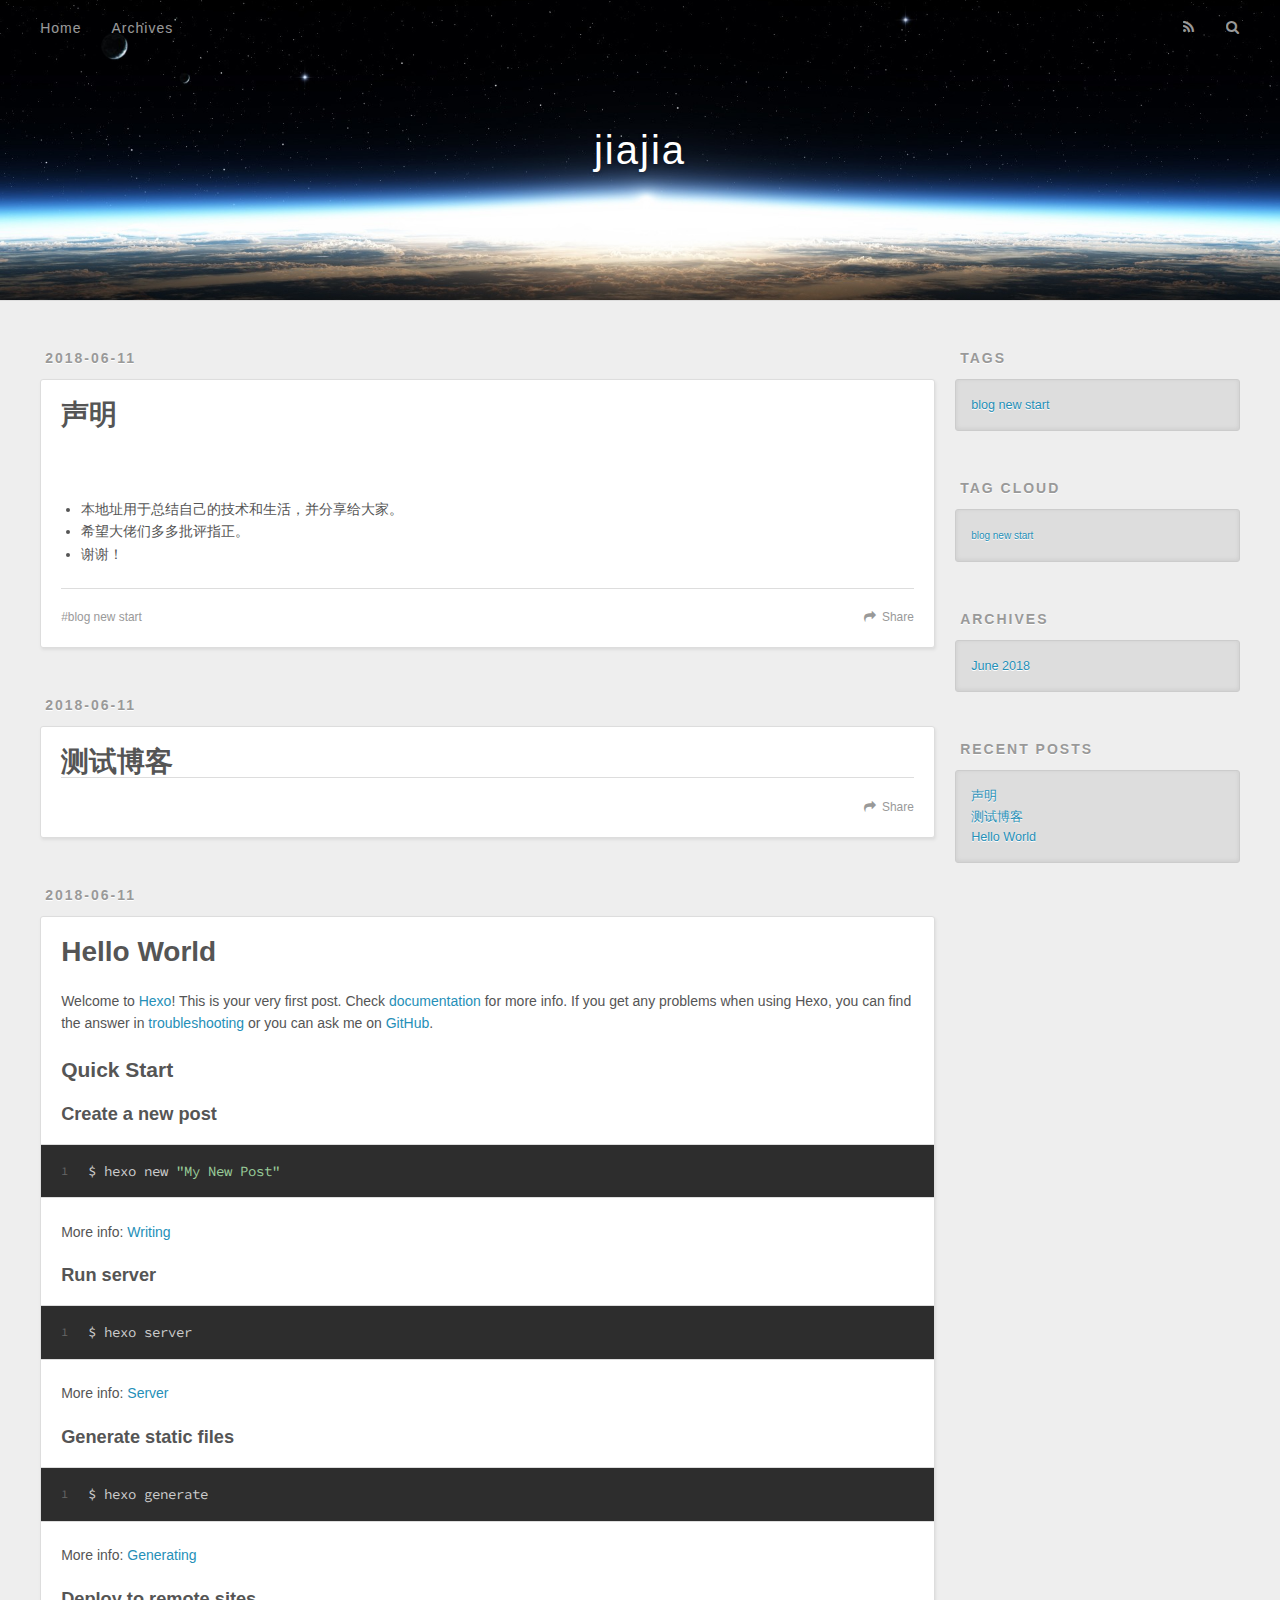
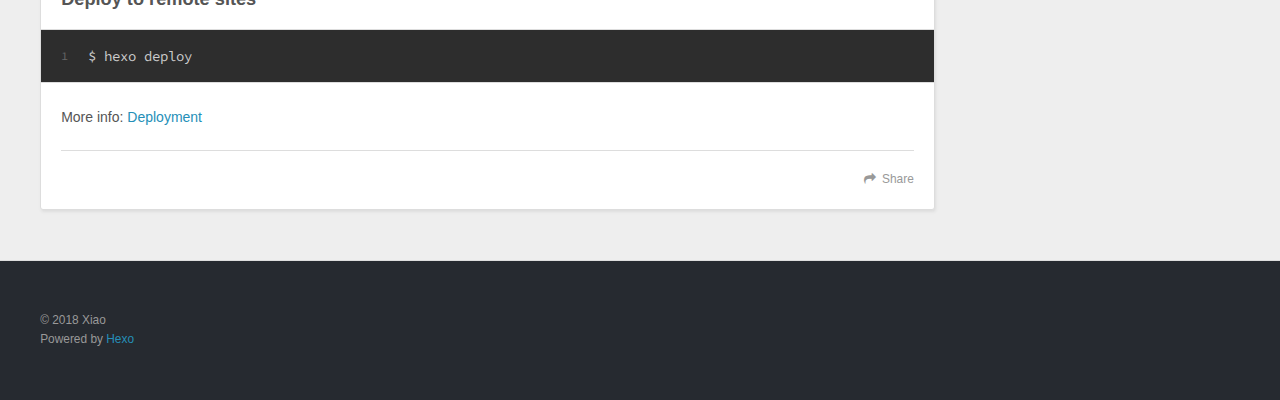
<file: index.html>
<!DOCTYPE html>
<html>
<head>
  <meta charset="utf-8">
  

  
  <title>jiajia</title>
  <meta name="viewport" content="width=device-width, initial-scale=1, maximum-scale=1">
  <meta property="og:type" content="website">
<meta property="og:title" content="jiajia">
<meta property="og:url" content="http://yoursite.com/index.html">
<meta property="og:site_name" content="jiajia">
<meta property="og:locale" content="default">
<meta name="twitter:card" content="summary">
<meta name="twitter:title" content="jiajia">
  
    <link rel="alternate" href="/atom.xml" title="jiajia" type="application/atom+xml">
  
  
    <link rel="icon" href="/favicon.png">
  
  
    <link href="//fonts.googleapis.com/css?family=Source+Code+Pro" rel="stylesheet" type="text/css">
  
  <link rel="stylesheet" href="/css/style.css">
</head>

<body>
  <div id="container">
    <div id="wrap">
      <header id="header">
  <div id="banner"></div>
  <div id="header-outer" class="outer">
    <div id="header-title" class="inner">
      <h1 id="logo-wrap">
        <a href="/" id="logo">jiajia</a>
      </h1>
      
    </div>
    <div id="header-inner" class="inner">
      <nav id="main-nav">
        <a id="main-nav-toggle" class="nav-icon"></a>
        
          <a class="main-nav-link" href="/">Home</a>
        
          <a class="main-nav-link" href="/archives">Archives</a>
        
      </nav>
      <nav id="sub-nav">
        
          <a id="nav-rss-link" class="nav-icon" href="/atom.xml" title="RSS Feed"></a>
        
        <a id="nav-search-btn" class="nav-icon" title="Search"></a>
      </nav>
      <div id="search-form-wrap">
        <form action="//google.com/search" method="get" accept-charset="UTF-8" class="search-form"><input type="search" name="q" class="search-form-input" placeholder="Search"><button type="submit" class="search-form-submit">&#xF002;</button><input type="hidden" name="sitesearch" value="http://yoursite.com"></form>
      </div>
    </div>
  </div>
</header>
      <div class="outer">
        <section id="main">
  
    <article id="post-声明" class="article article-type-post" itemscope itemprop="blogPost">
  <div class="article-meta">
    <a href="/2018/06/11/声明/" class="article-date">
  <time datetime="2018-06-11T05:42:30.000Z" itemprop="datePublished">2018-06-11</time>
</a>
    
  </div>
  <div class="article-inner">
    
    
      <header class="article-header">
        
  
    <h1 itemprop="name">
      <a class="article-title" href="/2018/06/11/声明/">声明</a>
    </h1>
  

      </header>
    
    <div class="article-entry" itemprop="articleBody">
      
        <p><br></p>
<ul>
<li>本地址用于总结自己的技术和生活，并分享给大家。</li>
<li>希望大佬们多多批评指正。</li>
<li>谢谢！</li>
</ul>

      
    </div>
    <footer class="article-footer">
      <a data-url="http://yoursite.com/2018/06/11/声明/" data-id="cji9u6j4w0000x20x0p2sjp7i" class="article-share-link">Share</a>
      
      
  <ul class="article-tag-list"><li class="article-tag-list-item"><a class="article-tag-list-link" href="/tags/blog-new-start/">blog new start</a></li></ul>

    </footer>
  </div>
  
</article>


  
    <article id="post-测试博客" class="article article-type-post" itemscope itemprop="blogPost">
  <div class="article-meta">
    <a href="/2018/06/11/测试博客/" class="article-date">
  <time datetime="2018-06-11T05:37:35.000Z" itemprop="datePublished">2018-06-11</time>
</a>
    
  </div>
  <div class="article-inner">
    
    
      <header class="article-header">
        
  
    <h1 itemprop="name">
      <a class="article-title" href="/2018/06/11/测试博客/">测试博客</a>
    </h1>
  

      </header>
    
    <div class="article-entry" itemprop="articleBody">
      
        
      
    </div>
    <footer class="article-footer">
      <a data-url="http://yoursite.com/2018/06/11/测试博客/" data-id="cji9u6j530001x20xkju88y65" class="article-share-link">Share</a>
      
      
    </footer>
  </div>
  
</article>


  
    <article id="post-hello-world" class="article article-type-post" itemscope itemprop="blogPost">
  <div class="article-meta">
    <a href="/2018/06/11/hello-world/" class="article-date">
  <time datetime="2018-06-11T03:34:50.270Z" itemprop="datePublished">2018-06-11</time>
</a>
    
  </div>
  <div class="article-inner">
    
    
      <header class="article-header">
        
  
    <h1 itemprop="name">
      <a class="article-title" href="/2018/06/11/hello-world/">Hello World</a>
    </h1>
  

      </header>
    
    <div class="article-entry" itemprop="articleBody">
      
        <p>Welcome to <a href="https://hexo.io/" target="_blank" rel="noopener">Hexo</a>! This is your very first post. Check <a href="https://hexo.io/docs/" target="_blank" rel="noopener">documentation</a> for more info. If you get any problems when using Hexo, you can find the answer in <a href="https://hexo.io/docs/troubleshooting.html" target="_blank" rel="noopener">troubleshooting</a> or you can ask me on <a href="https://github.com/hexojs/hexo/issues" target="_blank" rel="noopener">GitHub</a>.</p>
<h2 id="Quick-Start"><a href="#Quick-Start" class="headerlink" title="Quick Start"></a>Quick Start</h2><h3 id="Create-a-new-post"><a href="#Create-a-new-post" class="headerlink" title="Create a new post"></a>Create a new post</h3><figure class="highlight bash"><table><tr><td class="gutter"><pre><span class="line">1</span><br></pre></td><td class="code"><pre><span class="line">$ hexo new <span class="string">"My New Post"</span></span><br></pre></td></tr></table></figure>
<p>More info: <a href="https://hexo.io/docs/writing.html" target="_blank" rel="noopener">Writing</a></p>
<h3 id="Run-server"><a href="#Run-server" class="headerlink" title="Run server"></a>Run server</h3><figure class="highlight bash"><table><tr><td class="gutter"><pre><span class="line">1</span><br></pre></td><td class="code"><pre><span class="line">$ hexo server</span><br></pre></td></tr></table></figure>
<p>More info: <a href="https://hexo.io/docs/server.html" target="_blank" rel="noopener">Server</a></p>
<h3 id="Generate-static-files"><a href="#Generate-static-files" class="headerlink" title="Generate static files"></a>Generate static files</h3><figure class="highlight bash"><table><tr><td class="gutter"><pre><span class="line">1</span><br></pre></td><td class="code"><pre><span class="line">$ hexo generate</span><br></pre></td></tr></table></figure>
<p>More info: <a href="https://hexo.io/docs/generating.html" target="_blank" rel="noopener">Generating</a></p>
<h3 id="Deploy-to-remote-sites"><a href="#Deploy-to-remote-sites" class="headerlink" title="Deploy to remote sites"></a>Deploy to remote sites</h3><figure class="highlight bash"><table><tr><td class="gutter"><pre><span class="line">1</span><br></pre></td><td class="code"><pre><span class="line">$ hexo deploy</span><br></pre></td></tr></table></figure>
<p>More info: <a href="https://hexo.io/docs/deployment.html" target="_blank" rel="noopener">Deployment</a></p>

      
    </div>
    <footer class="article-footer">
      <a data-url="http://yoursite.com/2018/06/11/hello-world/" data-id="cji9u6j5d0003x20x3x6x4e3r" class="article-share-link">Share</a>
      
      
    </footer>
  </div>
  
</article>


  


</section>
        
          <aside id="sidebar">
  
    

  
    
  <div class="widget-wrap">
    <h3 class="widget-title">Tags</h3>
    <div class="widget">
      <ul class="tag-list"><li class="tag-list-item"><a class="tag-list-link" href="/tags/blog-new-start/">blog new start</a></li></ul>
    </div>
  </div>


  
    
  <div class="widget-wrap">
    <h3 class="widget-title">Tag Cloud</h3>
    <div class="widget tagcloud">
      <a href="/tags/blog-new-start/" style="font-size: 10px;">blog new start</a>
    </div>
  </div>

  
    
  <div class="widget-wrap">
    <h3 class="widget-title">Archives</h3>
    <div class="widget">
      <ul class="archive-list"><li class="archive-list-item"><a class="archive-list-link" href="/archives/2018/06/">June 2018</a></li></ul>
    </div>
  </div>


  
    
  <div class="widget-wrap">
    <h3 class="widget-title">Recent Posts</h3>
    <div class="widget">
      <ul>
        
          <li>
            <a href="/2018/06/11/声明/">声明</a>
          </li>
        
          <li>
            <a href="/2018/06/11/测试博客/">测试博客</a>
          </li>
        
          <li>
            <a href="/2018/06/11/hello-world/">Hello World</a>
          </li>
        
      </ul>
    </div>
  </div>

  
</aside>
        
      </div>
      <footer id="footer">
  
  <div class="outer">
    <div id="footer-info" class="inner">
      &copy; 2018 Xiao<br>
      Powered by <a href="http://hexo.io/" target="_blank">Hexo</a>
    </div>
  </div>
</footer>
    </div>
    <nav id="mobile-nav">
  
    <a href="/" class="mobile-nav-link">Home</a>
  
    <a href="/archives" class="mobile-nav-link">Archives</a>
  
</nav>
    

<script src="//ajax.googleapis.com/ajax/libs/jquery/2.0.3/jquery.min.js"></script>


  <link rel="stylesheet" href="/fancybox/jquery.fancybox.css">
  <script src="/fancybox/jquery.fancybox.pack.js"></script>


<script src="/js/script.js"></script>



  </div>
</body>
</html>
</file>
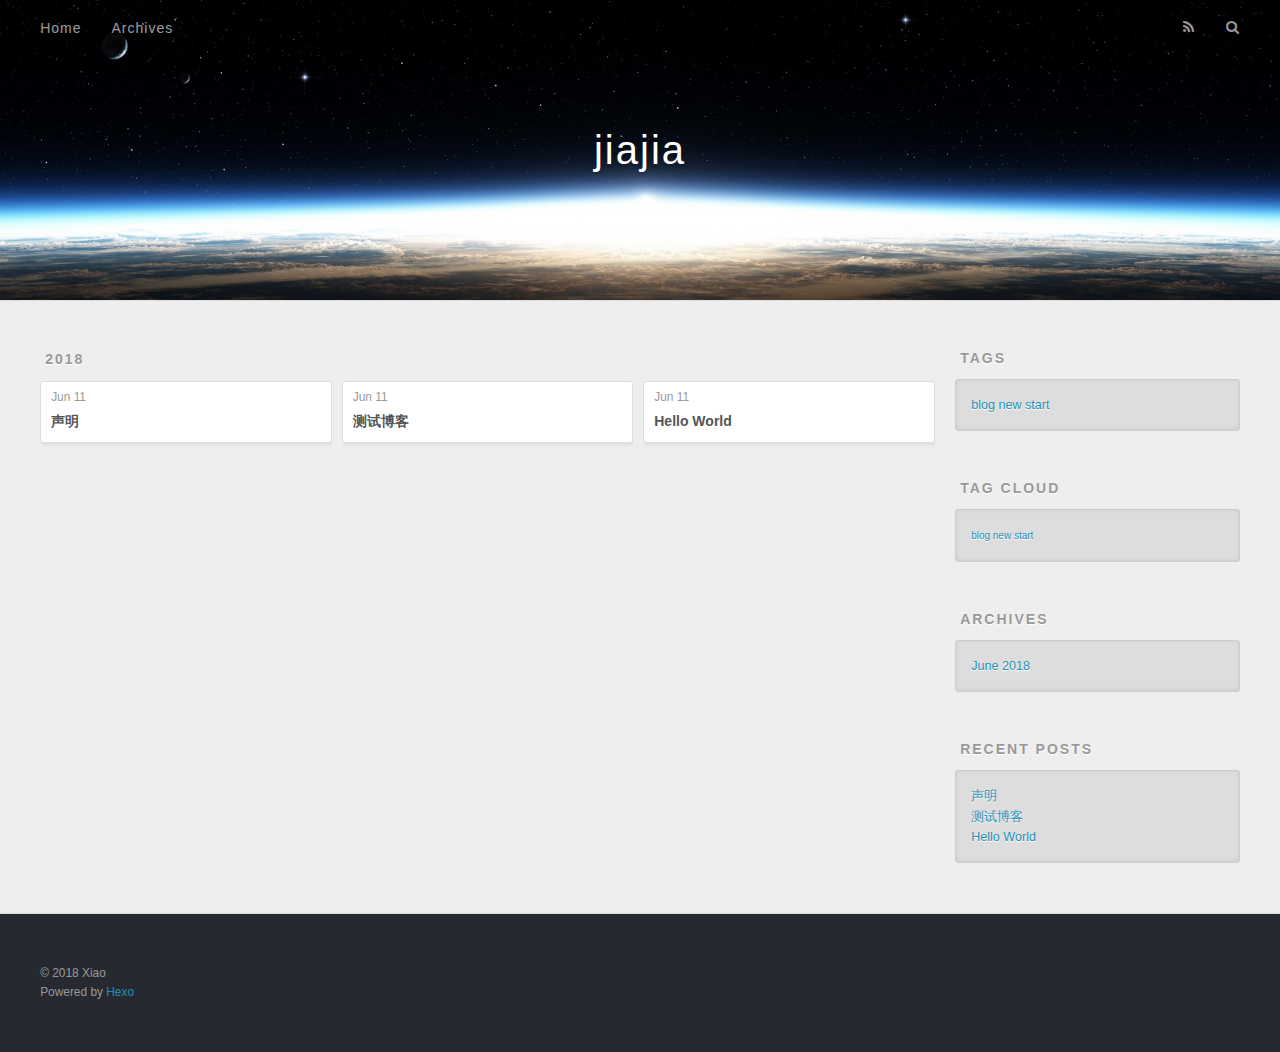
<file: archives/index.html>
<!DOCTYPE html>
<html>
<head>
  <meta charset="utf-8">
  

  
  <title>Archives | jiajia</title>
  <meta name="viewport" content="width=device-width, initial-scale=1, maximum-scale=1">
  <meta property="og:type" content="website">
<meta property="og:title" content="jiajia">
<meta property="og:url" content="http://yoursite.com/archives/index.html">
<meta property="og:site_name" content="jiajia">
<meta property="og:locale" content="default">
<meta name="twitter:card" content="summary">
<meta name="twitter:title" content="jiajia">
  
    <link rel="alternate" href="/atom.xml" title="jiajia" type="application/atom+xml">
  
  
    <link rel="icon" href="/favicon.png">
  
  
    <link href="//fonts.googleapis.com/css?family=Source+Code+Pro" rel="stylesheet" type="text/css">
  
  <link rel="stylesheet" href="/css/style.css">
</head>

<body>
  <div id="container">
    <div id="wrap">
      <header id="header">
  <div id="banner"></div>
  <div id="header-outer" class="outer">
    <div id="header-title" class="inner">
      <h1 id="logo-wrap">
        <a href="/" id="logo">jiajia</a>
      </h1>
      
    </div>
    <div id="header-inner" class="inner">
      <nav id="main-nav">
        <a id="main-nav-toggle" class="nav-icon"></a>
        
          <a class="main-nav-link" href="/">Home</a>
        
          <a class="main-nav-link" href="/archives">Archives</a>
        
      </nav>
      <nav id="sub-nav">
        
          <a id="nav-rss-link" class="nav-icon" href="/atom.xml" title="RSS Feed"></a>
        
        <a id="nav-search-btn" class="nav-icon" title="Search"></a>
      </nav>
      <div id="search-form-wrap">
        <form action="//google.com/search" method="get" accept-charset="UTF-8" class="search-form"><input type="search" name="q" class="search-form-input" placeholder="Search"><button type="submit" class="search-form-submit">&#xF002;</button><input type="hidden" name="sitesearch" value="http://yoursite.com"></form>
      </div>
    </div>
  </div>
</header>
      <div class="outer">
        <section id="main">
  
  
    
    
      
      
      <section class="archives-wrap">
        <div class="archive-year-wrap">
          <a href="/archives/2018" class="archive-year">2018</a>
        </div>
        <div class="archives">
    
    <article class="archive-article archive-type-post">
  <div class="archive-article-inner">
    <header class="archive-article-header">
      <a href="/2018/06/11/声明/" class="archive-article-date">
  <time datetime="2018-06-11T05:42:30.000Z" itemprop="datePublished">Jun 11</time>
</a>
      
  
    <h1 itemprop="name">
      <a class="archive-article-title" href="/2018/06/11/声明/">声明</a>
    </h1>
  

    </header>
  </div>
</article>
  
    
    
    <article class="archive-article archive-type-post">
  <div class="archive-article-inner">
    <header class="archive-article-header">
      <a href="/2018/06/11/测试博客/" class="archive-article-date">
  <time datetime="2018-06-11T05:37:35.000Z" itemprop="datePublished">Jun 11</time>
</a>
      
  
    <h1 itemprop="name">
      <a class="archive-article-title" href="/2018/06/11/测试博客/">测试博客</a>
    </h1>
  

    </header>
  </div>
</article>
  
    
    
    <article class="archive-article archive-type-post">
  <div class="archive-article-inner">
    <header class="archive-article-header">
      <a href="/2018/06/11/hello-world/" class="archive-article-date">
  <time datetime="2018-06-11T03:34:50.270Z" itemprop="datePublished">Jun 11</time>
</a>
      
  
    <h1 itemprop="name">
      <a class="archive-article-title" href="/2018/06/11/hello-world/">Hello World</a>
    </h1>
  

    </header>
  </div>
</article>
  
  
    </div></section>
  


</section>
        
          <aside id="sidebar">
  
    

  
    
  <div class="widget-wrap">
    <h3 class="widget-title">Tags</h3>
    <div class="widget">
      <ul class="tag-list"><li class="tag-list-item"><a class="tag-list-link" href="/tags/blog-new-start/">blog new start</a></li></ul>
    </div>
  </div>


  
    
  <div class="widget-wrap">
    <h3 class="widget-title">Tag Cloud</h3>
    <div class="widget tagcloud">
      <a href="/tags/blog-new-start/" style="font-size: 10px;">blog new start</a>
    </div>
  </div>

  
    
  <div class="widget-wrap">
    <h3 class="widget-title">Archives</h3>
    <div class="widget">
      <ul class="archive-list"><li class="archive-list-item"><a class="archive-list-link" href="/archives/2018/06/">June 2018</a></li></ul>
    </div>
  </div>


  
    
  <div class="widget-wrap">
    <h3 class="widget-title">Recent Posts</h3>
    <div class="widget">
      <ul>
        
          <li>
            <a href="/2018/06/11/声明/">声明</a>
          </li>
        
          <li>
            <a href="/2018/06/11/测试博客/">测试博客</a>
          </li>
        
          <li>
            <a href="/2018/06/11/hello-world/">Hello World</a>
          </li>
        
      </ul>
    </div>
  </div>

  
</aside>
        
      </div>
      <footer id="footer">
  
  <div class="outer">
    <div id="footer-info" class="inner">
      &copy; 2018 Xiao<br>
      Powered by <a href="http://hexo.io/" target="_blank">Hexo</a>
    </div>
  </div>
</footer>
    </div>
    <nav id="mobile-nav">
  
    <a href="/" class="mobile-nav-link">Home</a>
  
    <a href="/archives" class="mobile-nav-link">Archives</a>
  
</nav>
    

<script src="//ajax.googleapis.com/ajax/libs/jquery/2.0.3/jquery.min.js"></script>


  <link rel="stylesheet" href="/fancybox/jquery.fancybox.css">
  <script src="/fancybox/jquery.fancybox.pack.js"></script>


<script src="/js/script.js"></script>



  </div>
</body>
</html>
</file>
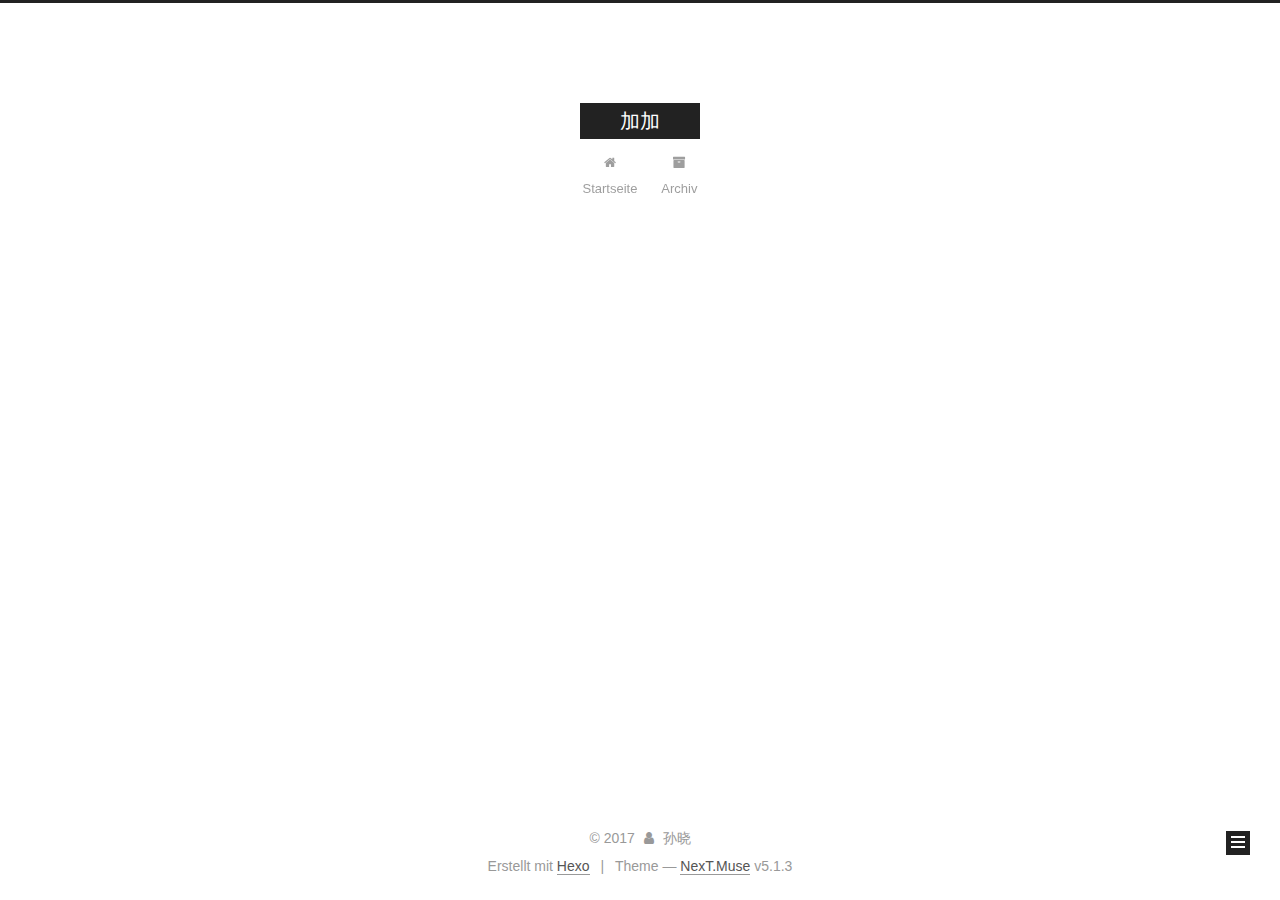
<file: archives/2017/index.html>
<!DOCTYPE html>



  


<html class="theme-next muse use-motion" lang="">
<head>
  <meta charset="UTF-8"/>
<meta http-equiv="X-UA-Compatible" content="IE=edge" />
<meta name="viewport" content="width=device-width, initial-scale=1, maximum-scale=1"/>
<meta name="theme-color" content="#222">









<meta http-equiv="Cache-Control" content="no-transform" />
<meta http-equiv="Cache-Control" content="no-siteapp" />
















  
  
  <link href="/lib/fancybox/source/jquery.fancybox.css?v=2.1.5" rel="stylesheet" type="text/css" />







<link href="/lib/font-awesome/css/font-awesome.min.css?v=4.6.2" rel="stylesheet" type="text/css" />

<link href="/css/main.css?v=5.1.3" rel="stylesheet" type="text/css" />


  <link rel="apple-touch-icon" sizes="180x180" href="/images/apple-touch-icon-next.png?v=5.1.3">


  <link rel="icon" type="image/png" sizes="32x32" href="/images/favicon-32x32-next.png?v=5.1.3">


  <link rel="icon" type="image/png" sizes="16x16" href="/images/favicon-16x16-next.png?v=5.1.3">


  <link rel="mask-icon" href="/images/logo.svg?v=5.1.3" color="#222">





  <meta name="keywords" content="加加, NexT" />










<meta property="og:type" content="website">
<meta property="og:title" content="加加">
<meta property="og:url" content="http://yoursite.com/archives/2017/index.html">
<meta property="og:site_name" content="加加">
<meta name="twitter:card" content="summary">
<meta name="twitter:title" content="加加">



<script type="text/javascript" id="hexo.configurations">
  var NexT = window.NexT || {};
  var CONFIG = {
    root: '/',
    scheme: 'Muse',
    version: '5.1.3',
    sidebar: {"position":"left","display":"post","offset":12,"b2t":false,"scrollpercent":false,"onmobile":false},
    fancybox: true,
    tabs: true,
    motion: {"enable":true,"async":false,"transition":{"post_block":"fadeIn","post_header":"slideDownIn","post_body":"slideDownIn","coll_header":"slideLeftIn","sidebar":"slideUpIn"}},
    duoshuo: {
      userId: '0',
      author: 'Author'
    },
    algolia: {
      applicationID: '',
      apiKey: '',
      indexName: '',
      hits: {"per_page":10},
      labels: {"input_placeholder":"Search for Posts","hits_empty":"We didn't find any results for the search: ${query}","hits_stats":"${hits} results found in ${time} ms"}
    }
  };
</script>



  <link rel="canonical" href="http://yoursite.com/archives/2017/"/>





  <title>Archiv | 加加</title>
  








</head>

<body itemscope itemtype="http://schema.org/WebPage" lang="">

  
  
    
  

  <div class="container sidebar-position-left page-archive">
    <div class="headband"></div>

    <header id="header" class="header" itemscope itemtype="http://schema.org/WPHeader">
      <div class="header-inner"><div class="site-brand-wrapper">
  <div class="site-meta ">
    

    <div class="custom-logo-site-title">
      <a href="/"  class="brand" rel="start">
        <span class="logo-line-before"><i></i></span>
        <span class="site-title">加加</span>
        <span class="logo-line-after"><i></i></span>
      </a>
    </div>
      
        <p class="site-subtitle"></p>
      
  </div>

  <div class="site-nav-toggle">
    <button>
      <span class="btn-bar"></span>
      <span class="btn-bar"></span>
      <span class="btn-bar"></span>
    </button>
  </div>
</div>

<nav class="site-nav">
  

  
    <ul id="menu" class="menu">
      
        
        <li class="menu-item menu-item-home">
          <a href="/" rel="section">
            
              <i class="menu-item-icon fa fa-fw fa-home"></i> <br />
            
            Startseite
          </a>
        </li>
      
        
        <li class="menu-item menu-item-archives">
          <a href="/archives/" rel="section">
            
              <i class="menu-item-icon fa fa-fw fa-archive"></i> <br />
            
            Archiv
          </a>
        </li>
      

      
    </ul>
  

  
</nav>



 </div>
    </header>

    <main id="main" class="main">
      <div class="main-inner">
        <div class="content-wrap">
          <div id="content" class="content">
            

  
  
  
  <div class="post-block archive">
    <div id="posts" class="posts-collapse">
      <span class="archive-move-on"></span>

      <span class="archive-page-counter">
        
        
        
          
        
        Öhm..! Insgesamt 2 Artikel. Bleib dran.
      </span>

      

        
        
        

        
          
          <div class="collection-title">
            <h1 class="archive-year" id="archive-year-2017">2017</h1>
          </div>
        
        

        

  <article class="post post-type-normal" itemscope itemtype="http://schema.org/Article">
    <header class="post-header">

      <h2 class="post-title">
        
            <a class="post-title-link" href="/2017/11/19/Hello-World-0/" itemprop="url">
              
                <span itemprop="name">Hello World</span>
              
            </a>
        
      </h2>

      <div class="post-meta">
        <time class="post-time" itemprop="dateCreated"
              datetime="2017-11-19T15:23:23+08:00"
              content="2017-11-19" >
          11-19
        </time>
      </div>

    </header>
  </article>



      

        
        
        

        
        

        

  <article class="post post-type-normal" itemscope itemtype="http://schema.org/Article">
    <header class="post-header">

      <h2 class="post-title">
        
            <a class="post-title-link" href="/2017/11/19/hello-world/" itemprop="url">
              
                <span itemprop="name">How to use Hexo</span>
              
            </a>
        
      </h2>

      <div class="post-meta">
        <time class="post-time" itemprop="dateCreated"
              datetime="2017-11-19T14:48:00+08:00"
              content="2017-11-19" >
          11-19
        </time>
      </div>

    </header>
  </article>



      

    </div>
  </div>
  
  
  

  



          </div>
          


          

        </div>
        
          
  
  <div class="sidebar-toggle">
    <div class="sidebar-toggle-line-wrap">
      <span class="sidebar-toggle-line sidebar-toggle-line-first"></span>
      <span class="sidebar-toggle-line sidebar-toggle-line-middle"></span>
      <span class="sidebar-toggle-line sidebar-toggle-line-last"></span>
    </div>
  </div>

  <aside id="sidebar" class="sidebar">
    
    <div class="sidebar-inner">

      

      

      <section class="site-overview-wrap sidebar-panel sidebar-panel-active">
        <div class="site-overview">
          <div class="site-author motion-element" itemprop="author" itemscope itemtype="http://schema.org/Person">
            
              <p class="site-author-name" itemprop="name">孙晓</p>
              <p class="site-description motion-element" itemprop="description"></p>
          </div>

          <nav class="site-state motion-element">

            
              <div class="site-state-item site-state-posts">
              
                <a href="/archives/">
              
                  <span class="site-state-item-count">2</span>
                  <span class="site-state-item-name">Artikel</span>
                </a>
              </div>
            

            

            
              
              
              <div class="site-state-item site-state-tags">
                
                  <span class="site-state-item-count">1</span>
                  <span class="site-state-item-name">Tags</span>
                
              </div>
            

          </nav>

          

          <div class="links-of-author motion-element">
            
          </div>

          
          

          
          

          

        </div>
      </section>

      

      

    </div>
  </aside>


        
      </div>
    </main>

    <footer id="footer" class="footer">
      <div class="footer-inner">
        <div class="copyright">&copy; <span itemprop="copyrightYear">2017</span>
  <span class="with-love">
    <i class="fa fa-user"></i>
  </span>
  <span class="author" itemprop="copyrightHolder">孙晓</span>

  
</div>


  <div class="powered-by">Erstellt mit  <a class="theme-link" target="_blank" href="https://hexo.io">Hexo</a></div>



  <span class="post-meta-divider">|</span>



  <div class="theme-info">Theme &mdash; <a class="theme-link" target="_blank" href="https://github.com/iissnan/hexo-theme-next">NexT.Muse</a> v5.1.3</div>




        







        
      </div>
    </footer>

    
      <div class="back-to-top">
        <i class="fa fa-arrow-up"></i>
        
      </div>
    

    

  </div>

  

<script type="text/javascript">
  if (Object.prototype.toString.call(window.Promise) !== '[object Function]') {
    window.Promise = null;
  }
</script>









  












  
  
    <script type="text/javascript" src="/lib/jquery/index.js?v=2.1.3"></script>
  

  
  
    <script type="text/javascript" src="/lib/fastclick/lib/fastclick.min.js?v=1.0.6"></script>
  

  
  
    <script type="text/javascript" src="/lib/jquery_lazyload/jquery.lazyload.js?v=1.9.7"></script>
  

  
  
    <script type="text/javascript" src="/lib/velocity/velocity.min.js?v=1.2.1"></script>
  

  
  
    <script type="text/javascript" src="/lib/velocity/velocity.ui.min.js?v=1.2.1"></script>
  

  
  
    <script type="text/javascript" src="/lib/fancybox/source/jquery.fancybox.pack.js?v=2.1.5"></script>
  


  


  <script type="text/javascript" src="/js/src/utils.js?v=5.1.3"></script>

  <script type="text/javascript" src="/js/src/motion.js?v=5.1.3"></script>



  
  

  

  


  <script type="text/javascript" src="/js/src/bootstrap.js?v=5.1.3"></script>



  


  




	





  





  












  





  

  

  

  
  

  

  

  

</body>
</html>
</file>
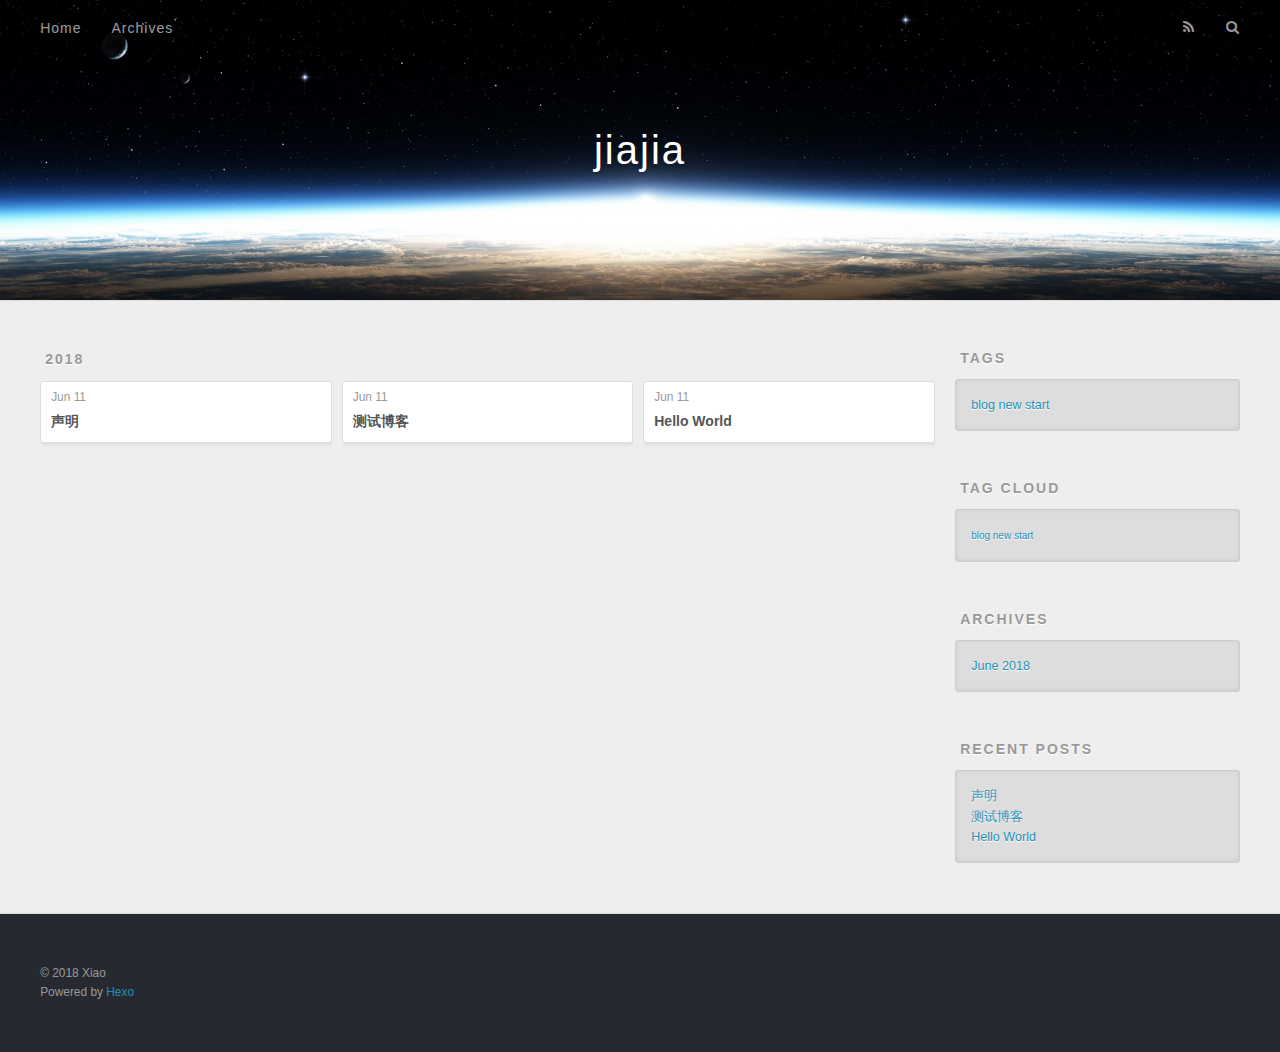
<file: archives/2018/index.html>
<!DOCTYPE html>
<html>
<head>
  <meta charset="utf-8">
  

  
  <title>Archives: 2018 | jiajia</title>
  <meta name="viewport" content="width=device-width, initial-scale=1, maximum-scale=1">
  <meta property="og:type" content="website">
<meta property="og:title" content="jiajia">
<meta property="og:url" content="http://yoursite.com/archives/2018/index.html">
<meta property="og:site_name" content="jiajia">
<meta property="og:locale" content="default">
<meta name="twitter:card" content="summary">
<meta name="twitter:title" content="jiajia">
  
    <link rel="alternate" href="/atom.xml" title="jiajia" type="application/atom+xml">
  
  
    <link rel="icon" href="/favicon.png">
  
  
    <link href="//fonts.googleapis.com/css?family=Source+Code+Pro" rel="stylesheet" type="text/css">
  
  <link rel="stylesheet" href="/css/style.css">
</head>

<body>
  <div id="container">
    <div id="wrap">
      <header id="header">
  <div id="banner"></div>
  <div id="header-outer" class="outer">
    <div id="header-title" class="inner">
      <h1 id="logo-wrap">
        <a href="/" id="logo">jiajia</a>
      </h1>
      
    </div>
    <div id="header-inner" class="inner">
      <nav id="main-nav">
        <a id="main-nav-toggle" class="nav-icon"></a>
        
          <a class="main-nav-link" href="/">Home</a>
        
          <a class="main-nav-link" href="/archives">Archives</a>
        
      </nav>
      <nav id="sub-nav">
        
          <a id="nav-rss-link" class="nav-icon" href="/atom.xml" title="RSS Feed"></a>
        
        <a id="nav-search-btn" class="nav-icon" title="Search"></a>
      </nav>
      <div id="search-form-wrap">
        <form action="//google.com/search" method="get" accept-charset="UTF-8" class="search-form"><input type="search" name="q" class="search-form-input" placeholder="Search"><button type="submit" class="search-form-submit">&#xF002;</button><input type="hidden" name="sitesearch" value="http://yoursite.com"></form>
      </div>
    </div>
  </div>
</header>
      <div class="outer">
        <section id="main">
  
  
    
    
      
      
      <section class="archives-wrap">
        <div class="archive-year-wrap">
          <a href="/archives/2018" class="archive-year">2018</a>
        </div>
        <div class="archives">
    
    <article class="archive-article archive-type-post">
  <div class="archive-article-inner">
    <header class="archive-article-header">
      <a href="/2018/06/11/声明/" class="archive-article-date">
  <time datetime="2018-06-11T05:42:30.000Z" itemprop="datePublished">Jun 11</time>
</a>
      
  
    <h1 itemprop="name">
      <a class="archive-article-title" href="/2018/06/11/声明/">声明</a>
    </h1>
  

    </header>
  </div>
</article>
  
    
    
    <article class="archive-article archive-type-post">
  <div class="archive-article-inner">
    <header class="archive-article-header">
      <a href="/2018/06/11/测试博客/" class="archive-article-date">
  <time datetime="2018-06-11T05:37:35.000Z" itemprop="datePublished">Jun 11</time>
</a>
      
  
    <h1 itemprop="name">
      <a class="archive-article-title" href="/2018/06/11/测试博客/">测试博客</a>
    </h1>
  

    </header>
  </div>
</article>
  
    
    
    <article class="archive-article archive-type-post">
  <div class="archive-article-inner">
    <header class="archive-article-header">
      <a href="/2018/06/11/hello-world/" class="archive-article-date">
  <time datetime="2018-06-11T03:34:50.270Z" itemprop="datePublished">Jun 11</time>
</a>
      
  
    <h1 itemprop="name">
      <a class="archive-article-title" href="/2018/06/11/hello-world/">Hello World</a>
    </h1>
  

    </header>
  </div>
</article>
  
  
    </div></section>
  


</section>
        
          <aside id="sidebar">
  
    

  
    
  <div class="widget-wrap">
    <h3 class="widget-title">Tags</h3>
    <div class="widget">
      <ul class="tag-list"><li class="tag-list-item"><a class="tag-list-link" href="/tags/blog-new-start/">blog new start</a></li></ul>
    </div>
  </div>


  
    
  <div class="widget-wrap">
    <h3 class="widget-title">Tag Cloud</h3>
    <div class="widget tagcloud">
      <a href="/tags/blog-new-start/" style="font-size: 10px;">blog new start</a>
    </div>
  </div>

  
    
  <div class="widget-wrap">
    <h3 class="widget-title">Archives</h3>
    <div class="widget">
      <ul class="archive-list"><li class="archive-list-item"><a class="archive-list-link" href="/archives/2018/06/">June 2018</a></li></ul>
    </div>
  </div>


  
    
  <div class="widget-wrap">
    <h3 class="widget-title">Recent Posts</h3>
    <div class="widget">
      <ul>
        
          <li>
            <a href="/2018/06/11/声明/">声明</a>
          </li>
        
          <li>
            <a href="/2018/06/11/测试博客/">测试博客</a>
          </li>
        
          <li>
            <a href="/2018/06/11/hello-world/">Hello World</a>
          </li>
        
      </ul>
    </div>
  </div>

  
</aside>
        
      </div>
      <footer id="footer">
  
  <div class="outer">
    <div id="footer-info" class="inner">
      &copy; 2018 Xiao<br>
      Powered by <a href="http://hexo.io/" target="_blank">Hexo</a>
    </div>
  </div>
</footer>
    </div>
    <nav id="mobile-nav">
  
    <a href="/" class="mobile-nav-link">Home</a>
  
    <a href="/archives" class="mobile-nav-link">Archives</a>
  
</nav>
    

<script src="//ajax.googleapis.com/ajax/libs/jquery/2.0.3/jquery.min.js"></script>


  <link rel="stylesheet" href="/fancybox/jquery.fancybox.css">
  <script src="/fancybox/jquery.fancybox.pack.js"></script>


<script src="/js/script.js"></script>



  </div>
</body>
</html>
</file>
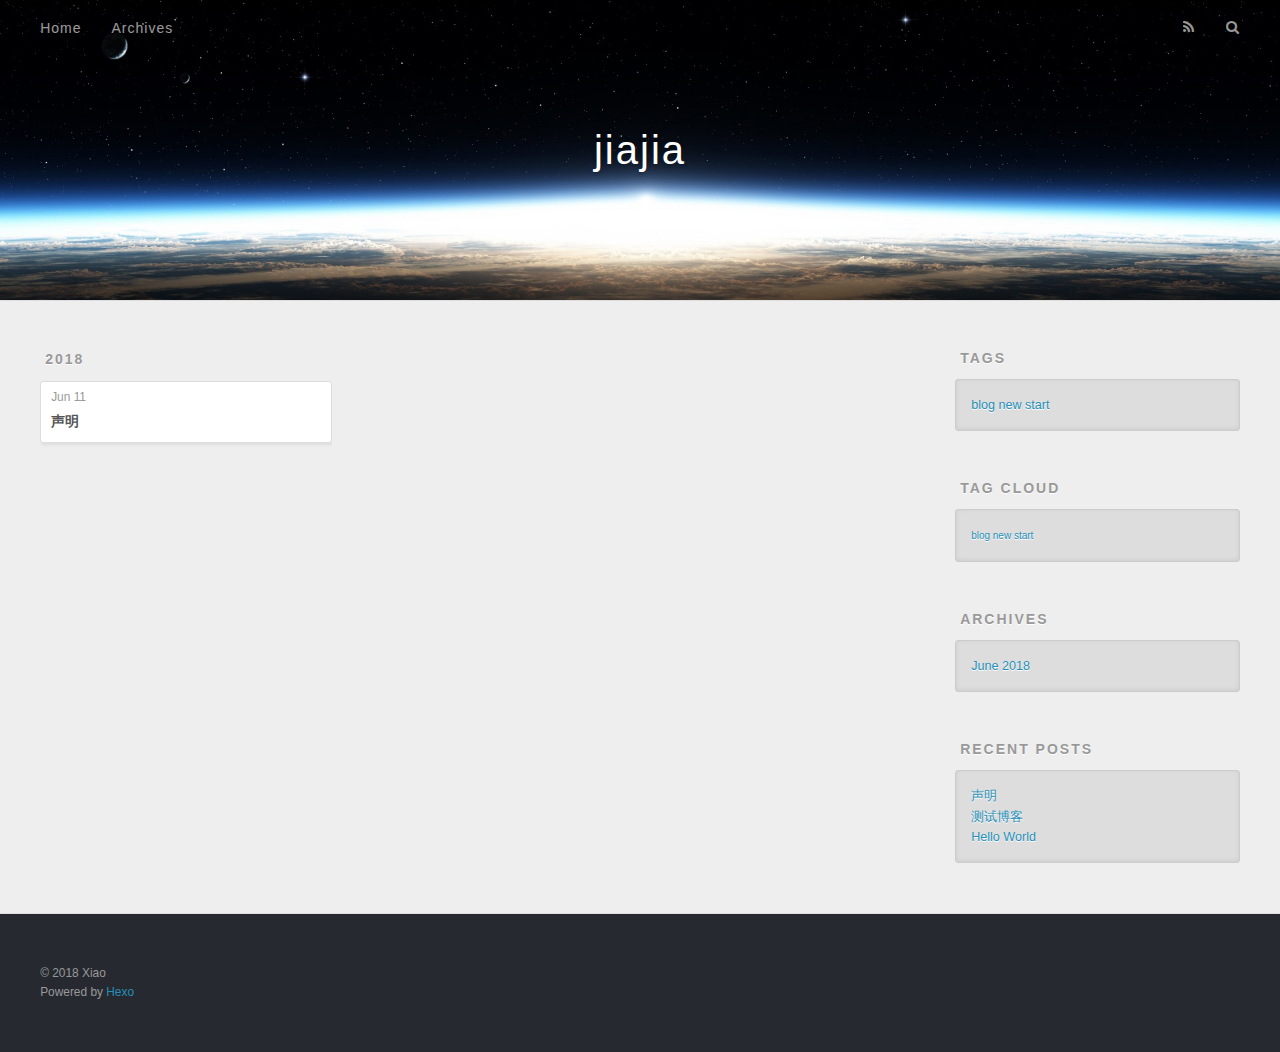
<file: tags/blog-new-start/index.html>
<!DOCTYPE html>
<html>
<head>
  <meta charset="utf-8">
  

  
  <title>Tag: blog new start | jiajia</title>
  <meta name="viewport" content="width=device-width, initial-scale=1, maximum-scale=1">
  <meta property="og:type" content="website">
<meta property="og:title" content="jiajia">
<meta property="og:url" content="http://yoursite.com/tags/blog-new-start/index.html">
<meta property="og:site_name" content="jiajia">
<meta property="og:locale" content="default">
<meta name="twitter:card" content="summary">
<meta name="twitter:title" content="jiajia">
  
    <link rel="alternate" href="/atom.xml" title="jiajia" type="application/atom+xml">
  
  
    <link rel="icon" href="/favicon.png">
  
  
    <link href="//fonts.googleapis.com/css?family=Source+Code+Pro" rel="stylesheet" type="text/css">
  
  <link rel="stylesheet" href="/css/style.css">
</head>

<body>
  <div id="container">
    <div id="wrap">
      <header id="header">
  <div id="banner"></div>
  <div id="header-outer" class="outer">
    <div id="header-title" class="inner">
      <h1 id="logo-wrap">
        <a href="/" id="logo">jiajia</a>
      </h1>
      
    </div>
    <div id="header-inner" class="inner">
      <nav id="main-nav">
        <a id="main-nav-toggle" class="nav-icon"></a>
        
          <a class="main-nav-link" href="/">Home</a>
        
          <a class="main-nav-link" href="/archives">Archives</a>
        
      </nav>
      <nav id="sub-nav">
        
          <a id="nav-rss-link" class="nav-icon" href="/atom.xml" title="RSS Feed"></a>
        
        <a id="nav-search-btn" class="nav-icon" title="Search"></a>
      </nav>
      <div id="search-form-wrap">
        <form action="//google.com/search" method="get" accept-charset="UTF-8" class="search-form"><input type="search" name="q" class="search-form-input" placeholder="Search"><button type="submit" class="search-form-submit">&#xF002;</button><input type="hidden" name="sitesearch" value="http://yoursite.com"></form>
      </div>
    </div>
  </div>
</header>
      <div class="outer">
        <section id="main">
  
  
    
    
      
      
      <section class="archives-wrap">
        <div class="archive-year-wrap">
          <a href="/archives/2018" class="archive-year">2018</a>
        </div>
        <div class="archives">
    
    <article class="archive-article archive-type-post">
  <div class="archive-article-inner">
    <header class="archive-article-header">
      <a href="/2018/06/11/声明/" class="archive-article-date">
  <time datetime="2018-06-11T05:42:30.000Z" itemprop="datePublished">Jun 11</time>
</a>
      
  
    <h1 itemprop="name">
      <a class="archive-article-title" href="/2018/06/11/声明/">声明</a>
    </h1>
  

    </header>
  </div>
</article>
  
  
    </div></section>
  


</section>
        
          <aside id="sidebar">
  
    

  
    
  <div class="widget-wrap">
    <h3 class="widget-title">Tags</h3>
    <div class="widget">
      <ul class="tag-list"><li class="tag-list-item"><a class="tag-list-link" href="/tags/blog-new-start/">blog new start</a></li></ul>
    </div>
  </div>


  
    
  <div class="widget-wrap">
    <h3 class="widget-title">Tag Cloud</h3>
    <div class="widget tagcloud">
      <a href="/tags/blog-new-start/" style="font-size: 10px;">blog new start</a>
    </div>
  </div>

  
    
  <div class="widget-wrap">
    <h3 class="widget-title">Archives</h3>
    <div class="widget">
      <ul class="archive-list"><li class="archive-list-item"><a class="archive-list-link" href="/archives/2018/06/">June 2018</a></li></ul>
    </div>
  </div>


  
    
  <div class="widget-wrap">
    <h3 class="widget-title">Recent Posts</h3>
    <div class="widget">
      <ul>
        
          <li>
            <a href="/2018/06/11/声明/">声明</a>
          </li>
        
          <li>
            <a href="/2018/06/11/测试博客/">测试博客</a>
          </li>
        
          <li>
            <a href="/2018/06/11/hello-world/">Hello World</a>
          </li>
        
      </ul>
    </div>
  </div>

  
</aside>
        
      </div>
      <footer id="footer">
  
  <div class="outer">
    <div id="footer-info" class="inner">
      &copy; 2018 Xiao<br>
      Powered by <a href="http://hexo.io/" target="_blank">Hexo</a>
    </div>
  </div>
</footer>
    </div>
    <nav id="mobile-nav">
  
    <a href="/" class="mobile-nav-link">Home</a>
  
    <a href="/archives" class="mobile-nav-link">Archives</a>
  
</nav>
    

<script src="//ajax.googleapis.com/ajax/libs/jquery/2.0.3/jquery.min.js"></script>


  <link rel="stylesheet" href="/fancybox/jquery.fancybox.css">
  <script src="/fancybox/jquery.fancybox.pack.js"></script>


<script src="/js/script.js"></script>



  </div>
</body>
</html>
</file>
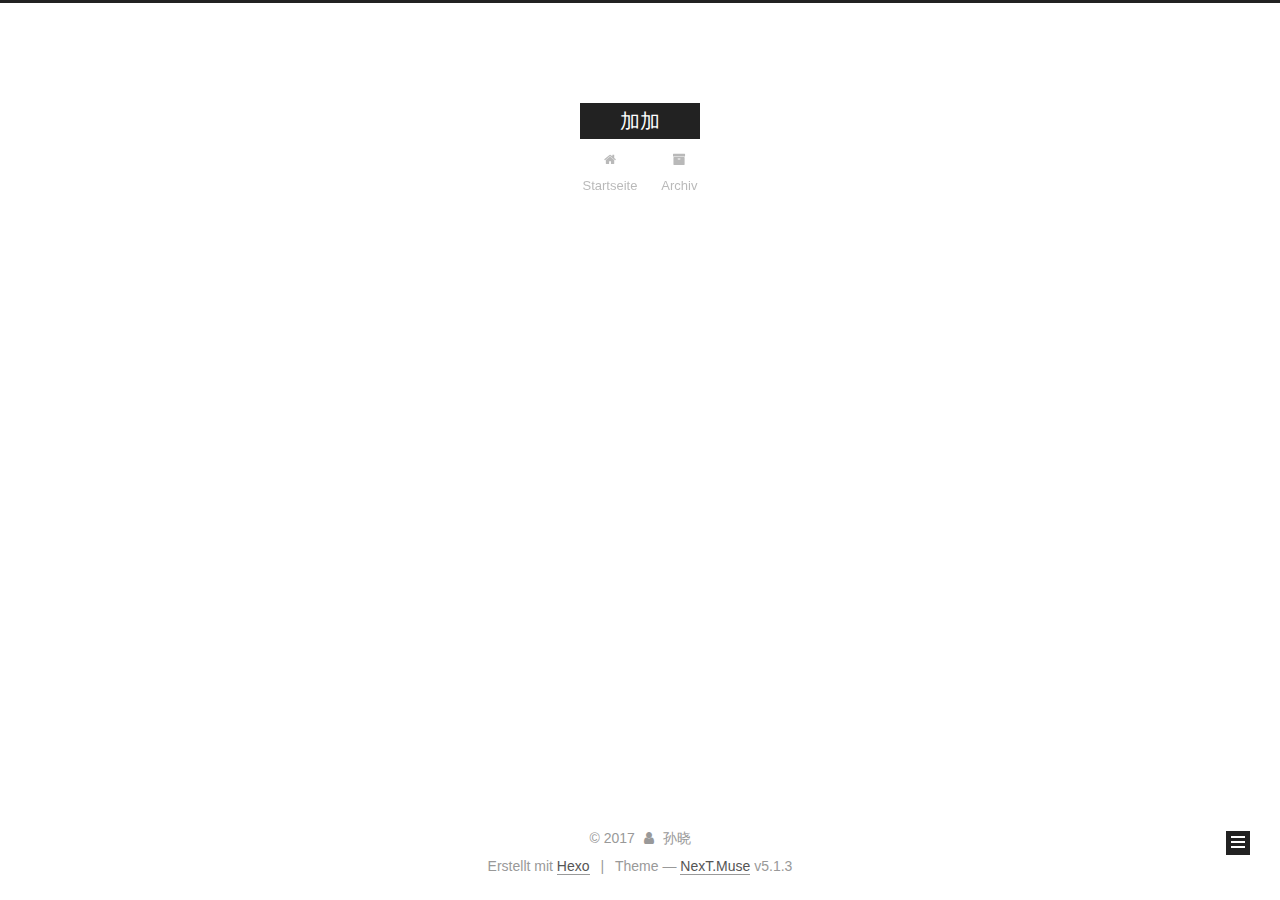
<file: tags/sunxiao/index.html>
<!DOCTYPE html>



  


<html class="theme-next muse use-motion" lang="">
<head>
  <meta charset="UTF-8"/>
<meta http-equiv="X-UA-Compatible" content="IE=edge" />
<meta name="viewport" content="width=device-width, initial-scale=1, maximum-scale=1"/>
<meta name="theme-color" content="#222">









<meta http-equiv="Cache-Control" content="no-transform" />
<meta http-equiv="Cache-Control" content="no-siteapp" />
















  
  
  <link href="/lib/fancybox/source/jquery.fancybox.css?v=2.1.5" rel="stylesheet" type="text/css" />







<link href="/lib/font-awesome/css/font-awesome.min.css?v=4.6.2" rel="stylesheet" type="text/css" />

<link href="/css/main.css?v=5.1.3" rel="stylesheet" type="text/css" />


  <link rel="apple-touch-icon" sizes="180x180" href="/images/apple-touch-icon-next.png?v=5.1.3">


  <link rel="icon" type="image/png" sizes="32x32" href="/images/favicon-32x32-next.png?v=5.1.3">


  <link rel="icon" type="image/png" sizes="16x16" href="/images/favicon-16x16-next.png?v=5.1.3">


  <link rel="mask-icon" href="/images/logo.svg?v=5.1.3" color="#222">





  <meta name="keywords" content="加加, NexT" />










<meta property="og:type" content="website">
<meta property="og:title" content="加加">
<meta property="og:url" content="http://yoursite.com/tags/sunxiao/index.html">
<meta property="og:site_name" content="加加">
<meta name="twitter:card" content="summary">
<meta name="twitter:title" content="加加">



<script type="text/javascript" id="hexo.configurations">
  var NexT = window.NexT || {};
  var CONFIG = {
    root: '/',
    scheme: 'Muse',
    version: '5.1.3',
    sidebar: {"position":"left","display":"post","offset":12,"b2t":false,"scrollpercent":false,"onmobile":false},
    fancybox: true,
    tabs: true,
    motion: {"enable":true,"async":false,"transition":{"post_block":"fadeIn","post_header":"slideDownIn","post_body":"slideDownIn","coll_header":"slideLeftIn","sidebar":"slideUpIn"}},
    duoshuo: {
      userId: '0',
      author: 'Author'
    },
    algolia: {
      applicationID: '',
      apiKey: '',
      indexName: '',
      hits: {"per_page":10},
      labels: {"input_placeholder":"Search for Posts","hits_empty":"We didn't find any results for the search: ${query}","hits_stats":"${hits} results found in ${time} ms"}
    }
  };
</script>



  <link rel="canonical" href="http://yoursite.com/tags/sunxiao/"/>





  <title>Tag: sunxiao | 加加</title>
  








</head>

<body itemscope itemtype="http://schema.org/WebPage" lang="">

  
  
    
  

  <div class="container sidebar-position-left ">
    <div class="headband"></div>

    <header id="header" class="header" itemscope itemtype="http://schema.org/WPHeader">
      <div class="header-inner"><div class="site-brand-wrapper">
  <div class="site-meta ">
    

    <div class="custom-logo-site-title">
      <a href="/"  class="brand" rel="start">
        <span class="logo-line-before"><i></i></span>
        <span class="site-title">加加</span>
        <span class="logo-line-after"><i></i></span>
      </a>
    </div>
      
        <p class="site-subtitle"></p>
      
  </div>

  <div class="site-nav-toggle">
    <button>
      <span class="btn-bar"></span>
      <span class="btn-bar"></span>
      <span class="btn-bar"></span>
    </button>
  </div>
</div>

<nav class="site-nav">
  

  
    <ul id="menu" class="menu">
      
        
        <li class="menu-item menu-item-home">
          <a href="/" rel="section">
            
              <i class="menu-item-icon fa fa-fw fa-home"></i> <br />
            
            Startseite
          </a>
        </li>
      
        
        <li class="menu-item menu-item-archives">
          <a href="/archives/" rel="section">
            
              <i class="menu-item-icon fa fa-fw fa-archive"></i> <br />
            
            Archiv
          </a>
        </li>
      

      
    </ul>
  

  
</nav>



 </div>
    </header>

    <main id="main" class="main">
      <div class="main-inner">
        <div class="content-wrap">
          <div id="content" class="content">
            

  
  
  
  <div class="post-block tag">

    <div id="posts" class="posts-collapse">
      <div class="collection-title">
        <h1>sunxiao<small>Tag</small>
        </h1>
      </div>

      
        

  <article class="post post-type-normal" itemscope itemtype="http://schema.org/Article">
    <header class="post-header">

      <h2 class="post-title">
        
            <a class="post-title-link" href="/2017/11/19/Hello-World-0/" itemprop="url">
              
                <span itemprop="name">Hello World</span>
              
            </a>
        
      </h2>

      <div class="post-meta">
        <time class="post-time" itemprop="dateCreated"
              datetime="2017-11-19T15:23:23+08:00"
              content="2017-11-19" >
          11-19
        </time>
      </div>

    </header>
  </article>


      
    </div>

  </div>
  
  
  

  


          </div>
          


          

        </div>
        
          
  
  <div class="sidebar-toggle">
    <div class="sidebar-toggle-line-wrap">
      <span class="sidebar-toggle-line sidebar-toggle-line-first"></span>
      <span class="sidebar-toggle-line sidebar-toggle-line-middle"></span>
      <span class="sidebar-toggle-line sidebar-toggle-line-last"></span>
    </div>
  </div>

  <aside id="sidebar" class="sidebar">
    
    <div class="sidebar-inner">

      

      

      <section class="site-overview-wrap sidebar-panel sidebar-panel-active">
        <div class="site-overview">
          <div class="site-author motion-element" itemprop="author" itemscope itemtype="http://schema.org/Person">
            
              <p class="site-author-name" itemprop="name">孙晓</p>
              <p class="site-description motion-element" itemprop="description"></p>
          </div>

          <nav class="site-state motion-element">

            
              <div class="site-state-item site-state-posts">
              
                <a href="/archives/">
              
                  <span class="site-state-item-count">2</span>
                  <span class="site-state-item-name">Artikel</span>
                </a>
              </div>
            

            

            
              
              
              <div class="site-state-item site-state-tags">
                
                  <span class="site-state-item-count">1</span>
                  <span class="site-state-item-name">Tags</span>
                
              </div>
            

          </nav>

          

          <div class="links-of-author motion-element">
            
          </div>

          
          

          
          

          

        </div>
      </section>

      

      

    </div>
  </aside>


        
      </div>
    </main>

    <footer id="footer" class="footer">
      <div class="footer-inner">
        <div class="copyright">&copy; <span itemprop="copyrightYear">2017</span>
  <span class="with-love">
    <i class="fa fa-user"></i>
  </span>
  <span class="author" itemprop="copyrightHolder">孙晓</span>

  
</div>


  <div class="powered-by">Erstellt mit  <a class="theme-link" target="_blank" href="https://hexo.io">Hexo</a></div>



  <span class="post-meta-divider">|</span>



  <div class="theme-info">Theme &mdash; <a class="theme-link" target="_blank" href="https://github.com/iissnan/hexo-theme-next">NexT.Muse</a> v5.1.3</div>




        







        
      </div>
    </footer>

    
      <div class="back-to-top">
        <i class="fa fa-arrow-up"></i>
        
      </div>
    

    

  </div>

  

<script type="text/javascript">
  if (Object.prototype.toString.call(window.Promise) !== '[object Function]') {
    window.Promise = null;
  }
</script>









  












  
  
    <script type="text/javascript" src="/lib/jquery/index.js?v=2.1.3"></script>
  

  
  
    <script type="text/javascript" src="/lib/fastclick/lib/fastclick.min.js?v=1.0.6"></script>
  

  
  
    <script type="text/javascript" src="/lib/jquery_lazyload/jquery.lazyload.js?v=1.9.7"></script>
  

  
  
    <script type="text/javascript" src="/lib/velocity/velocity.min.js?v=1.2.1"></script>
  

  
  
    <script type="text/javascript" src="/lib/velocity/velocity.ui.min.js?v=1.2.1"></script>
  

  
  
    <script type="text/javascript" src="/lib/fancybox/source/jquery.fancybox.pack.js?v=2.1.5"></script>
  


  


  <script type="text/javascript" src="/js/src/utils.js?v=5.1.3"></script>

  <script type="text/javascript" src="/js/src/motion.js?v=5.1.3"></script>



  
  

  

  


  <script type="text/javascript" src="/js/src/bootstrap.js?v=5.1.3"></script>



  


  




	





  





  












  





  

  

  

  
  

  

  

  

</body>
</html>
</file>
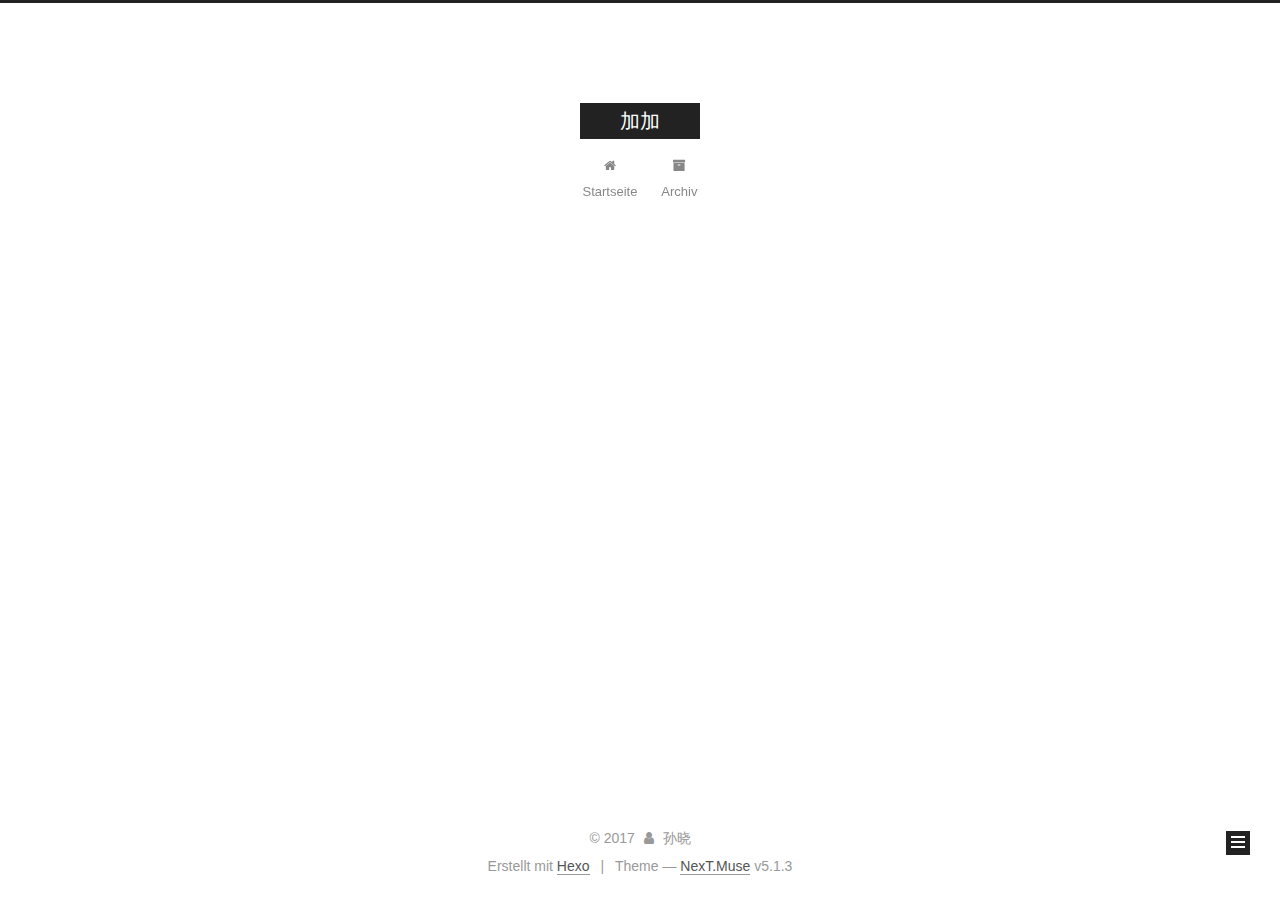
<file: archives/2017/11/index.html>
<!DOCTYPE html>



  


<html class="theme-next muse use-motion" lang="">
<head>
  <meta charset="UTF-8"/>
<meta http-equiv="X-UA-Compatible" content="IE=edge" />
<meta name="viewport" content="width=device-width, initial-scale=1, maximum-scale=1"/>
<meta name="theme-color" content="#222">









<meta http-equiv="Cache-Control" content="no-transform" />
<meta http-equiv="Cache-Control" content="no-siteapp" />
















  
  
  <link href="/lib/fancybox/source/jquery.fancybox.css?v=2.1.5" rel="stylesheet" type="text/css" />







<link href="/lib/font-awesome/css/font-awesome.min.css?v=4.6.2" rel="stylesheet" type="text/css" />

<link href="/css/main.css?v=5.1.3" rel="stylesheet" type="text/css" />


  <link rel="apple-touch-icon" sizes="180x180" href="/images/apple-touch-icon-next.png?v=5.1.3">


  <link rel="icon" type="image/png" sizes="32x32" href="/images/favicon-32x32-next.png?v=5.1.3">


  <link rel="icon" type="image/png" sizes="16x16" href="/images/favicon-16x16-next.png?v=5.1.3">


  <link rel="mask-icon" href="/images/logo.svg?v=5.1.3" color="#222">





  <meta name="keywords" content="加加, NexT" />










<meta property="og:type" content="website">
<meta property="og:title" content="加加">
<meta property="og:url" content="http://yoursite.com/archives/2017/11/index.html">
<meta property="og:site_name" content="加加">
<meta name="twitter:card" content="summary">
<meta name="twitter:title" content="加加">



<script type="text/javascript" id="hexo.configurations">
  var NexT = window.NexT || {};
  var CONFIG = {
    root: '/',
    scheme: 'Muse',
    version: '5.1.3',
    sidebar: {"position":"left","display":"post","offset":12,"b2t":false,"scrollpercent":false,"onmobile":false},
    fancybox: true,
    tabs: true,
    motion: {"enable":true,"async":false,"transition":{"post_block":"fadeIn","post_header":"slideDownIn","post_body":"slideDownIn","coll_header":"slideLeftIn","sidebar":"slideUpIn"}},
    duoshuo: {
      userId: '0',
      author: 'Author'
    },
    algolia: {
      applicationID: '',
      apiKey: '',
      indexName: '',
      hits: {"per_page":10},
      labels: {"input_placeholder":"Search for Posts","hits_empty":"We didn't find any results for the search: ${query}","hits_stats":"${hits} results found in ${time} ms"}
    }
  };
</script>



  <link rel="canonical" href="http://yoursite.com/archives/2017/11/"/>





  <title>Archiv | 加加</title>
  








</head>

<body itemscope itemtype="http://schema.org/WebPage" lang="">

  
  
    
  

  <div class="container sidebar-position-left page-archive">
    <div class="headband"></div>

    <header id="header" class="header" itemscope itemtype="http://schema.org/WPHeader">
      <div class="header-inner"><div class="site-brand-wrapper">
  <div class="site-meta ">
    

    <div class="custom-logo-site-title">
      <a href="/"  class="brand" rel="start">
        <span class="logo-line-before"><i></i></span>
        <span class="site-title">加加</span>
        <span class="logo-line-after"><i></i></span>
      </a>
    </div>
      
        <p class="site-subtitle"></p>
      
  </div>

  <div class="site-nav-toggle">
    <button>
      <span class="btn-bar"></span>
      <span class="btn-bar"></span>
      <span class="btn-bar"></span>
    </button>
  </div>
</div>

<nav class="site-nav">
  

  
    <ul id="menu" class="menu">
      
        
        <li class="menu-item menu-item-home">
          <a href="/" rel="section">
            
              <i class="menu-item-icon fa fa-fw fa-home"></i> <br />
            
            Startseite
          </a>
        </li>
      
        
        <li class="menu-item menu-item-archives">
          <a href="/archives/" rel="section">
            
              <i class="menu-item-icon fa fa-fw fa-archive"></i> <br />
            
            Archiv
          </a>
        </li>
      

      
    </ul>
  

  
</nav>



 </div>
    </header>

    <main id="main" class="main">
      <div class="main-inner">
        <div class="content-wrap">
          <div id="content" class="content">
            

  
  
  
  <div class="post-block archive">
    <div id="posts" class="posts-collapse">
      <span class="archive-move-on"></span>

      <span class="archive-page-counter">
        
        
        
          
        
        Öhm..! Insgesamt 2 Artikel. Bleib dran.
      </span>

      

        
        
        

        
          
          <div class="collection-title">
            <h1 class="archive-year" id="archive-year-2017">2017</h1>
          </div>
        
        

        

  <article class="post post-type-normal" itemscope itemtype="http://schema.org/Article">
    <header class="post-header">

      <h2 class="post-title">
        
            <a class="post-title-link" href="/2017/11/19/Hello-World-0/" itemprop="url">
              
                <span itemprop="name">Hello World</span>
              
            </a>
        
      </h2>

      <div class="post-meta">
        <time class="post-time" itemprop="dateCreated"
              datetime="2017-11-19T15:23:23+08:00"
              content="2017-11-19" >
          11-19
        </time>
      </div>

    </header>
  </article>



      

        
        
        

        
        

        

  <article class="post post-type-normal" itemscope itemtype="http://schema.org/Article">
    <header class="post-header">

      <h2 class="post-title">
        
            <a class="post-title-link" href="/2017/11/19/hello-world/" itemprop="url">
              
                <span itemprop="name">How to use Hexo</span>
              
            </a>
        
      </h2>

      <div class="post-meta">
        <time class="post-time" itemprop="dateCreated"
              datetime="2017-11-19T14:48:00+08:00"
              content="2017-11-19" >
          11-19
        </time>
      </div>

    </header>
  </article>



      

    </div>
  </div>
  
  
  

  



          </div>
          


          

        </div>
        
          
  
  <div class="sidebar-toggle">
    <div class="sidebar-toggle-line-wrap">
      <span class="sidebar-toggle-line sidebar-toggle-line-first"></span>
      <span class="sidebar-toggle-line sidebar-toggle-line-middle"></span>
      <span class="sidebar-toggle-line sidebar-toggle-line-last"></span>
    </div>
  </div>

  <aside id="sidebar" class="sidebar">
    
    <div class="sidebar-inner">

      

      

      <section class="site-overview-wrap sidebar-panel sidebar-panel-active">
        <div class="site-overview">
          <div class="site-author motion-element" itemprop="author" itemscope itemtype="http://schema.org/Person">
            
              <p class="site-author-name" itemprop="name">孙晓</p>
              <p class="site-description motion-element" itemprop="description"></p>
          </div>

          <nav class="site-state motion-element">

            
              <div class="site-state-item site-state-posts">
              
                <a href="/archives/">
              
                  <span class="site-state-item-count">2</span>
                  <span class="site-state-item-name">Artikel</span>
                </a>
              </div>
            

            

            
              
              
              <div class="site-state-item site-state-tags">
                
                  <span class="site-state-item-count">1</span>
                  <span class="site-state-item-name">Tags</span>
                
              </div>
            

          </nav>

          

          <div class="links-of-author motion-element">
            
          </div>

          
          

          
          

          

        </div>
      </section>

      

      

    </div>
  </aside>


        
      </div>
    </main>

    <footer id="footer" class="footer">
      <div class="footer-inner">
        <div class="copyright">&copy; <span itemprop="copyrightYear">2017</span>
  <span class="with-love">
    <i class="fa fa-user"></i>
  </span>
  <span class="author" itemprop="copyrightHolder">孙晓</span>

  
</div>


  <div class="powered-by">Erstellt mit  <a class="theme-link" target="_blank" href="https://hexo.io">Hexo</a></div>



  <span class="post-meta-divider">|</span>



  <div class="theme-info">Theme &mdash; <a class="theme-link" target="_blank" href="https://github.com/iissnan/hexo-theme-next">NexT.Muse</a> v5.1.3</div>




        







        
      </div>
    </footer>

    
      <div class="back-to-top">
        <i class="fa fa-arrow-up"></i>
        
      </div>
    

    

  </div>

  

<script type="text/javascript">
  if (Object.prototype.toString.call(window.Promise) !== '[object Function]') {
    window.Promise = null;
  }
</script>









  












  
  
    <script type="text/javascript" src="/lib/jquery/index.js?v=2.1.3"></script>
  

  
  
    <script type="text/javascript" src="/lib/fastclick/lib/fastclick.min.js?v=1.0.6"></script>
  

  
  
    <script type="text/javascript" src="/lib/jquery_lazyload/jquery.lazyload.js?v=1.9.7"></script>
  

  
  
    <script type="text/javascript" src="/lib/velocity/velocity.min.js?v=1.2.1"></script>
  

  
  
    <script type="text/javascript" src="/lib/velocity/velocity.ui.min.js?v=1.2.1"></script>
  

  
  
    <script type="text/javascript" src="/lib/fancybox/source/jquery.fancybox.pack.js?v=2.1.5"></script>
  


  


  <script type="text/javascript" src="/js/src/utils.js?v=5.1.3"></script>

  <script type="text/javascript" src="/js/src/motion.js?v=5.1.3"></script>



  
  

  

  


  <script type="text/javascript" src="/js/src/bootstrap.js?v=5.1.3"></script>



  


  




	





  





  












  





  

  

  

  
  

  

  

  

</body>
</html>
</file>
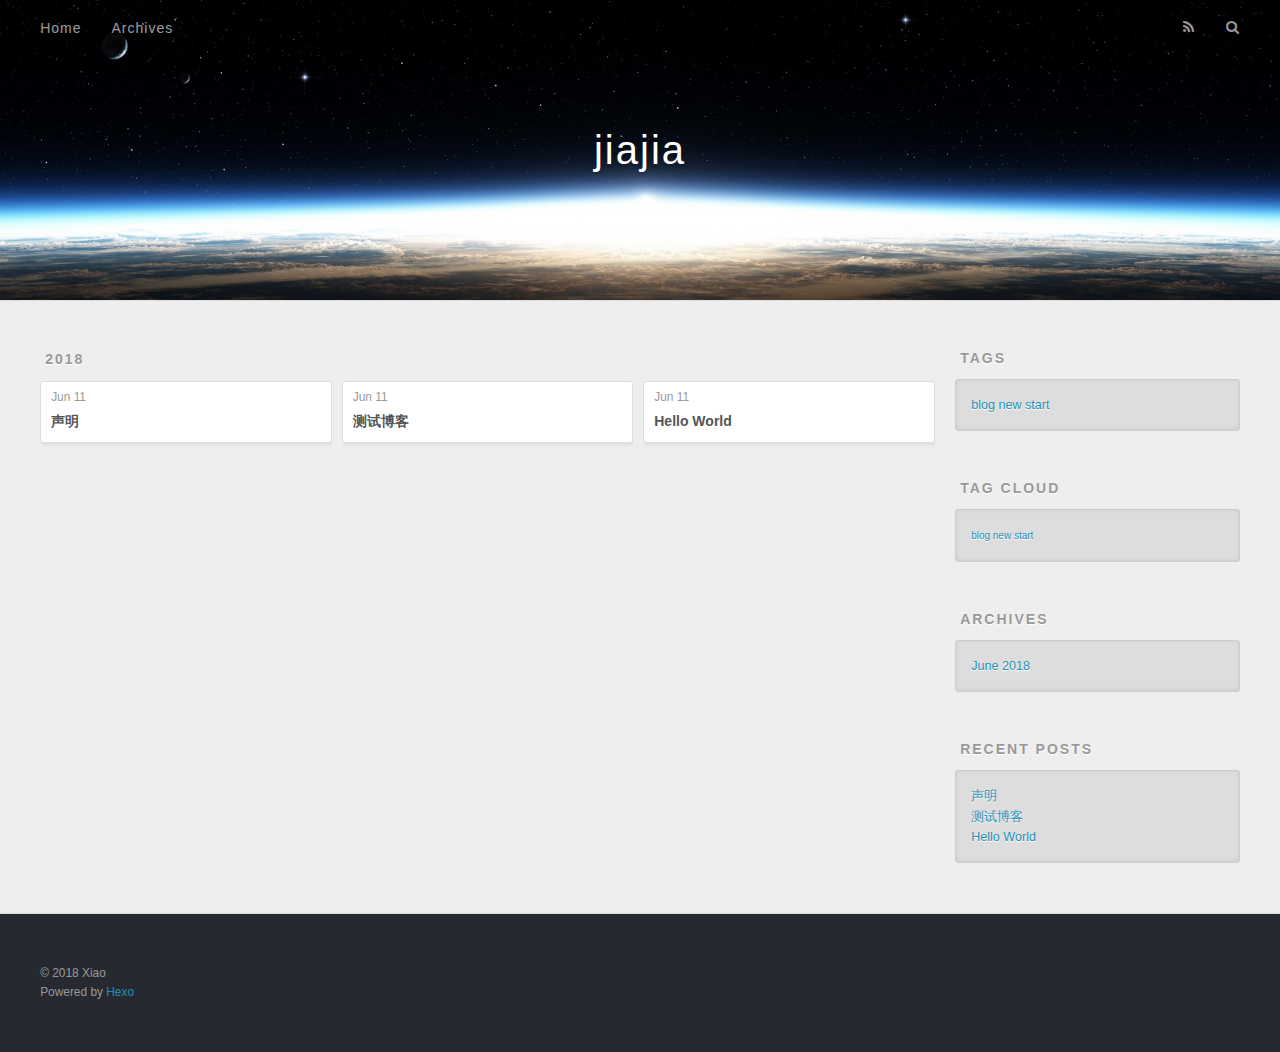
<file: archives/2018/06/index.html>
<!DOCTYPE html>
<html>
<head>
  <meta charset="utf-8">
  

  
  <title>Archives: 2018/6 | jiajia</title>
  <meta name="viewport" content="width=device-width, initial-scale=1, maximum-scale=1">
  <meta property="og:type" content="website">
<meta property="og:title" content="jiajia">
<meta property="og:url" content="http://yoursite.com/archives/2018/06/index.html">
<meta property="og:site_name" content="jiajia">
<meta property="og:locale" content="default">
<meta name="twitter:card" content="summary">
<meta name="twitter:title" content="jiajia">
  
    <link rel="alternate" href="/atom.xml" title="jiajia" type="application/atom+xml">
  
  
    <link rel="icon" href="/favicon.png">
  
  
    <link href="//fonts.googleapis.com/css?family=Source+Code+Pro" rel="stylesheet" type="text/css">
  
  <link rel="stylesheet" href="/css/style.css">
</head>

<body>
  <div id="container">
    <div id="wrap">
      <header id="header">
  <div id="banner"></div>
  <div id="header-outer" class="outer">
    <div id="header-title" class="inner">
      <h1 id="logo-wrap">
        <a href="/" id="logo">jiajia</a>
      </h1>
      
    </div>
    <div id="header-inner" class="inner">
      <nav id="main-nav">
        <a id="main-nav-toggle" class="nav-icon"></a>
        
          <a class="main-nav-link" href="/">Home</a>
        
          <a class="main-nav-link" href="/archives">Archives</a>
        
      </nav>
      <nav id="sub-nav">
        
          <a id="nav-rss-link" class="nav-icon" href="/atom.xml" title="RSS Feed"></a>
        
        <a id="nav-search-btn" class="nav-icon" title="Search"></a>
      </nav>
      <div id="search-form-wrap">
        <form action="//google.com/search" method="get" accept-charset="UTF-8" class="search-form"><input type="search" name="q" class="search-form-input" placeholder="Search"><button type="submit" class="search-form-submit">&#xF002;</button><input type="hidden" name="sitesearch" value="http://yoursite.com"></form>
      </div>
    </div>
  </div>
</header>
      <div class="outer">
        <section id="main">
  
  
    
    
      
      
      <section class="archives-wrap">
        <div class="archive-year-wrap">
          <a href="/archives/2018" class="archive-year">2018</a>
        </div>
        <div class="archives">
    
    <article class="archive-article archive-type-post">
  <div class="archive-article-inner">
    <header class="archive-article-header">
      <a href="/2018/06/11/声明/" class="archive-article-date">
  <time datetime="2018-06-11T05:42:30.000Z" itemprop="datePublished">Jun 11</time>
</a>
      
  
    <h1 itemprop="name">
      <a class="archive-article-title" href="/2018/06/11/声明/">声明</a>
    </h1>
  

    </header>
  </div>
</article>
  
    
    
    <article class="archive-article archive-type-post">
  <div class="archive-article-inner">
    <header class="archive-article-header">
      <a href="/2018/06/11/测试博客/" class="archive-article-date">
  <time datetime="2018-06-11T05:37:35.000Z" itemprop="datePublished">Jun 11</time>
</a>
      
  
    <h1 itemprop="name">
      <a class="archive-article-title" href="/2018/06/11/测试博客/">测试博客</a>
    </h1>
  

    </header>
  </div>
</article>
  
    
    
    <article class="archive-article archive-type-post">
  <div class="archive-article-inner">
    <header class="archive-article-header">
      <a href="/2018/06/11/hello-world/" class="archive-article-date">
  <time datetime="2018-06-11T03:34:50.270Z" itemprop="datePublished">Jun 11</time>
</a>
      
  
    <h1 itemprop="name">
      <a class="archive-article-title" href="/2018/06/11/hello-world/">Hello World</a>
    </h1>
  

    </header>
  </div>
</article>
  
  
    </div></section>
  


</section>
        
          <aside id="sidebar">
  
    

  
    
  <div class="widget-wrap">
    <h3 class="widget-title">Tags</h3>
    <div class="widget">
      <ul class="tag-list"><li class="tag-list-item"><a class="tag-list-link" href="/tags/blog-new-start/">blog new start</a></li></ul>
    </div>
  </div>


  
    
  <div class="widget-wrap">
    <h3 class="widget-title">Tag Cloud</h3>
    <div class="widget tagcloud">
      <a href="/tags/blog-new-start/" style="font-size: 10px;">blog new start</a>
    </div>
  </div>

  
    
  <div class="widget-wrap">
    <h3 class="widget-title">Archives</h3>
    <div class="widget">
      <ul class="archive-list"><li class="archive-list-item"><a class="archive-list-link" href="/archives/2018/06/">June 2018</a></li></ul>
    </div>
  </div>


  
    
  <div class="widget-wrap">
    <h3 class="widget-title">Recent Posts</h3>
    <div class="widget">
      <ul>
        
          <li>
            <a href="/2018/06/11/声明/">声明</a>
          </li>
        
          <li>
            <a href="/2018/06/11/测试博客/">测试博客</a>
          </li>
        
          <li>
            <a href="/2018/06/11/hello-world/">Hello World</a>
          </li>
        
      </ul>
    </div>
  </div>

  
</aside>
        
      </div>
      <footer id="footer">
  
  <div class="outer">
    <div id="footer-info" class="inner">
      &copy; 2018 Xiao<br>
      Powered by <a href="http://hexo.io/" target="_blank">Hexo</a>
    </div>
  </div>
</footer>
    </div>
    <nav id="mobile-nav">
  
    <a href="/" class="mobile-nav-link">Home</a>
  
    <a href="/archives" class="mobile-nav-link">Archives</a>
  
</nav>
    

<script src="//ajax.googleapis.com/ajax/libs/jquery/2.0.3/jquery.min.js"></script>


  <link rel="stylesheet" href="/fancybox/jquery.fancybox.css">
  <script src="/fancybox/jquery.fancybox.pack.js"></script>


<script src="/js/script.js"></script>



  </div>
</body>
</html>
</file>
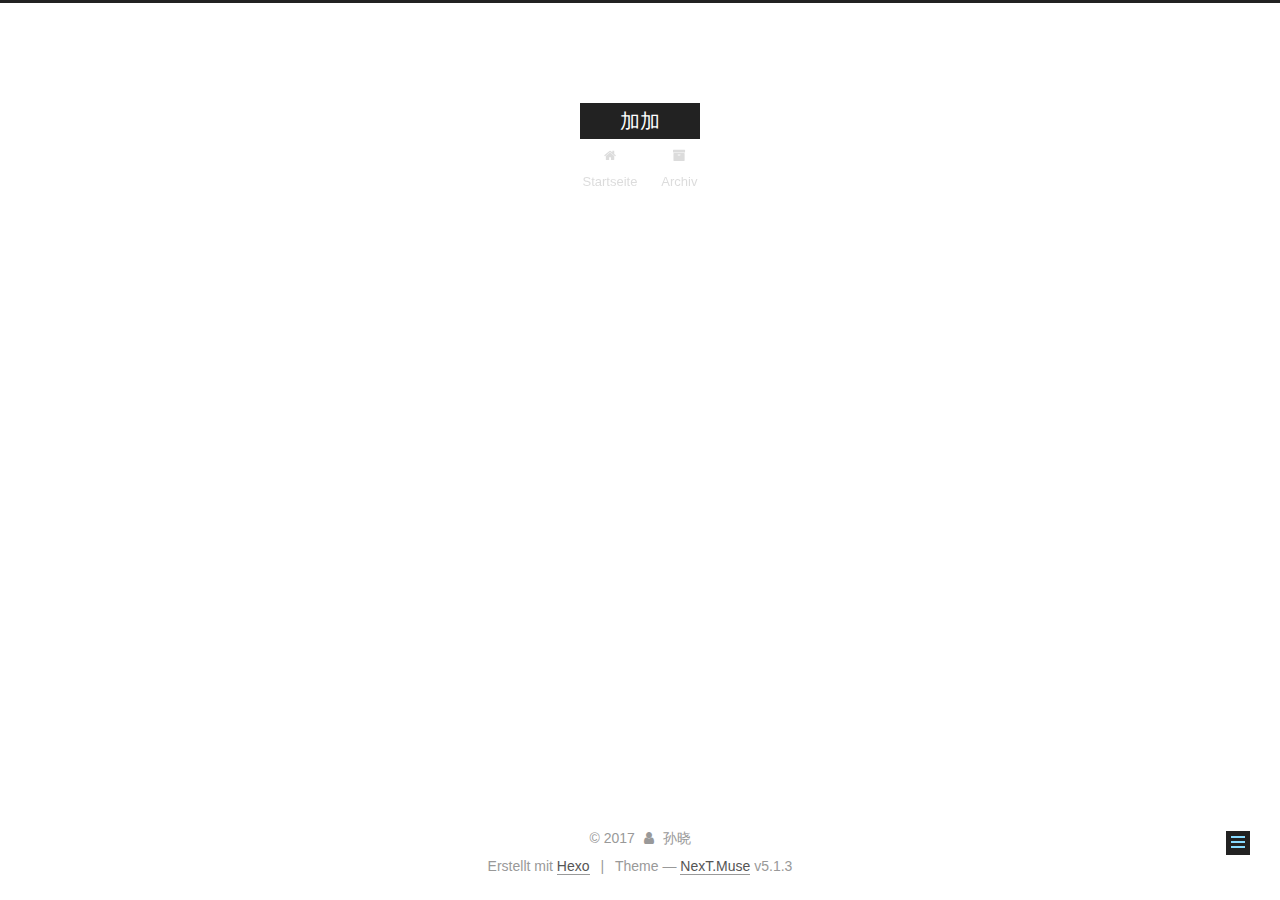
<file: 2017/11/19/Hello-World-0/index.html>
<!DOCTYPE html>



  


<html class="theme-next muse use-motion" lang="">
<head>
  <meta charset="UTF-8"/>
<meta http-equiv="X-UA-Compatible" content="IE=edge" />
<meta name="viewport" content="width=device-width, initial-scale=1, maximum-scale=1"/>
<meta name="theme-color" content="#222">









<meta http-equiv="Cache-Control" content="no-transform" />
<meta http-equiv="Cache-Control" content="no-siteapp" />
















  
  
  <link href="/lib/fancybox/source/jquery.fancybox.css?v=2.1.5" rel="stylesheet" type="text/css" />







<link href="/lib/font-awesome/css/font-awesome.min.css?v=4.6.2" rel="stylesheet" type="text/css" />

<link href="/css/main.css?v=5.1.3" rel="stylesheet" type="text/css" />


  <link rel="apple-touch-icon" sizes="180x180" href="/images/apple-touch-icon-next.png?v=5.1.3">


  <link rel="icon" type="image/png" sizes="32x32" href="/images/favicon-32x32-next.png?v=5.1.3">


  <link rel="icon" type="image/png" sizes="16x16" href="/images/favicon-16x16-next.png?v=5.1.3">


  <link rel="mask-icon" href="/images/logo.svg?v=5.1.3" color="#222">





  <meta name="keywords" content="sunxiao," />










<meta name="keywords" content="sunxiao">
<meta property="og:type" content="article">
<meta property="og:title" content="Hello World">
<meta property="og:url" content="http://yoursite.com/2017/11/19/Hello-World-0/index.html">
<meta property="og:site_name" content="加加">
<meta property="og:updated_time" content="2017-11-19T07:24:16.000Z">
<meta name="twitter:card" content="summary">
<meta name="twitter:title" content="Hello World">



<script type="text/javascript" id="hexo.configurations">
  var NexT = window.NexT || {};
  var CONFIG = {
    root: '/',
    scheme: 'Muse',
    version: '5.1.3',
    sidebar: {"position":"left","display":"post","offset":12,"b2t":false,"scrollpercent":false,"onmobile":false},
    fancybox: true,
    tabs: true,
    motion: {"enable":true,"async":false,"transition":{"post_block":"fadeIn","post_header":"slideDownIn","post_body":"slideDownIn","coll_header":"slideLeftIn","sidebar":"slideUpIn"}},
    duoshuo: {
      userId: '0',
      author: 'Author'
    },
    algolia: {
      applicationID: '',
      apiKey: '',
      indexName: '',
      hits: {"per_page":10},
      labels: {"input_placeholder":"Search for Posts","hits_empty":"We didn't find any results for the search: ${query}","hits_stats":"${hits} results found in ${time} ms"}
    }
  };
</script>



  <link rel="canonical" href="http://yoursite.com/2017/11/19/Hello-World-0/"/>





  <title>Hello World | 加加</title>
  








</head>

<body itemscope itemtype="http://schema.org/WebPage" lang="">

  
  
    
  

  <div class="container sidebar-position-left page-post-detail">
    <div class="headband"></div>

    <header id="header" class="header" itemscope itemtype="http://schema.org/WPHeader">
      <div class="header-inner"><div class="site-brand-wrapper">
  <div class="site-meta ">
    

    <div class="custom-logo-site-title">
      <a href="/"  class="brand" rel="start">
        <span class="logo-line-before"><i></i></span>
        <span class="site-title">加加</span>
        <span class="logo-line-after"><i></i></span>
      </a>
    </div>
      
        <p class="site-subtitle"></p>
      
  </div>

  <div class="site-nav-toggle">
    <button>
      <span class="btn-bar"></span>
      <span class="btn-bar"></span>
      <span class="btn-bar"></span>
    </button>
  </div>
</div>

<nav class="site-nav">
  

  
    <ul id="menu" class="menu">
      
        
        <li class="menu-item menu-item-home">
          <a href="/" rel="section">
            
              <i class="menu-item-icon fa fa-fw fa-home"></i> <br />
            
            Startseite
          </a>
        </li>
      
        
        <li class="menu-item menu-item-archives">
          <a href="/archives/" rel="section">
            
              <i class="menu-item-icon fa fa-fw fa-archive"></i> <br />
            
            Archiv
          </a>
        </li>
      

      
    </ul>
  

  
</nav>



 </div>
    </header>

    <main id="main" class="main">
      <div class="main-inner">
        <div class="content-wrap">
          <div id="content" class="content">
            

  <div id="posts" class="posts-expand">
    

  

  
  
  

  <article class="post post-type-normal" itemscope itemtype="http://schema.org/Article">
  
  
  
  <div class="post-block">
    <link itemprop="mainEntityOfPage" href="http://yoursite.com/2017/11/19/Hello-World-0/">

    <span hidden itemprop="author" itemscope itemtype="http://schema.org/Person">
      <meta itemprop="name" content="孙晓">
      <meta itemprop="description" content="">
      <meta itemprop="image" content="/images/avatar.gif">
    </span>

    <span hidden itemprop="publisher" itemscope itemtype="http://schema.org/Organization">
      <meta itemprop="name" content="加加">
    </span>

    
      <header class="post-header">

        
        
          <h1 class="post-title" itemprop="name headline">Hello World</h1>
        

        <div class="post-meta">
          <span class="post-time">
            
              <span class="post-meta-item-icon">
                <i class="fa fa-calendar-o"></i>
              </span>
              
                <span class="post-meta-item-text">Veröffentlicht am</span>
              
              <time title="Post created" itemprop="dateCreated datePublished" datetime="2017-11-19T15:23:23+08:00">
                2017-11-19
              </time>
            

            

            
          </span>

          

          
            
          

          
          

          

          

          

        </div>
      </header>
    

    
    
    
    <div class="post-body" itemprop="articleBody">

      
      

      
        
      
    </div>
    
    
    

    

    

    

    <footer class="post-footer">
      
        <div class="post-tags">
          
            <a href="/tags/sunxiao/" rel="tag"># sunxiao</a>
          
        </div>
      

      
      
      

      
        <div class="post-nav">
          <div class="post-nav-next post-nav-item">
            
              <a href="/2017/11/19/hello-world/" rel="next" title="How to use Hexo">
                <i class="fa fa-chevron-left"></i> How to use Hexo
              </a>
            
          </div>

          <span class="post-nav-divider"></span>

          <div class="post-nav-prev post-nav-item">
            
          </div>
        </div>
      

      
      
    </footer>
  </div>
  
  
  
  </article>



    <div class="post-spread">
      
    </div>
  </div>


          </div>
          


          

  



        </div>
        
          
  
  <div class="sidebar-toggle">
    <div class="sidebar-toggle-line-wrap">
      <span class="sidebar-toggle-line sidebar-toggle-line-first"></span>
      <span class="sidebar-toggle-line sidebar-toggle-line-middle"></span>
      <span class="sidebar-toggle-line sidebar-toggle-line-last"></span>
    </div>
  </div>

  <aside id="sidebar" class="sidebar">
    
    <div class="sidebar-inner">

      

      

      <section class="site-overview-wrap sidebar-panel sidebar-panel-active">
        <div class="site-overview">
          <div class="site-author motion-element" itemprop="author" itemscope itemtype="http://schema.org/Person">
            
              <p class="site-author-name" itemprop="name">孙晓</p>
              <p class="site-description motion-element" itemprop="description"></p>
          </div>

          <nav class="site-state motion-element">

            
              <div class="site-state-item site-state-posts">
              
                <a href="/archives/">
              
                  <span class="site-state-item-count">2</span>
                  <span class="site-state-item-name">Artikel</span>
                </a>
              </div>
            

            

            
              
              
              <div class="site-state-item site-state-tags">
                
                  <span class="site-state-item-count">1</span>
                  <span class="site-state-item-name">Tags</span>
                
              </div>
            

          </nav>

          

          <div class="links-of-author motion-element">
            
          </div>

          
          

          
          

          

        </div>
      </section>

      

      

    </div>
  </aside>


        
      </div>
    </main>

    <footer id="footer" class="footer">
      <div class="footer-inner">
        <div class="copyright">&copy; <span itemprop="copyrightYear">2017</span>
  <span class="with-love">
    <i class="fa fa-user"></i>
  </span>
  <span class="author" itemprop="copyrightHolder">孙晓</span>

  
</div>


  <div class="powered-by">Erstellt mit  <a class="theme-link" target="_blank" href="https://hexo.io">Hexo</a></div>



  <span class="post-meta-divider">|</span>



  <div class="theme-info">Theme &mdash; <a class="theme-link" target="_blank" href="https://github.com/iissnan/hexo-theme-next">NexT.Muse</a> v5.1.3</div>




        







        
      </div>
    </footer>

    
      <div class="back-to-top">
        <i class="fa fa-arrow-up"></i>
        
      </div>
    

    

  </div>

  

<script type="text/javascript">
  if (Object.prototype.toString.call(window.Promise) !== '[object Function]') {
    window.Promise = null;
  }
</script>









  












  
  
    <script type="text/javascript" src="/lib/jquery/index.js?v=2.1.3"></script>
  

  
  
    <script type="text/javascript" src="/lib/fastclick/lib/fastclick.min.js?v=1.0.6"></script>
  

  
  
    <script type="text/javascript" src="/lib/jquery_lazyload/jquery.lazyload.js?v=1.9.7"></script>
  

  
  
    <script type="text/javascript" src="/lib/velocity/velocity.min.js?v=1.2.1"></script>
  

  
  
    <script type="text/javascript" src="/lib/velocity/velocity.ui.min.js?v=1.2.1"></script>
  

  
  
    <script type="text/javascript" src="/lib/fancybox/source/jquery.fancybox.pack.js?v=2.1.5"></script>
  


  


  <script type="text/javascript" src="/js/src/utils.js?v=5.1.3"></script>

  <script type="text/javascript" src="/js/src/motion.js?v=5.1.3"></script>



  
  

  
  <script type="text/javascript" src="/js/src/scrollspy.js?v=5.1.3"></script>
<script type="text/javascript" src="/js/src/post-details.js?v=5.1.3"></script>



  


  <script type="text/javascript" src="/js/src/bootstrap.js?v=5.1.3"></script>



  


  




	





  





  












  





  

  

  

  
  

  

  

  

</body>
</html>
</file>
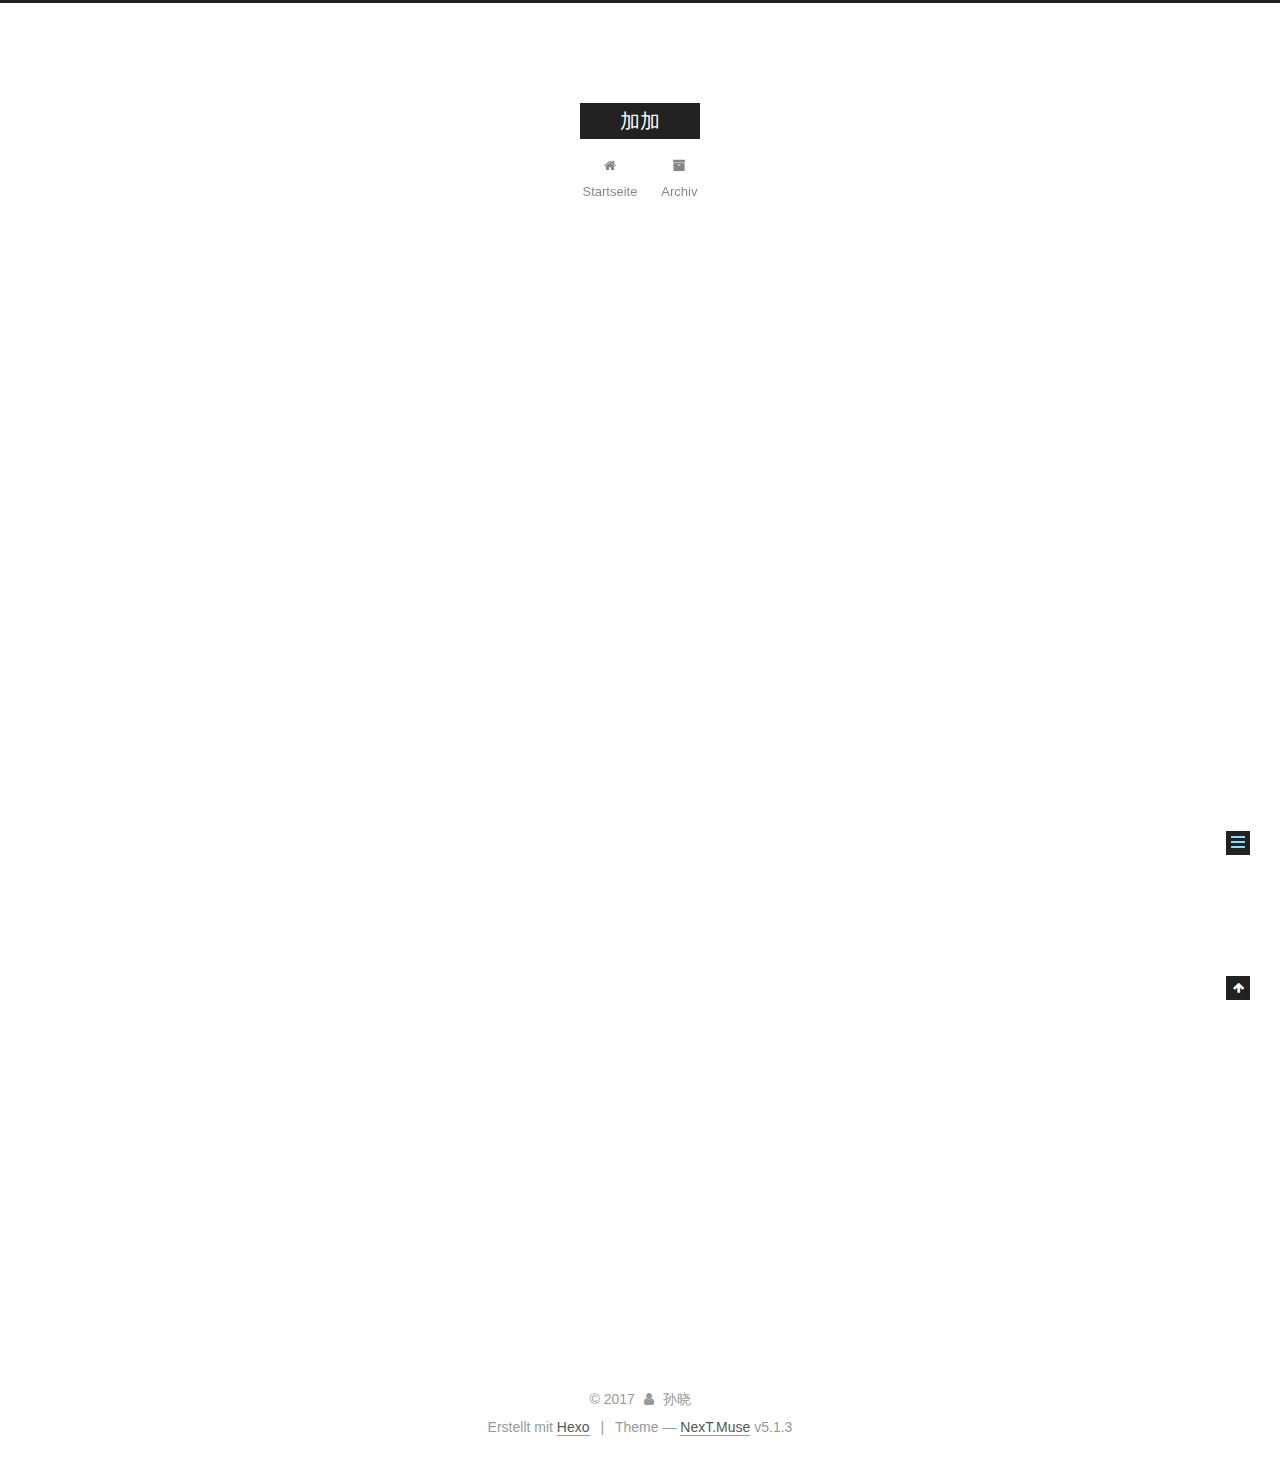
<file: 2017/11/19/hello-world/index.html>
<!DOCTYPE html>



  


<html class="theme-next muse use-motion" lang="">
<head>
  <meta charset="UTF-8"/>
<meta http-equiv="X-UA-Compatible" content="IE=edge" />
<meta name="viewport" content="width=device-width, initial-scale=1, maximum-scale=1"/>
<meta name="theme-color" content="#222">









<meta http-equiv="Cache-Control" content="no-transform" />
<meta http-equiv="Cache-Control" content="no-siteapp" />
















  
  
  <link href="/lib/fancybox/source/jquery.fancybox.css?v=2.1.5" rel="stylesheet" type="text/css" />







<link href="/lib/font-awesome/css/font-awesome.min.css?v=4.6.2" rel="stylesheet" type="text/css" />

<link href="/css/main.css?v=5.1.3" rel="stylesheet" type="text/css" />


  <link rel="apple-touch-icon" sizes="180x180" href="/images/apple-touch-icon-next.png?v=5.1.3">


  <link rel="icon" type="image/png" sizes="32x32" href="/images/favicon-32x32-next.png?v=5.1.3">


  <link rel="icon" type="image/png" sizes="16x16" href="/images/favicon-16x16-next.png?v=5.1.3">


  <link rel="mask-icon" href="/images/logo.svg?v=5.1.3" color="#222">





  <meta name="keywords" content="加加, NexT" />










<meta name="description" content="Welcome to Hexo! This is your very first post. Check documentation for more info. If you get any problems when using Hexo, you can find the answer in troublesho">
<meta property="og:type" content="article">
<meta property="og:title" content="How to use Hexo">
<meta property="og:url" content="http://yoursite.com/2017/11/19/hello-world/index.html">
<meta property="og:site_name" content="加加">
<meta property="og:description" content="Welcome to Hexo! This is your very first post. Check documentation for more info. If you get any problems when using Hexo, you can find the answer in troubleshooting or you can ask me on GitHub. Quick">
<meta property="og:updated_time" content="2017-11-19T07:38:04.000Z">
<meta name="twitter:card" content="summary">
<meta name="twitter:title" content="How to use Hexo">
<meta name="twitter:description" content="Welcome to Hexo! This is your very first post. Check documentation for more info. If you get any problems when using Hexo, you can find the answer in troubleshooting or you can ask me on GitHub. Quick">



<script type="text/javascript" id="hexo.configurations">
  var NexT = window.NexT || {};
  var CONFIG = {
    root: '/',
    scheme: 'Muse',
    version: '5.1.3',
    sidebar: {"position":"left","display":"post","offset":12,"b2t":false,"scrollpercent":false,"onmobile":false},
    fancybox: true,
    tabs: true,
    motion: {"enable":true,"async":false,"transition":{"post_block":"fadeIn","post_header":"slideDownIn","post_body":"slideDownIn","coll_header":"slideLeftIn","sidebar":"slideUpIn"}},
    duoshuo: {
      userId: '0',
      author: 'Author'
    },
    algolia: {
      applicationID: '',
      apiKey: '',
      indexName: '',
      hits: {"per_page":10},
      labels: {"input_placeholder":"Search for Posts","hits_empty":"We didn't find any results for the search: ${query}","hits_stats":"${hits} results found in ${time} ms"}
    }
  };
</script>



  <link rel="canonical" href="http://yoursite.com/2017/11/19/hello-world/"/>





  <title>How to use Hexo | 加加</title>
  








</head>

<body itemscope itemtype="http://schema.org/WebPage" lang="">

  
  
    
  

  <div class="container sidebar-position-left page-post-detail">
    <div class="headband"></div>

    <header id="header" class="header" itemscope itemtype="http://schema.org/WPHeader">
      <div class="header-inner"><div class="site-brand-wrapper">
  <div class="site-meta ">
    

    <div class="custom-logo-site-title">
      <a href="/"  class="brand" rel="start">
        <span class="logo-line-before"><i></i></span>
        <span class="site-title">加加</span>
        <span class="logo-line-after"><i></i></span>
      </a>
    </div>
      
        <p class="site-subtitle"></p>
      
  </div>

  <div class="site-nav-toggle">
    <button>
      <span class="btn-bar"></span>
      <span class="btn-bar"></span>
      <span class="btn-bar"></span>
    </button>
  </div>
</div>

<nav class="site-nav">
  

  
    <ul id="menu" class="menu">
      
        
        <li class="menu-item menu-item-home">
          <a href="/" rel="section">
            
              <i class="menu-item-icon fa fa-fw fa-home"></i> <br />
            
            Startseite
          </a>
        </li>
      
        
        <li class="menu-item menu-item-archives">
          <a href="/archives/" rel="section">
            
              <i class="menu-item-icon fa fa-fw fa-archive"></i> <br />
            
            Archiv
          </a>
        </li>
      

      
    </ul>
  

  
</nav>



 </div>
    </header>

    <main id="main" class="main">
      <div class="main-inner">
        <div class="content-wrap">
          <div id="content" class="content">
            

  <div id="posts" class="posts-expand">
    

  

  
  
  

  <article class="post post-type-normal" itemscope itemtype="http://schema.org/Article">
  
  
  
  <div class="post-block">
    <link itemprop="mainEntityOfPage" href="http://yoursite.com/2017/11/19/hello-world/">

    <span hidden itemprop="author" itemscope itemtype="http://schema.org/Person">
      <meta itemprop="name" content="孙晓">
      <meta itemprop="description" content="">
      <meta itemprop="image" content="/images/avatar.gif">
    </span>

    <span hidden itemprop="publisher" itemscope itemtype="http://schema.org/Organization">
      <meta itemprop="name" content="加加">
    </span>

    
      <header class="post-header">

        
        
          <h1 class="post-title" itemprop="name headline">How to use Hexo</h1>
        

        <div class="post-meta">
          <span class="post-time">
            
              <span class="post-meta-item-icon">
                <i class="fa fa-calendar-o"></i>
              </span>
              
                <span class="post-meta-item-text">Veröffentlicht am</span>
              
              <time title="Post created" itemprop="dateCreated datePublished" datetime="2017-11-19T14:48:00+08:00">
                2017-11-19
              </time>
            

            

            
          </span>

          

          
            
          

          
          

          

          

          

        </div>
      </header>
    

    
    
    
    <div class="post-body" itemprop="articleBody">

      
      

      
        <p>Welcome to <a href="https://hexo.io/" target="_blank" rel="noopener">Hexo</a>! This is your very first post. Check <a href="https://hexo.io/docs/" target="_blank" rel="noopener">documentation</a> for more info. If you get any problems when using Hexo, you can find the answer in <a href="https://hexo.io/docs/troubleshooting.html" target="_blank" rel="noopener">troubleshooting</a> or you can ask me on <a href="https://github.com/hexojs/hexo/issues" target="_blank" rel="noopener">GitHub</a>.</p>
<h2 id="Quick-Start"><a href="#Quick-Start" class="headerlink" title="Quick Start"></a>Quick Start</h2><h3 id="Create-a-new-post"><a href="#Create-a-new-post" class="headerlink" title="Create a new post"></a>Create a new post</h3><figure class="highlight bash"><table><tr><td class="gutter"><pre><span class="line">1</span><br></pre></td><td class="code"><pre><span class="line">$ hexo new <span class="string">"My New Post"</span></span><br></pre></td></tr></table></figure>
<p>More info: <a href="https://hexo.io/docs/writing.html" target="_blank" rel="noopener">Writing</a></p>
<h3 id="Run-server"><a href="#Run-server" class="headerlink" title="Run server"></a>Run server</h3><figure class="highlight bash"><table><tr><td class="gutter"><pre><span class="line">1</span><br></pre></td><td class="code"><pre><span class="line">$ hexo server</span><br></pre></td></tr></table></figure>
<p>More info: <a href="https://hexo.io/docs/server.html" target="_blank" rel="noopener">Server</a></p>
<h3 id="Generate-static-files"><a href="#Generate-static-files" class="headerlink" title="Generate static files"></a>Generate static files</h3><figure class="highlight bash"><table><tr><td class="gutter"><pre><span class="line">1</span><br></pre></td><td class="code"><pre><span class="line">$ hexo generate</span><br></pre></td></tr></table></figure>
<p>More info: <a href="https://hexo.io/docs/generating.html" target="_blank" rel="noopener">Generating</a></p>
<h3 id="Deploy-to-remote-sites"><a href="#Deploy-to-remote-sites" class="headerlink" title="Deploy to remote sites"></a>Deploy to remote sites</h3><figure class="highlight bash"><table><tr><td class="gutter"><pre><span class="line">1</span><br></pre></td><td class="code"><pre><span class="line">$ hexo deploy</span><br></pre></td></tr></table></figure>
<p>More info: <a href="https://hexo.io/docs/deployment.html" target="_blank" rel="noopener">Deployment</a></p>

      
    </div>
    
    
    

    

    

    

    <footer class="post-footer">
      

      
      
      

      
        <div class="post-nav">
          <div class="post-nav-next post-nav-item">
            
          </div>

          <span class="post-nav-divider"></span>

          <div class="post-nav-prev post-nav-item">
            
              <a href="/2017/11/19/Hello-World-0/" rel="prev" title="Hello World">
                Hello World <i class="fa fa-chevron-right"></i>
              </a>
            
          </div>
        </div>
      

      
      
    </footer>
  </div>
  
  
  
  </article>



    <div class="post-spread">
      
    </div>
  </div>


          </div>
          


          

  



        </div>
        
          
  
  <div class="sidebar-toggle">
    <div class="sidebar-toggle-line-wrap">
      <span class="sidebar-toggle-line sidebar-toggle-line-first"></span>
      <span class="sidebar-toggle-line sidebar-toggle-line-middle"></span>
      <span class="sidebar-toggle-line sidebar-toggle-line-last"></span>
    </div>
  </div>

  <aside id="sidebar" class="sidebar">
    
    <div class="sidebar-inner">

      

      
        <ul class="sidebar-nav motion-element">
          <li class="sidebar-nav-toc sidebar-nav-active" data-target="post-toc-wrap">
            Inhaltsverzeichnis
          </li>
          <li class="sidebar-nav-overview" data-target="site-overview-wrap">
            Übersicht
          </li>
        </ul>
      

      <section class="site-overview-wrap sidebar-panel">
        <div class="site-overview">
          <div class="site-author motion-element" itemprop="author" itemscope itemtype="http://schema.org/Person">
            
              <p class="site-author-name" itemprop="name">孙晓</p>
              <p class="site-description motion-element" itemprop="description"></p>
          </div>

          <nav class="site-state motion-element">

            
              <div class="site-state-item site-state-posts">
              
                <a href="/archives/">
              
                  <span class="site-state-item-count">2</span>
                  <span class="site-state-item-name">Artikel</span>
                </a>
              </div>
            

            

            
              
              
              <div class="site-state-item site-state-tags">
                
                  <span class="site-state-item-count">1</span>
                  <span class="site-state-item-name">Tags</span>
                
              </div>
            

          </nav>

          

          <div class="links-of-author motion-element">
            
          </div>

          
          

          
          

          

        </div>
      </section>

      
      <!--noindex-->
        <section class="post-toc-wrap motion-element sidebar-panel sidebar-panel-active">
          <div class="post-toc">

            
              
            

            
              <div class="post-toc-content"><ol class="nav"><li class="nav-item nav-level-2"><a class="nav-link" href="#Quick-Start"><span class="nav-number">1.</span> <span class="nav-text">Quick Start</span></a><ol class="nav-child"><li class="nav-item nav-level-3"><a class="nav-link" href="#Create-a-new-post"><span class="nav-number">1.1.</span> <span class="nav-text">Create a new post</span></a></li><li class="nav-item nav-level-3"><a class="nav-link" href="#Run-server"><span class="nav-number">1.2.</span> <span class="nav-text">Run server</span></a></li><li class="nav-item nav-level-3"><a class="nav-link" href="#Generate-static-files"><span class="nav-number">1.3.</span> <span class="nav-text">Generate static files</span></a></li><li class="nav-item nav-level-3"><a class="nav-link" href="#Deploy-to-remote-sites"><span class="nav-number">1.4.</span> <span class="nav-text">Deploy to remote sites</span></a></li></ol></li></ol></div>
            

          </div>
        </section>
      <!--/noindex-->
      

      

    </div>
  </aside>


        
      </div>
    </main>

    <footer id="footer" class="footer">
      <div class="footer-inner">
        <div class="copyright">&copy; <span itemprop="copyrightYear">2017</span>
  <span class="with-love">
    <i class="fa fa-user"></i>
  </span>
  <span class="author" itemprop="copyrightHolder">孙晓</span>

  
</div>


  <div class="powered-by">Erstellt mit  <a class="theme-link" target="_blank" href="https://hexo.io">Hexo</a></div>



  <span class="post-meta-divider">|</span>



  <div class="theme-info">Theme &mdash; <a class="theme-link" target="_blank" href="https://github.com/iissnan/hexo-theme-next">NexT.Muse</a> v5.1.3</div>




        







        
      </div>
    </footer>

    
      <div class="back-to-top">
        <i class="fa fa-arrow-up"></i>
        
      </div>
    

    

  </div>

  

<script type="text/javascript">
  if (Object.prototype.toString.call(window.Promise) !== '[object Function]') {
    window.Promise = null;
  }
</script>









  












  
  
    <script type="text/javascript" src="/lib/jquery/index.js?v=2.1.3"></script>
  

  
  
    <script type="text/javascript" src="/lib/fastclick/lib/fastclick.min.js?v=1.0.6"></script>
  

  
  
    <script type="text/javascript" src="/lib/jquery_lazyload/jquery.lazyload.js?v=1.9.7"></script>
  

  
  
    <script type="text/javascript" src="/lib/velocity/velocity.min.js?v=1.2.1"></script>
  

  
  
    <script type="text/javascript" src="/lib/velocity/velocity.ui.min.js?v=1.2.1"></script>
  

  
  
    <script type="text/javascript" src="/lib/fancybox/source/jquery.fancybox.pack.js?v=2.1.5"></script>
  


  


  <script type="text/javascript" src="/js/src/utils.js?v=5.1.3"></script>

  <script type="text/javascript" src="/js/src/motion.js?v=5.1.3"></script>



  
  

  
  <script type="text/javascript" src="/js/src/scrollspy.js?v=5.1.3"></script>
<script type="text/javascript" src="/js/src/post-details.js?v=5.1.3"></script>



  


  <script type="text/javascript" src="/js/src/bootstrap.js?v=5.1.3"></script>



  


  




	





  





  












  





  

  

  

  
  

  

  

  

</body>
</html>
</file>
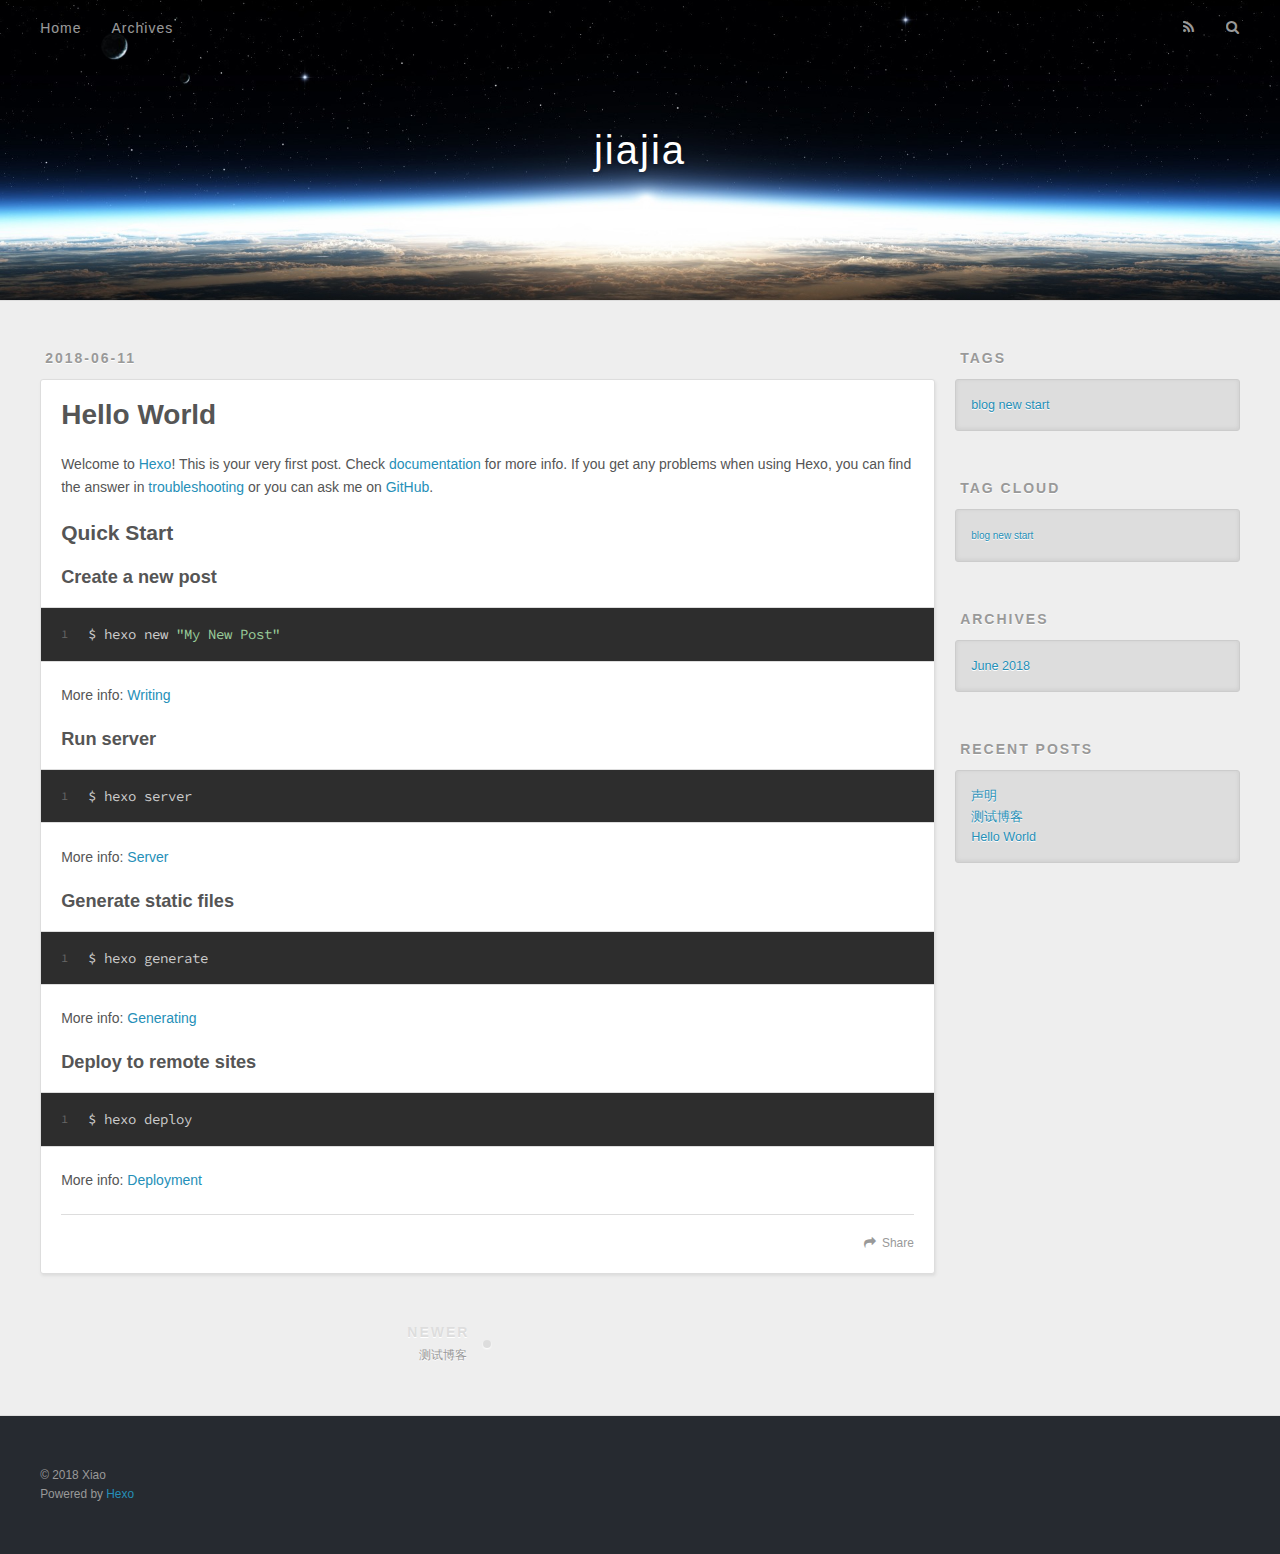
<file: 2018/06/11/hello-world/index.html>
<!DOCTYPE html>
<html>
<head>
  <meta charset="utf-8">
  

  
  <title>Hello World | jiajia</title>
  <meta name="viewport" content="width=device-width, initial-scale=1, maximum-scale=1">
  <meta name="description" content="Welcome to Hexo! This is your very first post. Check documentation for more info. If you get any problems when using Hexo, you can find the answer in troubleshooting or you can ask me on GitHub. Quick">
<meta property="og:type" content="article">
<meta property="og:title" content="Hello World">
<meta property="og:url" content="http://yoursite.com/2018/06/11/hello-world/index.html">
<meta property="og:site_name" content="jiajia">
<meta property="og:description" content="Welcome to Hexo! This is your very first post. Check documentation for more info. If you get any problems when using Hexo, you can find the answer in troubleshooting or you can ask me on GitHub. Quick">
<meta property="og:locale" content="default">
<meta property="og:updated_time" content="2018-06-11T03:34:50.270Z">
<meta name="twitter:card" content="summary">
<meta name="twitter:title" content="Hello World">
<meta name="twitter:description" content="Welcome to Hexo! This is your very first post. Check documentation for more info. If you get any problems when using Hexo, you can find the answer in troubleshooting or you can ask me on GitHub. Quick">
  
    <link rel="alternate" href="/atom.xml" title="jiajia" type="application/atom+xml">
  
  
    <link rel="icon" href="/favicon.png">
  
  
    <link href="//fonts.googleapis.com/css?family=Source+Code+Pro" rel="stylesheet" type="text/css">
  
  <link rel="stylesheet" href="/css/style.css">
</head>

<body>
  <div id="container">
    <div id="wrap">
      <header id="header">
  <div id="banner"></div>
  <div id="header-outer" class="outer">
    <div id="header-title" class="inner">
      <h1 id="logo-wrap">
        <a href="/" id="logo">jiajia</a>
      </h1>
      
    </div>
    <div id="header-inner" class="inner">
      <nav id="main-nav">
        <a id="main-nav-toggle" class="nav-icon"></a>
        
          <a class="main-nav-link" href="/">Home</a>
        
          <a class="main-nav-link" href="/archives">Archives</a>
        
      </nav>
      <nav id="sub-nav">
        
          <a id="nav-rss-link" class="nav-icon" href="/atom.xml" title="RSS Feed"></a>
        
        <a id="nav-search-btn" class="nav-icon" title="Search"></a>
      </nav>
      <div id="search-form-wrap">
        <form action="//google.com/search" method="get" accept-charset="UTF-8" class="search-form"><input type="search" name="q" class="search-form-input" placeholder="Search"><button type="submit" class="search-form-submit">&#xF002;</button><input type="hidden" name="sitesearch" value="http://yoursite.com"></form>
      </div>
    </div>
  </div>
</header>
      <div class="outer">
        <section id="main"><article id="post-hello-world" class="article article-type-post" itemscope itemprop="blogPost">
  <div class="article-meta">
    <a href="/2018/06/11/hello-world/" class="article-date">
  <time datetime="2018-06-11T03:34:50.270Z" itemprop="datePublished">2018-06-11</time>
</a>
    
  </div>
  <div class="article-inner">
    
    
      <header class="article-header">
        
  
    <h1 class="article-title" itemprop="name">
      Hello World
    </h1>
  

      </header>
    
    <div class="article-entry" itemprop="articleBody">
      
        <p>Welcome to <a href="https://hexo.io/" target="_blank" rel="noopener">Hexo</a>! This is your very first post. Check <a href="https://hexo.io/docs/" target="_blank" rel="noopener">documentation</a> for more info. If you get any problems when using Hexo, you can find the answer in <a href="https://hexo.io/docs/troubleshooting.html" target="_blank" rel="noopener">troubleshooting</a> or you can ask me on <a href="https://github.com/hexojs/hexo/issues" target="_blank" rel="noopener">GitHub</a>.</p>
<h2 id="Quick-Start"><a href="#Quick-Start" class="headerlink" title="Quick Start"></a>Quick Start</h2><h3 id="Create-a-new-post"><a href="#Create-a-new-post" class="headerlink" title="Create a new post"></a>Create a new post</h3><figure class="highlight bash"><table><tr><td class="gutter"><pre><span class="line">1</span><br></pre></td><td class="code"><pre><span class="line">$ hexo new <span class="string">"My New Post"</span></span><br></pre></td></tr></table></figure>
<p>More info: <a href="https://hexo.io/docs/writing.html" target="_blank" rel="noopener">Writing</a></p>
<h3 id="Run-server"><a href="#Run-server" class="headerlink" title="Run server"></a>Run server</h3><figure class="highlight bash"><table><tr><td class="gutter"><pre><span class="line">1</span><br></pre></td><td class="code"><pre><span class="line">$ hexo server</span><br></pre></td></tr></table></figure>
<p>More info: <a href="https://hexo.io/docs/server.html" target="_blank" rel="noopener">Server</a></p>
<h3 id="Generate-static-files"><a href="#Generate-static-files" class="headerlink" title="Generate static files"></a>Generate static files</h3><figure class="highlight bash"><table><tr><td class="gutter"><pre><span class="line">1</span><br></pre></td><td class="code"><pre><span class="line">$ hexo generate</span><br></pre></td></tr></table></figure>
<p>More info: <a href="https://hexo.io/docs/generating.html" target="_blank" rel="noopener">Generating</a></p>
<h3 id="Deploy-to-remote-sites"><a href="#Deploy-to-remote-sites" class="headerlink" title="Deploy to remote sites"></a>Deploy to remote sites</h3><figure class="highlight bash"><table><tr><td class="gutter"><pre><span class="line">1</span><br></pre></td><td class="code"><pre><span class="line">$ hexo deploy</span><br></pre></td></tr></table></figure>
<p>More info: <a href="https://hexo.io/docs/deployment.html" target="_blank" rel="noopener">Deployment</a></p>

      
    </div>
    <footer class="article-footer">
      <a data-url="http://yoursite.com/2018/06/11/hello-world/" data-id="cji9u6j5d0003x20x3x6x4e3r" class="article-share-link">Share</a>
      
      
    </footer>
  </div>
  
    
<nav id="article-nav">
  
    <a href="/2018/06/11/测试博客/" id="article-nav-newer" class="article-nav-link-wrap">
      <strong class="article-nav-caption">Newer</strong>
      <div class="article-nav-title">
        
          测试博客
        
      </div>
    </a>
  
  
</nav>

  
</article>

</section>
        
          <aside id="sidebar">
  
    

  
    
  <div class="widget-wrap">
    <h3 class="widget-title">Tags</h3>
    <div class="widget">
      <ul class="tag-list"><li class="tag-list-item"><a class="tag-list-link" href="/tags/blog-new-start/">blog new start</a></li></ul>
    </div>
  </div>


  
    
  <div class="widget-wrap">
    <h3 class="widget-title">Tag Cloud</h3>
    <div class="widget tagcloud">
      <a href="/tags/blog-new-start/" style="font-size: 10px;">blog new start</a>
    </div>
  </div>

  
    
  <div class="widget-wrap">
    <h3 class="widget-title">Archives</h3>
    <div class="widget">
      <ul class="archive-list"><li class="archive-list-item"><a class="archive-list-link" href="/archives/2018/06/">June 2018</a></li></ul>
    </div>
  </div>


  
    
  <div class="widget-wrap">
    <h3 class="widget-title">Recent Posts</h3>
    <div class="widget">
      <ul>
        
          <li>
            <a href="/2018/06/11/声明/">声明</a>
          </li>
        
          <li>
            <a href="/2018/06/11/测试博客/">测试博客</a>
          </li>
        
          <li>
            <a href="/2018/06/11/hello-world/">Hello World</a>
          </li>
        
      </ul>
    </div>
  </div>

  
</aside>
        
      </div>
      <footer id="footer">
  
  <div class="outer">
    <div id="footer-info" class="inner">
      &copy; 2018 Xiao<br>
      Powered by <a href="http://hexo.io/" target="_blank">Hexo</a>
    </div>
  </div>
</footer>
    </div>
    <nav id="mobile-nav">
  
    <a href="/" class="mobile-nav-link">Home</a>
  
    <a href="/archives" class="mobile-nav-link">Archives</a>
  
</nav>
    

<script src="//ajax.googleapis.com/ajax/libs/jquery/2.0.3/jquery.min.js"></script>


  <link rel="stylesheet" href="/fancybox/jquery.fancybox.css">
  <script src="/fancybox/jquery.fancybox.pack.js"></script>


<script src="/js/script.js"></script>



  </div>
</body>
</html>
</file>
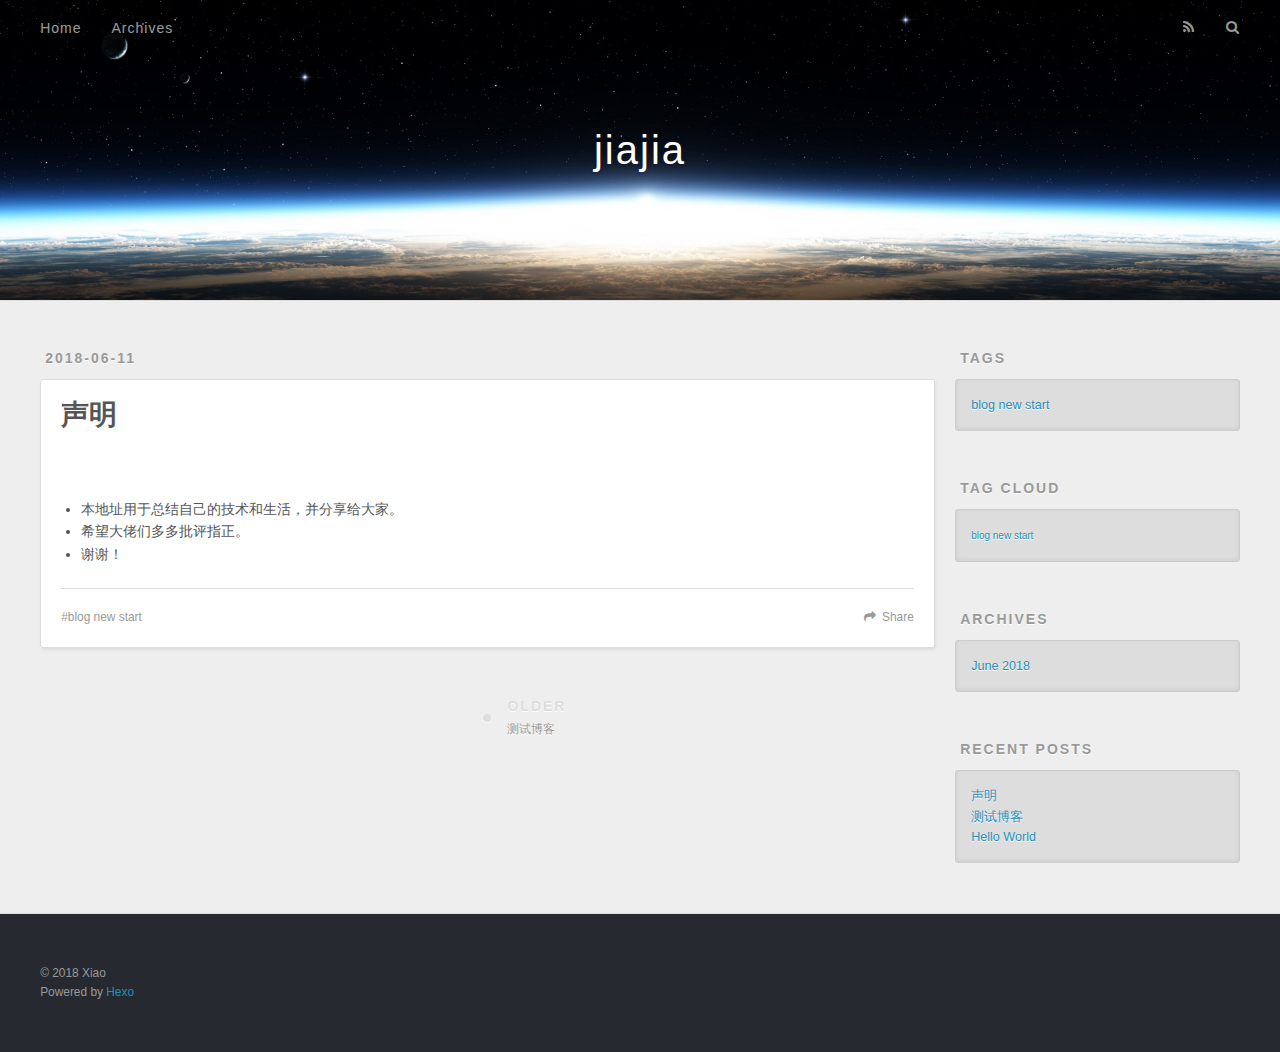
<file: 2018/06/11/声明/index.html>
<!DOCTYPE html>
<html>
<head>
  <meta charset="utf-8">
  

  
  <title>声明 | jiajia</title>
  <meta name="viewport" content="width=device-width, initial-scale=1, maximum-scale=1">
  <meta name="description" content="本地址用于总结自己的技术和生活，并分享给大家。 希望大佬们多多批评指正。 谢谢！">
<meta name="keywords" content="blog new start">
<meta property="og:type" content="article">
<meta property="og:title" content="声明">
<meta property="og:url" content="http://yoursite.com/2018/06/11/声明/index.html">
<meta property="og:site_name" content="jiajia">
<meta property="og:description" content="本地址用于总结自己的技术和生活，并分享给大家。 希望大佬们多多批评指正。 谢谢！">
<meta property="og:locale" content="default">
<meta property="og:updated_time" content="2018-06-11T05:47:50.916Z">
<meta name="twitter:card" content="summary">
<meta name="twitter:title" content="声明">
<meta name="twitter:description" content="本地址用于总结自己的技术和生活，并分享给大家。 希望大佬们多多批评指正。 谢谢！">
  
    <link rel="alternate" href="/atom.xml" title="jiajia" type="application/atom+xml">
  
  
    <link rel="icon" href="/favicon.png">
  
  
    <link href="//fonts.googleapis.com/css?family=Source+Code+Pro" rel="stylesheet" type="text/css">
  
  <link rel="stylesheet" href="/css/style.css">
</head>

<body>
  <div id="container">
    <div id="wrap">
      <header id="header">
  <div id="banner"></div>
  <div id="header-outer" class="outer">
    <div id="header-title" class="inner">
      <h1 id="logo-wrap">
        <a href="/" id="logo">jiajia</a>
      </h1>
      
    </div>
    <div id="header-inner" class="inner">
      <nav id="main-nav">
        <a id="main-nav-toggle" class="nav-icon"></a>
        
          <a class="main-nav-link" href="/">Home</a>
        
          <a class="main-nav-link" href="/archives">Archives</a>
        
      </nav>
      <nav id="sub-nav">
        
          <a id="nav-rss-link" class="nav-icon" href="/atom.xml" title="RSS Feed"></a>
        
        <a id="nav-search-btn" class="nav-icon" title="Search"></a>
      </nav>
      <div id="search-form-wrap">
        <form action="//google.com/search" method="get" accept-charset="UTF-8" class="search-form"><input type="search" name="q" class="search-form-input" placeholder="Search"><button type="submit" class="search-form-submit">&#xF002;</button><input type="hidden" name="sitesearch" value="http://yoursite.com"></form>
      </div>
    </div>
  </div>
</header>
      <div class="outer">
        <section id="main"><article id="post-声明" class="article article-type-post" itemscope itemprop="blogPost">
  <div class="article-meta">
    <a href="/2018/06/11/声明/" class="article-date">
  <time datetime="2018-06-11T05:42:30.000Z" itemprop="datePublished">2018-06-11</time>
</a>
    
  </div>
  <div class="article-inner">
    
    
      <header class="article-header">
        
  
    <h1 class="article-title" itemprop="name">
      声明
    </h1>
  

      </header>
    
    <div class="article-entry" itemprop="articleBody">
      
        <p><br></p>
<ul>
<li>本地址用于总结自己的技术和生活，并分享给大家。</li>
<li>希望大佬们多多批评指正。</li>
<li>谢谢！</li>
</ul>

      
    </div>
    <footer class="article-footer">
      <a data-url="http://yoursite.com/2018/06/11/声明/" data-id="cji9u6j4w0000x20x0p2sjp7i" class="article-share-link">Share</a>
      
      
  <ul class="article-tag-list"><li class="article-tag-list-item"><a class="article-tag-list-link" href="/tags/blog-new-start/">blog new start</a></li></ul>

    </footer>
  </div>
  
    
<nav id="article-nav">
  
  
    <a href="/2018/06/11/测试博客/" id="article-nav-older" class="article-nav-link-wrap">
      <strong class="article-nav-caption">Older</strong>
      <div class="article-nav-title">测试博客</div>
    </a>
  
</nav>

  
</article>

</section>
        
          <aside id="sidebar">
  
    

  
    
  <div class="widget-wrap">
    <h3 class="widget-title">Tags</h3>
    <div class="widget">
      <ul class="tag-list"><li class="tag-list-item"><a class="tag-list-link" href="/tags/blog-new-start/">blog new start</a></li></ul>
    </div>
  </div>


  
    
  <div class="widget-wrap">
    <h3 class="widget-title">Tag Cloud</h3>
    <div class="widget tagcloud">
      <a href="/tags/blog-new-start/" style="font-size: 10px;">blog new start</a>
    </div>
  </div>

  
    
  <div class="widget-wrap">
    <h3 class="widget-title">Archives</h3>
    <div class="widget">
      <ul class="archive-list"><li class="archive-list-item"><a class="archive-list-link" href="/archives/2018/06/">June 2018</a></li></ul>
    </div>
  </div>


  
    
  <div class="widget-wrap">
    <h3 class="widget-title">Recent Posts</h3>
    <div class="widget">
      <ul>
        
          <li>
            <a href="/2018/06/11/声明/">声明</a>
          </li>
        
          <li>
            <a href="/2018/06/11/测试博客/">测试博客</a>
          </li>
        
          <li>
            <a href="/2018/06/11/hello-world/">Hello World</a>
          </li>
        
      </ul>
    </div>
  </div>

  
</aside>
        
      </div>
      <footer id="footer">
  
  <div class="outer">
    <div id="footer-info" class="inner">
      &copy; 2018 Xiao<br>
      Powered by <a href="http://hexo.io/" target="_blank">Hexo</a>
    </div>
  </div>
</footer>
    </div>
    <nav id="mobile-nav">
  
    <a href="/" class="mobile-nav-link">Home</a>
  
    <a href="/archives" class="mobile-nav-link">Archives</a>
  
</nav>
    

<script src="//ajax.googleapis.com/ajax/libs/jquery/2.0.3/jquery.min.js"></script>


  <link rel="stylesheet" href="/fancybox/jquery.fancybox.css">
  <script src="/fancybox/jquery.fancybox.pack.js"></script>


<script src="/js/script.js"></script>



  </div>
</body>
</html>
</file>
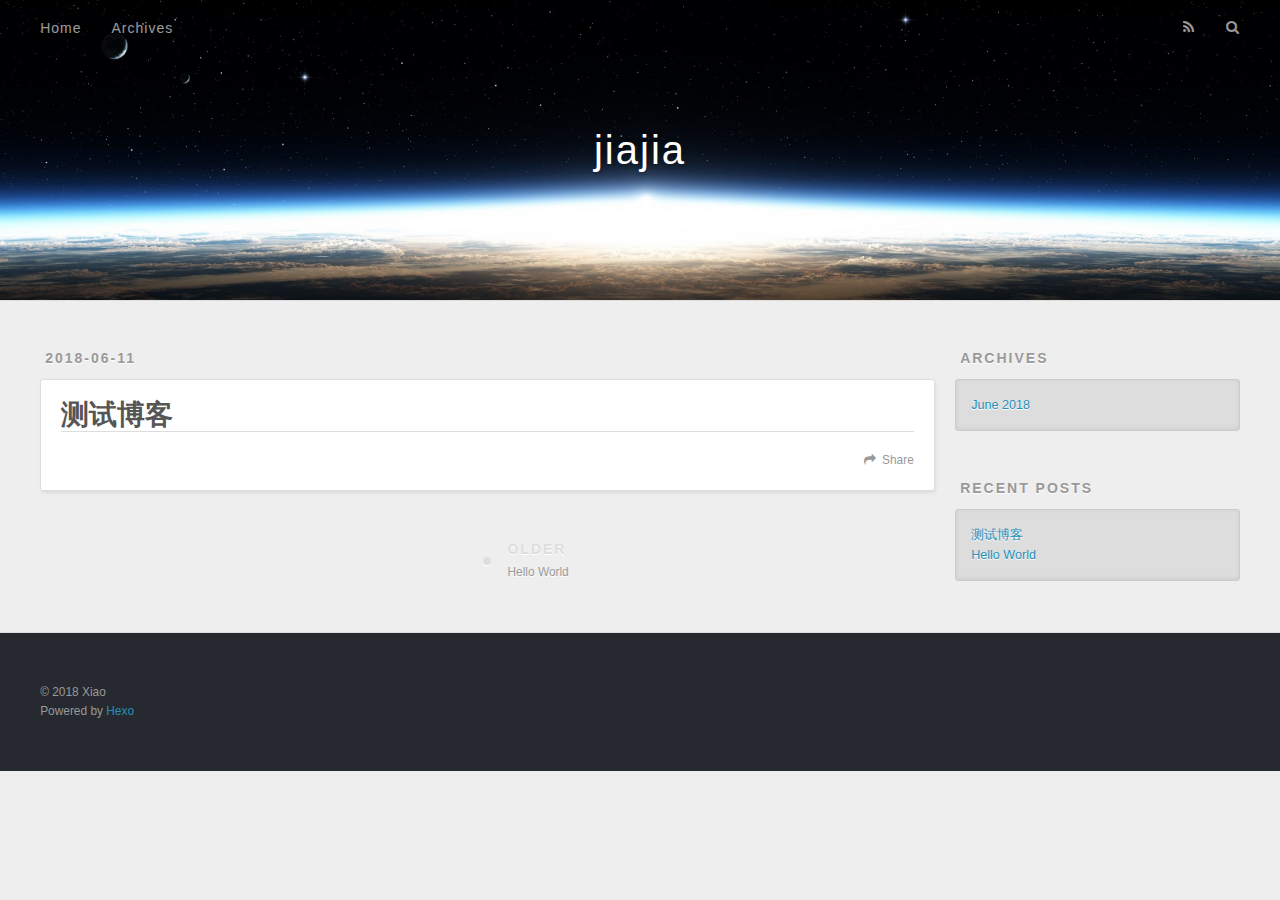
<file: 2018/06/11/测试博客/index.html>
<!DOCTYPE html>
<html>
<head>
  <meta charset="utf-8">
  

  
  <title>测试博客 | jiajia</title>
  <meta name="viewport" content="width=device-width, initial-scale=1, maximum-scale=1">
  <meta property="og:type" content="article">
<meta property="og:title" content="测试博客">
<meta property="og:url" content="http://yoursite.com/2018/06/11/测试博客/index.html">
<meta property="og:site_name" content="jiajia">
<meta property="og:locale" content="default">
<meta property="og:updated_time" content="2018-06-11T05:37:35.120Z">
<meta name="twitter:card" content="summary">
<meta name="twitter:title" content="测试博客">
  
    <link rel="alternate" href="/atom.xml" title="jiajia" type="application/atom+xml">
  
  
    <link rel="icon" href="/favicon.png">
  
  
    <link href="//fonts.googleapis.com/css?family=Source+Code+Pro" rel="stylesheet" type="text/css">
  
  <link rel="stylesheet" href="/css/style.css">
</head>

<body>
  <div id="container">
    <div id="wrap">
      <header id="header">
  <div id="banner"></div>
  <div id="header-outer" class="outer">
    <div id="header-title" class="inner">
      <h1 id="logo-wrap">
        <a href="/" id="logo">jiajia</a>
      </h1>
      
    </div>
    <div id="header-inner" class="inner">
      <nav id="main-nav">
        <a id="main-nav-toggle" class="nav-icon"></a>
        
          <a class="main-nav-link" href="/">Home</a>
        
          <a class="main-nav-link" href="/archives">Archives</a>
        
      </nav>
      <nav id="sub-nav">
        
          <a id="nav-rss-link" class="nav-icon" href="/atom.xml" title="RSS Feed"></a>
        
        <a id="nav-search-btn" class="nav-icon" title="Search"></a>
      </nav>
      <div id="search-form-wrap">
        <form action="//google.com/search" method="get" accept-charset="UTF-8" class="search-form"><input type="search" name="q" class="search-form-input" placeholder="Search"><button type="submit" class="search-form-submit">&#xF002;</button><input type="hidden" name="sitesearch" value="http://yoursite.com"></form>
      </div>
    </div>
  </div>
</header>
      <div class="outer">
        <section id="main"><article id="post-测试博客" class="article article-type-post" itemscope itemprop="blogPost">
  <div class="article-meta">
    <a href="/2018/06/11/测试博客/" class="article-date">
  <time datetime="2018-06-11T05:37:35.000Z" itemprop="datePublished">2018-06-11</time>
</a>
    
  </div>
  <div class="article-inner">
    
    
      <header class="article-header">
        
  
    <h1 class="article-title" itemprop="name">
      测试博客
    </h1>
  

      </header>
    
    <div class="article-entry" itemprop="articleBody">
      
        
      
    </div>
    <footer class="article-footer">
      <a data-url="http://yoursite.com/2018/06/11/测试博客/" data-id="cji9ty2j60001s60xk3qvs358" class="article-share-link">Share</a>
      
      
    </footer>
  </div>
  
    
<nav id="article-nav">
  
  
    <a href="/2018/06/11/hello-world/" id="article-nav-older" class="article-nav-link-wrap">
      <strong class="article-nav-caption">Older</strong>
      <div class="article-nav-title">Hello World</div>
    </a>
  
</nav>

  
</article>

</section>
        
          <aside id="sidebar">
  
    

  
    

  
    
  
    
  <div class="widget-wrap">
    <h3 class="widget-title">Archives</h3>
    <div class="widget">
      <ul class="archive-list"><li class="archive-list-item"><a class="archive-list-link" href="/archives/2018/06/">June 2018</a></li></ul>
    </div>
  </div>


  
    
  <div class="widget-wrap">
    <h3 class="widget-title">Recent Posts</h3>
    <div class="widget">
      <ul>
        
          <li>
            <a href="/2018/06/11/测试博客/">测试博客</a>
          </li>
        
          <li>
            <a href="/2018/06/11/hello-world/">Hello World</a>
          </li>
        
      </ul>
    </div>
  </div>

  
</aside>
        
      </div>
      <footer id="footer">
  
  <div class="outer">
    <div id="footer-info" class="inner">
      &copy; 2018 Xiao<br>
      Powered by <a href="http://hexo.io/" target="_blank">Hexo</a>
    </div>
  </div>
</footer>
    </div>
    <nav id="mobile-nav">
  
    <a href="/" class="mobile-nav-link">Home</a>
  
    <a href="/archives" class="mobile-nav-link">Archives</a>
  
</nav>
    

<script src="//ajax.googleapis.com/ajax/libs/jquery/2.0.3/jquery.min.js"></script>


  <link rel="stylesheet" href="/fancybox/jquery.fancybox.css">
  <script src="/fancybox/jquery.fancybox.pack.js"></script>


<script src="/js/script.js"></script>



  </div>
</body>
</html>
</file>
<file: css/style.css>
body {
  width: 100%;
}
body:before,
body:after {
  content: "";
  display: table;
}
body:after {
  clear: both;
}
html,
body,
div,
span,
applet,
object,
iframe,
h1,
h2,
h3,
h4,
h5,
h6,
p,
blockquote,
pre,
a,
abbr,
acronym,
address,
big,
cite,
code,
del,
dfn,
em,
img,
ins,
kbd,
q,
s,
samp,
small,
strike,
strong,
sub,
sup,
tt,
var,
dl,
dt,
dd,
ol,
ul,
li,
fieldset,
form,
label,
legend,
table,
caption,
tbody,
tfoot,
thead,
tr,
th,
td {
  margin: 0;
  padding: 0;
  border: 0;
  outline: 0;
  font-weight: inherit;
  font-style: inherit;
  font-family: inherit;
  font-size: 100%;
  vertical-align: baseline;
}
body {
  line-height: 1;
  color: #000;
  background: #fff;
}
ol,
ul {
  list-style: none;
}
table {
  border-collapse: separate;
  border-spacing: 0;
  vertical-align: middle;
}
caption,
th,
td {
  text-align: left;
  font-weight: normal;
  vertical-align: middle;
}
a img {
  border: none;
}
input,
button {
  margin: 0;
  padding: 0;
}
input::-moz-focus-inner,
button::-moz-focus-inner {
  border: 0;
  padding: 0;
}
@font-face {
  font-family: FontAwesome;
  font-style: normal;
  font-weight: normal;
  src: url("fonts/fontawesome-webfont.eot?v=#4.0.3");
  src: url("fonts/fontawesome-webfont.eot?#iefix&v=#4.0.3") format("embedded-opentype"), url("fonts/fontawesome-webfont.woff?v=#4.0.3") format("woff"), url("fonts/fontawesome-webfont.ttf?v=#4.0.3") format("truetype"), url("fonts/fontawesome-webfont.svg#fontawesomeregular?v=#4.0.3") format("svg");
}
html,
body,
#container {
  height: 100%;
}
body {
  background: #eee;
  font: 14px -apple-system, BlinkMacSystemFont, "Segoe UI", "Roboto", "Oxygen", "Ubuntu", "Cantarell", "Fira Sans", "Droid Sans", "Helvetica Neue", sans-serif;
  -webkit-text-size-adjust: 100%;
}
.outer {
  max-width: 1220px;
  margin: 0 auto;
  padding: 0 20px;
}
.outer:before,
.outer:after {
  content: "";
  display: table;
}
.outer:after {
  clear: both;
}
.inner {
  display: inline;
  float: left;
  width: 98.33333333333333%;
  margin: 0 0.833333333333333%;
}
.left,
.alignleft {
  float: left;
}
.right,
.alignright {
  float: right;
}
.clear {
  clear: both;
}
#container {
  position: relative;
}
.mobile-nav-on {
  overflow: hidden;
}
#wrap {
  height: 100%;
  width: 100%;
  position: absolute;
  top: 0;
  left: 0;
  -webkit-transition: 0.2s ease-out;
  -moz-transition: 0.2s ease-out;
  -ms-transition: 0.2s ease-out;
  transition: 0.2s ease-out;
  z-index: 1;
  background: #eee;
}
.mobile-nav-on #wrap {
  left: 280px;
}
@media screen and (min-width: 768px) {
  #main {
    display: inline;
    float: left;
    width: 73.33333333333333%;
    margin: 0 0.833333333333333%;
  }
}
.article-date,
.article-category-link,
.archive-year,
.widget-title {
  text-decoration: none;
  text-transform: uppercase;
  letter-spacing: 2px;
  color: #999;
  margin-bottom: 1em;
  margin-left: 5px;
  line-height: 1em;
  text-shadow: 0 1px #fff;
  font-weight: bold;
}
.article-inner,
.archive-article-inner {
  background: #fff;
  -webkit-box-shadow: 1px 2px 3px #ddd;
  box-shadow: 1px 2px 3px #ddd;
  border: 1px solid #ddd;
  border-radius: 3px;
}
.article-entry h1,
.widget h1 {
  font-size: 2em;
}
.article-entry h2,
.widget h2 {
  font-size: 1.5em;
}
.article-entry h3,
.widget h3 {
  font-size: 1.3em;
}
.article-entry h4,
.widget h4 {
  font-size: 1.2em;
}
.article-entry h5,
.widget h5 {
  font-size: 1em;
}
.article-entry h6,
.widget h6 {
  font-size: 1em;
  color: #999;
}
.article-entry hr,
.widget hr {
  border: 1px dashed #ddd;
}
.article-entry strong,
.widget strong {
  font-weight: bold;
}
.article-entry em,
.widget em,
.article-entry cite,
.widget cite {
  font-style: italic;
}
.article-entry sup,
.widget sup,
.article-entry sub,
.widget sub {
  font-size: 0.75em;
  line-height: 0;
  position: relative;
  vertical-align: baseline;
}
.article-entry sup,
.widget sup {
  top: -0.5em;
}
.article-entry sub,
.widget sub {
  bottom: -0.2em;
}
.article-entry small,
.widget small {
  font-size: 0.85em;
}
.article-entry acronym,
.widget acronym,
.article-entry abbr,
.widget abbr {
  border-bottom: 1px dotted;
}
.article-entry ul,
.widget ul,
.article-entry ol,
.widget ol,
.article-entry dl,
.widget dl {
  margin: 0 20px;
  line-height: 1.6em;
}
.article-entry ul ul,
.widget ul ul,
.article-entry ol ul,
.widget ol ul,
.article-entry ul ol,
.widget ul ol,
.article-entry ol ol,
.widget ol ol {
  margin-top: 0;
  margin-bottom: 0;
}
.article-entry ul,
.widget ul {
  list-style: disc;
}
.article-entry ol,
.widget ol {
  list-style: decimal;
}
.article-entry dt,
.widget dt {
  font-weight: bold;
}
#header {
  height: 300px;
  position: relative;
  border-bottom: 1px solid #ddd;
}
#header:before,
#header:after {
  content: "";
  position: absolute;
  left: 0;
  right: 0;
  height: 40px;
}
#header:before {
  top: 0;
  background: -webkit-linear-gradient(rgba(0,0,0,0.2), transparent);
  background: -moz-linear-gradient(rgba(0,0,0,0.2), transparent);
  background: -ms-linear-gradient(rgba(0,0,0,0.2), transparent);
  background: linear-gradient(rgba(0,0,0,0.2), transparent);
}
#header:after {
  bottom: 0;
  background: -webkit-linear-gradient(transparent, rgba(0,0,0,0.2));
  background: -moz-linear-gradient(transparent, rgba(0,0,0,0.2));
  background: -ms-linear-gradient(transparent, rgba(0,0,0,0.2));
  background: linear-gradient(transparent, rgba(0,0,0,0.2));
}
#header-outer {
  height: 100%;
  position: relative;
}
#header-inner {
  position: relative;
  overflow: hidden;
}
#banner {
  position: absolute;
  top: 0;
  left: 0;
  width: 100%;
  height: 100%;
  background: url("images/banner.jpg") center #000;
  -webkit-background-size: cover;
  -moz-background-size: cover;
  background-size: cover;
  z-index: -1;
}
#header-title {
  text-align: center;
  height: 40px;
  position: absolute;
  top: 50%;
  left: 0;
  margin-top: -20px;
}
#logo,
#subtitle {
  text-decoration: none;
  color: #fff;
  font-weight: 300;
  text-shadow: 0 1px 4px rgba(0,0,0,0.3);
}
#logo {
  font-size: 40px;
  line-height: 40px;
  letter-spacing: 2px;
}
#subtitle {
  font-size: 16px;
  line-height: 16px;
  letter-spacing: 1px;
}
#subtitle-wrap {
  margin-top: 16px;
}
#main-nav {
  float: left;
  margin-left: -15px;
}
.nav-icon,
.main-nav-link {
  float: left;
  color: #fff;
  opacity: 0.6;
  text-decoration: none;
  text-shadow: 0 1px rgba(0,0,0,0.2);
  -webkit-transition: opacity 0.2s;
  -moz-transition: opacity 0.2s;
  -ms-transition: opacity 0.2s;
  transition: opacity 0.2s;
  display: block;
  padding: 20px 15px;
}
.nav-icon:hover,
.main-nav-link:hover {
  opacity: 1;
}
.nav-icon {
  font-family: FontAwesome;
  text-align: center;
  font-size: 14px;
  width: 14px;
  height: 14px;
  padding: 20px 15px;
  position: relative;
  cursor: pointer;
}
.main-nav-link {
  font-weight: 300;
  letter-spacing: 1px;
}
@media screen and (max-width: 479px) {
  .main-nav-link {
    display: none;
  }
}
#main-nav-toggle {
  display: none;
}
#main-nav-toggle:before {
  content: "\f0c9";
}
@media screen and (max-width: 479px) {
  #main-nav-toggle {
    display: block;
  }
}
#sub-nav {
  float: right;
  margin-right: -15px;
}
#nav-rss-link:before {
  content: "\f09e";
}
#nav-search-btn:before {
  content: "\f002";
}
#search-form-wrap {
  position: absolute;
  top: 15px;
  width: 150px;
  height: 30px;
  right: -150px;
  opacity: 0;
  -webkit-transition: 0.2s ease-out;
  -moz-transition: 0.2s ease-out;
  -ms-transition: 0.2s ease-out;
  transition: 0.2s ease-out;
}
#search-form-wrap.on {
  opacity: 1;
  right: 0;
}
@media screen and (max-width: 479px) {
  #search-form-wrap {
    width: 100%;
    right: -100%;
  }
}
.search-form {
  position: absolute;
  top: 0;
  left: 0;
  right: 0;
  background: #fff;
  padding: 5px 15px;
  border-radius: 15px;
  -webkit-box-shadow: 0 0 10px rgba(0,0,0,0.3);
  box-shadow: 0 0 10px rgba(0,0,0,0.3);
}
.search-form-input {
  border: none;
  background: none;
  color: #555;
  width: 100%;
  font: 13px -apple-system, BlinkMacSystemFont, "Segoe UI", "Roboto", "Oxygen", "Ubuntu", "Cantarell", "Fira Sans", "Droid Sans", "Helvetica Neue", sans-serif;
  outline: none;
}
.search-form-input::-webkit-search-results-decoration,
.search-form-input::-webkit-search-cancel-button {
  -webkit-appearance: none;
}
.search-form-submit {
  position: absolute;
  top: 50%;
  right: 10px;
  margin-top: -7px;
  font: 13px FontAwesome;
  border: none;
  background: none;
  color: #bbb;
  cursor: pointer;
}
.search-form-submit:hover,
.search-form-submit:focus {
  color: #777;
}
.article {
  margin: 50px 0;
}
.article-inner {
  overflow: hidden;
}
.article-meta:before,
.article-meta:after {
  content: "";
  display: table;
}
.article-meta:after {
  clear: both;
}
.article-date {
  float: left;
}
.article-category {
  float: left;
  line-height: 1em;
  color: #ccc;
  text-shadow: 0 1px #fff;
  margin-left: 8px;
}
.article-category:before {
  content: "\2022";
}
.article-category-link {
  margin: 0 12px 1em;
}
.article-header {
  padding: 20px 20px 0;
}
.article-title {
  text-decoration: none;
  font-size: 2em;
  font-weight: bold;
  color: #555;
  line-height: 1.1em;
  -webkit-transition: color 0.2s;
  -moz-transition: color 0.2s;
  -ms-transition: color 0.2s;
  transition: color 0.2s;
}
a.article-title:hover {
  color: #258fb8;
}
.article-entry {
  color: #555;
  padding: 0 20px;
}
.article-entry:before,
.article-entry:after {
  content: "";
  display: table;
}
.article-entry:after {
  clear: both;
}
.article-entry p,
.article-entry table {
  line-height: 1.6em;
  margin: 1.6em 0;
}
.article-entry h1,
.article-entry h2,
.article-entry h3,
.article-entry h4,
.article-entry h5,
.article-entry h6 {
  font-weight: bold;
}
.article-entry h1,
.article-entry h2,
.article-entry h3,
.article-entry h4,
.article-entry h5,
.article-entry h6 {
  line-height: 1.1em;
  margin: 1.1em 0;
}
.article-entry a {
  color: #258fb8;
  text-decoration: none;
}
.article-entry a:hover {
  text-decoration: underline;
}
.article-entry ul,
.article-entry ol,
.article-entry dl {
  margin-top: 1.6em;
  margin-bottom: 1.6em;
}
.article-entry img,
.article-entry video {
  max-width: 100%;
  height: auto;
  display: block;
  margin: auto;
}
.article-entry iframe {
  border: none;
}
.article-entry table {
  width: 100%;
  border-collapse: collapse;
  border-spacing: 0;
}
.article-entry th {
  font-weight: bold;
  border-bottom: 3px solid #ddd;
  padding-bottom: 0.5em;
}
.article-entry td {
  border-bottom: 1px solid #ddd;
  padding: 10px 0;
}
.article-entry blockquote {
  font-family: Georgia, "Times New Roman", serif;
  font-size: 1.4em;
  margin: 1.6em 20px;
  text-align: center;
}
.article-entry blockquote footer {
  font-size: 14px;
  margin: 1.6em 0;
  font-family: -apple-system, BlinkMacSystemFont, "Segoe UI", "Roboto", "Oxygen", "Ubuntu", "Cantarell", "Fira Sans", "Droid Sans", "Helvetica Neue", sans-serif;
}
.article-entry blockquote footer cite:before {
  content: "—";
  padding: 0 0.5em;
}
.article-entry .pullquote {
  text-align: left;
  width: 45%;
  margin: 0;
}
.article-entry .pullquote.left {
  margin-left: 0.5em;
  margin-right: 1em;
}
.article-entry .pullquote.right {
  margin-right: 0.5em;
  margin-left: 1em;
}
.article-entry .caption {
  color: #999;
  display: block;
  font-size: 0.9em;
  margin-top: 0.5em;
  position: relative;
  text-align: center;
}
.article-entry .video-container {
  position: relative;
  padding-top: 56.25%;
  height: 0;
  overflow: hidden;
}
.article-entry .video-container iframe,
.article-entry .video-container object,
.article-entry .video-container embed {
  position: absolute;
  top: 0;
  left: 0;
  width: 100%;
  height: 100%;
  margin-top: 0;
}
.article-more-link a {
  display: inline-block;
  line-height: 1em;
  padding: 6px 15px;
  border-radius: 15px;
  background: #eee;
  color: #999;
  text-shadow: 0 1px #fff;
  text-decoration: none;
}
.article-more-link a:hover {
  background: #258fb8;
  color: #fff;
  text-decoration: none;
  text-shadow: 0 1px #1e7293;
}
.article-footer {
  font-size: 0.85em;
  line-height: 1.6em;
  border-top: 1px solid #ddd;
  padding-top: 1.6em;
  margin: 0 20px 20px;
}
.article-footer:before,
.article-footer:after {
  content: "";
  display: table;
}
.article-footer:after {
  clear: both;
}
.article-footer a {
  color: #999;
  text-decoration: none;
}
.article-footer a:hover {
  color: #555;
}
.article-tag-list-item {
  float: left;
  margin-right: 10px;
}
.article-tag-list-link:before {
  content: "#";
}
.article-comment-link {
  float: right;
}
.article-comment-link:before {
  content: "\f075";
  font-family: FontAwesome;
  padding-right: 8px;
}
.article-share-link {
  cursor: pointer;
  float: right;
  margin-left: 20px;
}
.article-share-link:before {
  content: "\f064";
  font-family: FontAwesome;
  padding-right: 6px;
}
#article-nav {
  position: relative;
}
#article-nav:before,
#article-nav:after {
  content: "";
  display: table;
}
#article-nav:after {
  clear: both;
}
@media screen and (min-width: 768px) {
  #article-nav {
    margin: 50px 0;
  }
  #article-nav:before {
    width: 8px;
    height: 8px;
    position: absolute;
    top: 50%;
    left: 50%;
    margin-top: -4px;
    margin-left: -4px;
    content: "";
    border-radius: 50%;
    background: #ddd;
    -webkit-box-shadow: 0 1px 2px #fff;
    box-shadow: 0 1px 2px #fff;
  }
}
.article-nav-link-wrap {
  text-decoration: none;
  text-shadow: 0 1px #fff;
  color: #999;
  -webkit-box-sizing: border-box;
  -moz-box-sizing: border-box;
  box-sizing: border-box;
  margin-top: 50px;
  text-align: center;
  display: block;
}
.article-nav-link-wrap:hover {
  color: #555;
}
@media screen and (min-width: 768px) {
  .article-nav-link-wrap {
    width: 50%;
    margin-top: 0;
  }
}
@media screen and (min-width: 768px) {
  #article-nav-newer {
    float: left;
    text-align: right;
    padding-right: 20px;
  }
}
@media screen and (min-width: 768px) {
  #article-nav-older {
    float: right;
    text-align: left;
    padding-left: 20px;
  }
}
.article-nav-caption {
  text-transform: uppercase;
  letter-spacing: 2px;
  color: #ddd;
  line-height: 1em;
  font-weight: bold;
}
#article-nav-newer .article-nav-caption {
  margin-right: -2px;
}
.article-nav-title {
  font-size: 0.85em;
  line-height: 1.6em;
  margin-top: 0.5em;
}
.article-share-box {
  position: absolute;
  display: none;
  background: #fff;
  -webkit-box-shadow: 1px 2px 10px rgba(0,0,0,0.2);
  box-shadow: 1px 2px 10px rgba(0,0,0,0.2);
  border-radius: 3px;
  margin-left: -145px;
  overflow: hidden;
  z-index: 1;
}
.article-share-box.on {
  display: block;
}
.article-share-input {
  width: 100%;
  background: none;
  -webkit-box-sizing: border-box;
  -moz-box-sizing: border-box;
  box-sizing: border-box;
  font: 14px -apple-system, BlinkMacSystemFont, "Segoe UI", "Roboto", "Oxygen", "Ubuntu", "Cantarell", "Fira Sans", "Droid Sans", "Helvetica Neue", sans-serif;
  padding: 0 15px;
  color: #555;
  outline: none;
  border: 1px solid #ddd;
  border-radius: 3px 3px 0 0;
  height: 36px;
  line-height: 36px;
}
.article-share-links {
  background: #eee;
}
.article-share-links:before,
.article-share-links:after {
  content: "";
  display: table;
}
.article-share-links:after {
  clear: both;
}
.article-share-twitter,
.article-share-facebook,
.article-share-pinterest,
.article-share-google {
  width: 50px;
  height: 36px;
  display: block;
  float: left;
  position: relative;
  color: #999;
  text-shadow: 0 1px #fff;
}
.article-share-twitter:before,
.article-share-facebook:before,
.article-share-pinterest:before,
.article-share-google:before {
  font-size: 20px;
  font-family: FontAwesome;
  width: 20px;
  height: 20px;
  position: absolute;
  top: 50%;
  left: 50%;
  margin-top: -10px;
  margin-left: -10px;
  text-align: center;
}
.article-share-twitter:hover,
.article-share-facebook:hover,
.article-share-pinterest:hover,
.article-share-google:hover {
  color: #fff;
}
.article-share-twitter:before {
  content: "\f099";
}
.article-share-twitter:hover {
  background: #00aced;
  text-shadow: 0 1px #008abe;
}
.article-share-facebook:before {
  content: "\f09a";
}
.article-share-facebook:hover {
  background: #3b5998;
  text-shadow: 0 1px #2f477a;
}
.article-share-pinterest:before {
  content: "\f0d2";
}
.article-share-pinterest:hover {
  background: #cb2027;
  text-shadow: 0 1px #a21a1f;
}
.article-share-google:before {
  content: "\f0d5";
}
.article-share-google:hover {
  background: #dd4b39;
  text-shadow: 0 1px #be3221;
}
.article-gallery {
  background: #000;
  position: relative;
}
.article-gallery-photos {
  position: relative;
  overflow: hidden;
}
.article-gallery-img {
  display: none;
  max-width: 100%;
}
.article-gallery-img:first-child {
  display: block;
}
.article-gallery-img.loaded {
  position: absolute;
  display: block;
}
.article-gallery-img img {
  display: block;
  max-width: 100%;
  margin: 0 auto;
}
#comments {
  background: #fff;
  -webkit-box-shadow: 1px 2px 3px #ddd;
  box-shadow: 1px 2px 3px #ddd;
  padding: 20px;
  border: 1px solid #ddd;
  border-radius: 3px;
  margin: 50px 0;
}
#comments a {
  color: #258fb8;
}
.archives-wrap {
  margin: 50px 0;
}
.archives:before,
.archives:after {
  content: "";
  display: table;
}
.archives:after {
  clear: both;
}
.archive-year-wrap {
  margin-bottom: 1em;
}
.archives {
  -webkit-column-gap: 10px;
  -moz-column-gap: 10px;
  column-gap: 10px;
}
@media screen and (min-width: 480px) and (max-width: 767px) {
  .archives {
    -webkit-column-count: 2;
    -moz-column-count: 2;
    column-count: 2;
  }
}
@media screen and (min-width: 768px) {
  .archives {
    -webkit-column-count: 3;
    -moz-column-count: 3;
    column-count: 3;
  }
}
.archive-article {
  -webkit-column-break-inside: avoid;
  page-break-inside: avoid;
  overflow: hidden;
  break-inside: avoid-column;
}
.archive-article-inner {
  padding: 10px;
  margin-bottom: 15px;
}
.archive-article-title {
  text-decoration: none;
  font-weight: bold;
  color: #555;
  -webkit-transition: color 0.2s;
  -moz-transition: color 0.2s;
  -ms-transition: color 0.2s;
  transition: color 0.2s;
  line-height: 1.6em;
}
.archive-article-title:hover {
  color: #258fb8;
}
.archive-article-footer {
  margin-top: 1em;
}
.archive-article-date {
  color: #999;
  text-decoration: none;
  font-size: 0.85em;
  line-height: 1em;
  margin-bottom: 0.5em;
  display: block;
}
#page-nav {
  margin: 50px auto;
  background: #fff;
  -webkit-box-shadow: 1px 2px 3px #ddd;
  box-shadow: 1px 2px 3px #ddd;
  border: 1px solid #ddd;
  border-radius: 3px;
  text-align: center;
  color: #999;
  overflow: hidden;
}
#page-nav:before,
#page-nav:after {
  content: "";
  display: table;
}
#page-nav:after {
  clear: both;
}
#page-nav a,
#page-nav span {
  padding: 10px 20px;
  line-height: 1;
  height: 2ex;
}
#page-nav a {
  color: #999;
  text-decoration: none;
}
#page-nav a:hover {
  background: #999;
  color: #fff;
}
#page-nav .prev {
  float: left;
}
#page-nav .next {
  float: right;
}
#page-nav .page-number {
  display: inline-block;
}
@media screen and (max-width: 479px) {
  #page-nav .page-number {
    display: none;
  }
}
#page-nav .current {
  color: #555;
  font-weight: bold;
}
#page-nav .space {
  color: #ddd;
}
#footer {
  background: #262a30;
  padding: 50px 0;
  border-top: 1px solid #ddd;
  color: #999;
}
#footer a {
  color: #258fb8;
  text-decoration: none;
}
#footer a:hover {
  text-decoration: underline;
}
#footer-info {
  line-height: 1.6em;
  font-size: 0.85em;
}
.article-entry pre,
.article-entry .highlight {
  background: #2d2d2d;
  margin: 0 -20px;
  padding: 15px 20px;
  border-style: solid;
  border-color: #ddd;
  border-width: 1px 0;
  overflow: auto;
  color: #ccc;
  line-height: 22.400000000000002px;
}
.article-entry .highlight .gutter pre,
.article-entry .gist .gist-file .gist-data .line-numbers {
  color: #666;
  font-size: 0.85em;
}
.article-entry pre,
.article-entry code {
  font-family: "Source Code Pro", Consolas, Monaco, Menlo, Consolas, monospace;
}
.article-entry code {
  background: #eee;
  text-shadow: 0 1px #fff;
  padding: 0 0.3em;
}
.article-entry pre code {
  background: none;
  text-shadow: none;
  padding: 0;
}
.article-entry .highlight pre {
  border: none;
  margin: 0;
  padding: 0;
}
.article-entry .highlight table {
  margin: 0;
  width: auto;
}
.article-entry .highlight td {
  border: none;
  padding: 0;
}
.article-entry .highlight figcaption {
  font-size: 0.85em;
  color: #999;
  line-height: 1em;
  margin-bottom: 1em;
}
.article-entry .highlight figcaption:before,
.article-entry .highlight figcaption:after {
  content: "";
  display: table;
}
.article-entry .highlight figcaption:after {
  clear: both;
}
.article-entry .highlight figcaption a {
  float: right;
}
.article-entry .highlight .gutter pre {
  text-align: right;
  padding-right: 20px;
}
.article-entry .highlight .line {
  height: 22.400000000000002px;
}
.article-entry .highlight .line.marked {
  background: #515151;
}
.article-entry .gist {
  margin: 0 -20px;
  border-style: solid;
  border-color: #ddd;
  border-width: 1px 0;
  background: #2d2d2d;
  padding: 15px 20px 15px 0;
}
.article-entry .gist .gist-file {
  border: none;
  font-family: "Source Code Pro", Consolas, Monaco, Menlo, Consolas, monospace;
  margin: 0;
}
.article-entry .gist .gist-file .gist-data {
  background: none;
  border: none;
}
.article-entry .gist .gist-file .gist-data .line-numbers {
  background: none;
  border: none;
  padding: 0 20px 0 0;
}
.article-entry .gist .gist-file .gist-data .line-data {
  padding: 0 !important;
}
.article-entry .gist .gist-file .highlight {
  margin: 0;
  padding: 0;
  border: none;
}
.article-entry .gist .gist-file .gist-meta {
  background: #2d2d2d;
  color: #999;
  font: 0.85em -apple-system, BlinkMacSystemFont, "Segoe UI", "Roboto", "Oxygen", "Ubuntu", "Cantarell", "Fira Sans", "Droid Sans", "Helvetica Neue", sans-serif;
  text-shadow: 0 0;
  padding: 0;
  margin-top: 1em;
  margin-left: 20px;
}
.article-entry .gist .gist-file .gist-meta a {
  color: #258fb8;
  font-weight: normal;
}
.article-entry .gist .gist-file .gist-meta a:hover {
  text-decoration: underline;
}
pre .comment,
pre .title {
  color: #999;
}
pre .variable,
pre .attribute,
pre .tag,
pre .regexp,
pre .ruby .constant,
pre .xml .tag .title,
pre .xml .pi,
pre .xml .doctype,
pre .html .doctype,
pre .css .id,
pre .css .class,
pre .css .pseudo {
  color: #f2777a;
}
pre .number,
pre .preprocessor,
pre .built_in,
pre .literal,
pre .params,
pre .constant {
  color: #f99157;
}
pre .class,
pre .ruby .class .title,
pre .css .rules .attribute {
  color: #9c9;
}
pre .string,
pre .value,
pre .inheritance,
pre .header,
pre .ruby .symbol,
pre .xml .cdata {
  color: #9c9;
}
pre .css .hexcolor {
  color: #6cc;
}
pre .function,
pre .python .decorator,
pre .python .title,
pre .ruby .function .title,
pre .ruby .title .keyword,
pre .perl .sub,
pre .javascript .title,
pre .coffeescript .title {
  color: #69c;
}
pre .keyword,
pre .javascript .function {
  color: #c9c;
}
@media screen and (max-width: 479px) {
  #mobile-nav {
    position: absolute;
    top: 0;
    left: 0;
    width: 280px;
    height: 100%;
    background: #191919;
    border-right: 1px solid #fff;
  }
}
@media screen and (max-width: 479px) {
  .mobile-nav-link {
    display: block;
    color: #999;
    text-decoration: none;
    padding: 15px 20px;
    font-weight: bold;
  }
  .mobile-nav-link:hover {
    color: #fff;
  }
}
@media screen and (min-width: 768px) {
  #sidebar {
    display: inline;
    float: left;
    width: 23.333333333333332%;
    margin: 0 0.833333333333333%;
  }
}
.widget-wrap {
  margin: 50px 0;
}
.widget {
  color: #777;
  text-shadow: 0 1px #fff;
  background: #ddd;
  -webkit-box-shadow: 0 -1px 4px #ccc inset;
  box-shadow: 0 -1px 4px #ccc inset;
  border: 1px solid #ccc;
  padding: 15px;
  border-radius: 3px;
}
.widget a {
  color: #258fb8;
  text-decoration: none;
}
.widget a:hover {
  text-decoration: underline;
}
.widget ul ul,
.widget ol ul,
.widget dl ul,
.widget ul ol,
.widget ol ol,
.widget dl ol,
.widget ul dl,
.widget ol dl,
.widget dl dl {
  margin-left: 15px;
  list-style: disc;
}
.widget {
  line-height: 1.6em;
  word-wrap: break-word;
  font-size: 0.9em;
}
.widget ul,
.widget ol {
  list-style: none;
  margin: 0;
}
.widget ul ul,
.widget ol ul,
.widget ul ol,
.widget ol ol {
  margin: 0 20px;
}
.widget ul ul,
.widget ol ul {
  list-style: disc;
}
.widget ul ol,
.widget ol ol {
  list-style: decimal;
}
.category-list-count,
.tag-list-count,
.archive-list-count {
  padding-left: 5px;
  color: #999;
  font-size: 0.85em;
}
.category-list-count:before,
.tag-list-count:before,
.archive-list-count:before {
  content: "(";
}
.category-list-count:after,
.tag-list-count:after,
.archive-list-count:after {
  content: ")";
}
.tagcloud a {
  margin-right: 5px;
  display: inline-block;
}
</file>
<file: css/main.css>
/* normalize.css v3.0.2 | MIT License | git.io/normalize */
html {
  font-family: sans-serif; /* 1 */
  -ms-text-size-adjust: 100%; /* 2 */
  -webkit-text-size-adjust: 100%; /* 2 */
}
body {
  margin: 0;
}
article,
aside,
details,
figcaption,
figure,
footer,
header,
hgroup,
main,
menu,
nav,
section,
summary {
  display: block;
}
audio,
canvas,
progress,
video {
  display: inline-block; /* 1 */
  vertical-align: baseline; /* 2 */
}
audio:not([controls]) {
  display: none;
  height: 0;
}
[hidden],
template {
  display: none;
}
a {
  background-color: transparent;
}
a:active,
a:hover {
  outline: 0;
}
abbr[title] {
  border-bottom: 1px dotted;
}
b,
strong {
  font-weight: bold;
}
dfn {
  font-style: italic;
}
h1 {
  font-size: 2em;
  margin: 0.67em 0;
}
mark {
  background: #ff0;
  color: #000;
}
small {
  font-size: 80%;
}
sub,
sup {
  font-size: 75%;
  line-height: 0;
  position: relative;
  vertical-align: baseline;
}
sup {
  top: -0.5em;
}
sub {
  bottom: -0.25em;
}
img {
  border: 0;
}
svg:not(:root) {
  overflow: hidden;
}
figure {
  margin: 1em 40px;
}
hr {
  -moz-box-sizing: content-box;
  box-sizing: content-box;
  height: 0;
}
pre {
  overflow: auto;
}
code,
kbd,
pre,
samp {
  font-family: monospace, monospace;
  font-size: 1em;
}
button,
input,
optgroup,
select,
textarea {
  color: inherit; /* 1 */
  font: inherit; /* 2 */
  margin: 0; /* 3 */
}
button {
  overflow: visible;
}
button,
select {
  text-transform: none;
}
button,
html input[type="button"],
input[type="reset"],
input[type="submit"] {
  -webkit-appearance: button; /* 2 */
  cursor: pointer; /* 3 */
}
button[disabled],
html input[disabled] {
  cursor: default;
}
button::-moz-focus-inner,
input::-moz-focus-inner {
  border: 0;
  padding: 0;
}
input {
  line-height: normal;
}
input[type="checkbox"],
input[type="radio"] {
  box-sizing: border-box; /* 1 */
  padding: 0; /* 2 */
}
input[type="number"]::-webkit-inner-spin-button,
input[type="number"]::-webkit-outer-spin-button {
  height: auto;
}
input[type="search"] {
  -webkit-appearance: textfield; /* 1 */
  -moz-box-sizing: content-box;
  -webkit-box-sizing: content-box; /* 2 */
  box-sizing: content-box;
}
input[type="search"]::-webkit-search-cancel-button,
input[type="search"]::-webkit-search-decoration {
  -webkit-appearance: none;
}
fieldset {
  border: 1px solid #c0c0c0;
  margin: 0 2px;
  padding: 0.35em 0.625em 0.75em;
}
legend {
  border: 0; /* 1 */
  padding: 0; /* 2 */
}
textarea {
  overflow: auto;
}
optgroup {
  font-weight: bold;
}
table {
  border-collapse: collapse;
  border-spacing: 0;
}
td,
th {
  padding: 0;
}
::selection {
  background: #262a30;
  color: #fff;
}
body {
  position: relative;
  font-family: 'Lato', "PingFang SC", "Microsoft YaHei", sans-serif;
  font-size: 14px;
  line-height: 2;
  color: #555;
  background: #fff;
}
@media (max-width: 767px) {
  body {
    padding-right: 0 !important;
  }
}
@media (min-width: 768px) and (max-width: 991px) {
  body {
    padding-right: 0 !important;
  }
}
@media (min-width: 1600px) {
  body {
    font-size: 16px;
  }
}
h1,
h2,
h3,
h4,
h5,
h6 {
  margin: 0;
  padding: 0;
  font-weight: bold;
  line-height: 1.5;
  font-family: 'Lato', "PingFang SC", "Microsoft YaHei", sans-serif;
}
h2,
h3,
h4,
h5,
h6 {
  margin: 20px 0 15px;
}
h1 {
  font-size: 22px;
}
@media (max-width: 767px) {
  h1 {
    font-size: 18px;
  }
}
h2 {
  font-size: 20px;
}
@media (max-width: 767px) {
  h2 {
    font-size: 16px;
  }
}
h3 {
  font-size: 18px;
}
@media (max-width: 767px) {
  h3 {
    font-size: 14px;
  }
}
h4 {
  font-size: 16px;
}
@media (max-width: 767px) {
  h4 {
    font-size: 12px;
  }
}
h5 {
  font-size: 14px;
}
@media (max-width: 767px) {
  h5 {
    font-size: 10px;
  }
}
h6 {
  font-size: 12px;
}
@media (max-width: 767px) {
  h6 {
    font-size: 8px;
  }
}
p {
  margin: 0 0 20px 0;
}
a {
  color: #555;
  text-decoration: none;
  outline: none;
  border-bottom: 1px solid #999;
  word-wrap: break-word;
}
a:hover {
  color: #222;
  border-bottom-color: #222;
}
blockquote {
  margin: 0;
  padding: 0;
}
img {
  display: block;
  margin: auto;
  max-width: 100%;
  height: auto;
}
hr {
  margin: 40px 0;
  height: 3px;
  border: none;
  background-color: #ddd;
  background-image: repeating-linear-gradient(-45deg, #fff, #fff 4px, transparent 4px, transparent 8px);
}
blockquote {
  padding: 0 15px;
  color: #666;
  border-left: 4px solid #ddd;
}
blockquote cite::before {
  content: "-";
  padding: 0 5px;
}
dt {
  font-weight: 700;
}
dd {
  margin: 0;
  padding: 0;
}
kbd {
  border: 1px solid #ccc;
  border-radius: 0.2em;
  box-shadow: 0.1em 0.1em 0.2em rgba(0,0,0,0.1);
  background-color: #f9f9f9;
  font-family: inherit;
  background-image: -webkit-linear-gradient(top, #eee, #fff, #eee);
  padding: 0.1em 0.3em;
  white-space: nowrap;
}
.text-left {
  text-align: left;
}
.text-center {
  text-align: center;
}
.text-right {
  text-align: right;
}
.text-justify {
  text-align: justify;
}
.text-nowrap {
  white-space: nowrap;
}
.text-lowercase {
  text-transform: lowercase;
}
.text-uppercase {
  text-transform: uppercase;
}
.text-capitalize {
  text-transform: capitalize;
}
.center-block {
  display: block;
  margin-left: auto;
  margin-right: auto;
}
.clearfix:before,
.clearfix:after {
  content: " ";
  display: table;
}
.clearfix:after {
  clear: both;
}
.pullquote {
  width: 45%;
}
.pullquote.left {
  float: left;
  margin-left: 5px;
  margin-right: 10px;
}
.pullquote.right {
  float: right;
  margin-left: 10px;
  margin-right: 5px;
}
.affix.affix.affix {
  position: fixed;
}
.translation {
  margin-top: -20px;
  font-size: 14px;
  color: #999;
}
.scrollbar-measure {
  width: 100px;
  height: 100px;
  overflow: scroll;
  position: absolute;
  top: -9999px;
}
.use-motion .motion-element {
  opacity: 0;
}
table {
  margin: 20px 0;
  width: 100%;
  border-collapse: collapse;
  border-spacing: 0;
  border: 1px solid #ddd;
  font-size: 14px;
  table-layout: fixed;
  word-wrap: break-all;
}
table>tbody>tr:nth-of-type(odd) {
  background-color: #f9f9f9;
}
table>tbody>tr:hover {
  background-color: #f5f5f5;
}
caption,
th,
td {
  padding: 8px;
  text-align: left;
  vertical-align: middle;
  font-weight: normal;
}
th,
td {
  border-bottom: 3px solid #ddd;
  border-right: 1px solid #eee;
}
th {
  padding-bottom: 10px;
  font-weight: 700;
}
td {
  border-bottom-width: 1px;
}
html,
body {
  height: 100%;
}
.container {
  position: relative;
  min-height: 100%;
}
.header-inner {
  margin: 0 auto;
  padding: 100px 0 70px;
  width: 700px;
}
@media (min-width: 1600px) {
  .container .header-inner {
    width: 900px;
  }
}
.main {
  padding-bottom: 150px;
}
.main-inner {
  margin: 0 auto;
  width: 700px;
}
@media (min-width: 1600px) {
  .container .main-inner {
    width: 900px;
  }
}
.footer {
  position: absolute;
  left: 0;
  bottom: 0;
  width: 100%;
  min-height: 50px;
}
.footer-inner {
  box-sizing: border-box;
  margin: 20px auto;
  width: 700px;
}
@media (min-width: 1600px) {
  .container .footer-inner {
    width: 900px;
  }
}
pre,
.highlight {
  overflow: auto;
  margin: 20px 0;
  padding: 0;
  font-size: 13px;
  color: #4d4d4c;
  background: #f7f7f7;
  line-height: 1.6;
}
pre,
code {
  font-family: consolas, Menlo, "PingFang SC", "Microsoft YaHei", monospace;
}
code {
  padding: 2px 4px;
  word-wrap: break-word;
  color: #555;
  background: #eee;
  border-radius: 3px;
  font-size: 13px;
}
pre {
  padding: 10px;
}
pre code {
  padding: 0;
  color: #4d4d4c;
  background: none;
  text-shadow: none;
}
.highlight {
  border-radius: 1px;
}
.highlight pre {
  border: none;
  margin: 0;
  padding: 10px 0;
}
.highlight table {
  margin: 0;
  width: auto;
  border: none;
}
.highlight td {
  border: none;
  padding: 0;
}
.highlight figcaption {
  font-size: 1em;
  color: #4d4d4c;
  line-height: 1em;
  margin-bottom: 1em;
}
.highlight figcaption:before,
.highlight figcaption:after {
  content: " ";
  display: table;
}
.highlight figcaption:after {
  clear: both;
}
.highlight figcaption a {
  float: right;
  color: #4d4d4c;
}
.highlight figcaption a:hover {
  border-bottom-color: #4d4d4c;
}
.highlight .gutter pre {
  padding-left: 10px;
  padding-right: 10px;
  color: #869194;
  text-align: right;
  background-color: #eff2f3;
}
.highlight .code pre {
  width: 100%;
  padding-left: 10px;
  padding-right: 10px;
  background-color: #f7f7f7;
}
.highlight .line {
  height: 20px;
}
.gutter {
  -webkit-user-select: none;
  -moz-user-select: none;
  -ms-user-select: none;
  user-select: none;
}
.gist table {
  width: auto;
}
.gist table td {
  border: none;
}
pre .deletion {
  background: #fdd;
}
pre .addition {
  background: #dfd;
}
pre .meta {
  color: #8959a8;
}
pre .comment {
  color: #8e908c;
}
pre .variable,
pre .attribute,
pre .tag,
pre .regexp,
pre .ruby .constant,
pre .xml .tag .title,
pre .xml .pi,
pre .xml .doctype,
pre .html .doctype,
pre .css .id,
pre .css .class,
pre .css .pseudo {
  color: #c82829;
}
pre .number,
pre .preprocessor,
pre .built_in,
pre .literal,
pre .params,
pre .constant,
pre .command {
  color: #f5871f;
}
pre .ruby .class .title,
pre .css .rules .attribute,
pre .string,
pre .value,
pre .inheritance,
pre .header,
pre .ruby .symbol,
pre .xml .cdata,
pre .special,
pre .number,
pre .formula {
  color: #718c00;
}
pre .title,
pre .css .hexcolor {
  color: #3e999f;
}
pre .function,
pre .python .decorator,
pre .python .title,
pre .ruby .function .title,
pre .ruby .title .keyword,
pre .perl .sub,
pre .javascript .title,
pre .coffeescript .title {
  color: #4271ae;
}
pre .keyword,
pre .javascript .function {
  color: #8959a8;
}
.full-image.full-image.full-image {
  border: none;
  max-width: 100%;
  width: auto;
  margin: 20px auto;
}
@media (min-width: 992px) {
  .full-image.full-image.full-image {
    max-width: none;
    width: 110%;
    margin: 25px -5%;
  }
}
.blockquote-center,
.page-home .post-type-quote blockquote,
.page-post-detail .post-type-quote blockquote {
  position: relative;
  margin: 40px 0;
  padding: 0;
  border-left: none;
  text-align: center;
}
.blockquote-center::before,
.page-home .post-type-quote blockquote::before,
.page-post-detail .post-type-quote blockquote::before,
.blockquote-center::after,
.page-home .post-type-quote blockquote::after,
.page-post-detail .post-type-quote blockquote::after {
  position: absolute;
  content: ' ';
  display: block;
  width: 100%;
  height: 24px;
  opacity: 0.2;
  background-repeat: no-repeat;
  background-position: 0 -6px;
  background-size: 22px 22px;
}
.blockquote-center::before,
.page-home .post-type-quote blockquote::before,
.page-post-detail .post-type-quote blockquote::before {
  top: -20px;
  background-image: url("../images/quote-l.svg");
  border-top: 1px solid #ccc;
}
.blockquote-center::after,
.page-home .post-type-quote blockquote::after,
.page-post-detail .post-type-quote blockquote::after {
  bottom: -20px;
  background-image: url("../images/quote-r.svg");
  border-bottom: 1px solid #ccc;
  background-position: 100% 8px;
}
.blockquote-center p,
.page-home .post-type-quote blockquote p,
.page-post-detail .post-type-quote blockquote p,
.blockquote-center div,
.page-home .post-type-quote blockquote div,
.page-post-detail .post-type-quote blockquote div {
  text-align: center;
}
.post .post-body .group-picture img {
  box-sizing: border-box;
  padding: 0 3px;
  border: none;
}
.post .group-picture-row {
  overflow: hidden;
  margin-top: 6px;
}
.post .group-picture-row:first-child {
  margin-top: 0;
}
.post .group-picture-column {
  float: left;
}
.page-post-detail .post-body .group-picture-column {
  float: none;
  margin-top: 10px;
  width: auto !important;
}
.page-post-detail .post-body .group-picture-column img {
  margin: 0 auto;
}
.page-archive .group-picture-container {
  overflow: hidden;
}
.page-archive .group-picture-row {
  float: left;
}
.page-archive .group-picture-row:first-child {
  margin-top: 6px;
}
.page-archive .group-picture-column {
  max-width: 150px;
  max-height: 150px;
}
.post-body .note {
  position: relative;
  padding: 15px;
  margin-bottom: 20px;
  border: 1px solid #eee;
  border-left-width: 5px;
  border-radius: 3px;
}
.post-body .note h2,
.post-body .note h3,
.post-body .note h4,
.post-body .note h5,
.post-body .note h6 {
  margin-top: 0;
  margin-bottom: 0;
  border-bottom: initial;
  padding-top: 0 !important;
}
.post-body .note p:first-child,
.post-body .note ul:first-child,
.post-body .note ol:first-child,
.post-body .note table:first-child,
.post-body .note pre:first-child,
.post-body .note blockquote:first-child {
  margin-top: 0;
}
.post-body .note p:last-child,
.post-body .note ul:last-child,
.post-body .note ol:last-child,
.post-body .note table:last-child,
.post-body .note pre:last-child,
.post-body .note blockquote:last-child {
  margin-bottom: 0;
}
.post-body .note.default {
  border-left-color: #777;
}
.post-body .note.default h2,
.post-body .note.default h3,
.post-body .note.default h4,
.post-body .note.default h5,
.post-body .note.default h6 {
  color: #777;
}
.post-body .note.primary {
  border-left-color: #6f42c1;
}
.post-body .note.primary h2,
.post-body .note.primary h3,
.post-body .note.primary h4,
.post-body .note.primary h5,
.post-body .note.primary h6 {
  color: #6f42c1;
}
.post-body .note.info {
  border-left-color: #428bca;
}
.post-body .note.info h2,
.post-body .note.info h3,
.post-body .note.info h4,
.post-body .note.info h5,
.post-body .note.info h6 {
  color: #428bca;
}
.post-body .note.success {
  border-left-color: #5cb85c;
}
.post-body .note.success h2,
.post-body .note.success h3,
.post-body .note.success h4,
.post-body .note.success h5,
.post-body .note.success h6 {
  color: #5cb85c;
}
.post-body .note.warning {
  border-left-color: #f0ad4e;
}
.post-body .note.warning h2,
.post-body .note.warning h3,
.post-body .note.warning h4,
.post-body .note.warning h5,
.post-body .note.warning h6 {
  color: #f0ad4e;
}
.post-body .note.danger {
  border-left-color: #d9534f;
}
.post-body .note.danger h2,
.post-body .note.danger h3,
.post-body .note.danger h4,
.post-body .note.danger h5,
.post-body .note.danger h6 {
  color: #d9534f;
}
.post-body .label {
  display: inline;
  padding: 0 2px;
  white-space: nowrap;
}
.post-body .label.default {
  background-color: #f0f0f0;
}
.post-body .label.primary {
  background-color: #efe6f7;
}
.post-body .label.info {
  background-color: #e5f2f8;
}
.post-body .label.success {
  background-color: #e7f4e9;
}
.post-body .label.warning {
  background-color: #fcf6e1;
}
.post-body .label.danger {
  background-color: #fae8eb;
}
.post-body .tabs {
  position: relative;
  display: block;
  margin-bottom: 20px;
  padding-top: 10px;
}
.post-body .tabs ul.nav-tabs {
  margin: 0;
  padding: 0;
  display: flex;
  margin-bottom: -1px;
}
@media (max-width: 413px) {
  .post-body .tabs ul.nav-tabs {
    display: block;
    margin-bottom: 5px;
  }
}
.post-body .tabs ul.nav-tabs li.tab {
  list-style-type: none !important;
  margin: 0 0.25em 0 0;
  border-top: 3px solid transparent;
  border-left: 1px solid transparent;
  border-right: 1px solid transparent;
}
@media (max-width: 413px) {
  .post-body .tabs ul.nav-tabs li.tab {
    margin: initial;
    border-top: 1px solid transparent;
    border-left: 3px solid transparent;
    border-right: 1px solid transparent;
    border-bottom: 1px solid transparent;
  }
}
.post-body .tabs ul.nav-tabs li.tab a {
  outline: 0;
  border-bottom: initial;
  display: block;
  line-height: 1.8em;
  padding: 0.25em 0.75em;
  transition-duration: 0.2s;
  transition-timing-function: ease-out;
  transition-delay: 0s;
}
.post-body .tabs ul.nav-tabs li.tab a i {
  width: 1.285714285714286em;
}
.post-body .tabs ul.nav-tabs li.tab.active {
  border-top: 3px solid #fc6423;
  border-left: 1px solid #ddd;
  border-right: 1px solid #ddd;
  background-color: #fff;
}
@media (max-width: 413px) {
  .post-body .tabs ul.nav-tabs li.tab.active {
    border-top: 1px solid #ddd;
    border-left: 3px solid #fc6423;
    border-right: 1px solid #ddd;
    border-bottom: 1px solid #ddd;
  }
}
.post-body .tabs ul.nav-tabs li.tab.active a {
  cursor: default;
  color: #555;
}
.post-body .tabs .tab-content {
  background-color: #fff;
}
.post-body .tabs .tab-content .tab-pane {
  border: 1px solid #ddd;
  padding: 20px 20px 0 20px;
}
.post-body .tabs .tab-content .tab-pane:not(.active) {
  display: none !important;
}
.post-body .tabs .tab-content .tab-pane.active {
  display: block !important;
}
.btn {
  display: inline-block;
  padding: 0 20px;
  font-size: 14px;
  color: #fff;
  background: #222;
  border: 2px solid #222;
  text-decoration: none;
  border-radius: 0;
  transition-property: background-color;
  transition-duration: 0.2s;
  transition-timing-function: ease-in-out;
  transition-delay: 0s;
  line-height: 2;
}
.btn:hover {
  border-color: #222;
  color: #222;
  background: #fff;
}
.btn +.btn {
  margin: 0 0 8px 8px;
}
.btn .fa-fw {
  width: 1.285714285714286em;
  text-align: left;
}
.btn-bar {
  display: block;
  width: 22px;
  height: 2px;
  background: #555;
  border-radius: 1px;
}
.btn-bar+.btn-bar {
  margin-top: 4px;
}
.pagination {
  margin: 120px 0 40px;
  text-align: center;
  border-top: 1px solid #eee;
}
.page-number-basic,
.pagination .prev,
.pagination .next,
.pagination .page-number,
.pagination .space {
  display: inline-block;
  position: relative;
  top: -1px;
  margin: 0 10px;
  padding: 0 11px;
}
@media (max-width: 767px) {
  .page-number-basic,
  .pagination .prev,
  .pagination .next,
  .pagination .page-number,
  .pagination .space {
    margin: 0 5px;
  }
}
.pagination .prev,
.pagination .next,
.pagination .page-number {
  border-bottom: 0;
  border-top: 1px solid #eee;
  transition-property: border-color;
  transition-duration: 0.2s;
  transition-timing-function: ease-in-out;
  transition-delay: 0s;
}
.pagination .prev:hover,
.pagination .next:hover,
.pagination .page-number:hover {
  border-top-color: #222;
}
.pagination .space {
  padding: 0;
  margin: 0;
}
.pagination .prev {
  margin-left: 0;
}
.pagination .next {
  margin-right: 0;
}
.pagination .page-number.current {
  color: #fff;
  background: #ccc;
  border-top-color: #ccc;
}
@media (max-width: 767px) {
  .pagination {
    border-top: none;
  }
  .pagination .prev,
  .pagination .next,
  .pagination .page-number {
    margin-bottom: 10px;
    border-top: 0;
    border-bottom: 1px solid #eee;
    padding: 0 10px;
  }
  .pagination .prev:hover,
  .pagination .next:hover,
  .pagination .page-number:hover {
    border-bottom-color: #222;
  }
}
.comments {
  margin: 60px 20px 0;
}
.tag-cloud {
  text-align: center;
}
.tag-cloud a {
  display: inline-block;
  margin: 10px;
}
.back-to-top {
  box-sizing: border-box;
  position: fixed;
  bottom: -100px;
  right: 30px;
  z-index: 1050;
  padding: 0 6px;
  width: 24px;
  background: #222;
  font-size: 12px;
  opacity: 1;
  color: #fff;
  cursor: pointer;
  text-align: center;
  -webkit-transform: translateZ(0);
  transition-property: bottom;
  transition-duration: 0.2s;
  transition-timing-function: ease-in-out;
  transition-delay: 0s;
}
@media (min-width: 768px) and (max-width: 991px) {
  .back-to-top {
    display: none !important;
  }
}
@media (max-width: 767px) {
  .back-to-top {
    display: none !important;
  }
}
.back-to-top.back-to-top-on {
  bottom: 19px;
}
.header {
  background: transparent;
}
.header-inner {
  position: relative;
}
.headband {
  height: 3px;
  background: #222;
}
.site-meta {
  margin: 0;
  text-align: center;
}
@media (max-width: 767px) {
  .site-meta {
    text-align: center;
  }
}
.brand {
  position: relative;
  display: inline-block;
  padding: 0 40px;
  color: #fff;
  background: #222;
  border-bottom: none;
}
.brand:hover {
  color: #fff;
}
.logo {
  display: inline-block;
  margin-right: 5px;
  line-height: 36px;
  vertical-align: top;
}
.site-title {
  display: inline-block;
  vertical-align: top;
  line-height: 36px;
  font-size: 20px;
  font-weight: normal;
  font-family: 'Lato', "PingFang SC", "Microsoft YaHei", sans-serif;
}
.site-subtitle {
  margin-top: 10px;
  font-size: 13px;
  color: #999;
}
.use-motion .brand {
  opacity: 0;
}
.use-motion .logo,
.use-motion .site-title,
.use-motion .site-subtitle {
  opacity: 0;
  position: relative;
  top: -10px;
}
.site-nav-toggle {
  display: none;
  position: absolute;
  top: 10px;
  left: 10px;
}
@media (max-width: 767px) {
  .site-nav-toggle {
    display: block;
  }
}
.site-nav-toggle button {
  margin-top: 2px;
  padding: 9px 10px;
  background: transparent;
  border: none;
}
@media (max-width: 767px) {
  .site-nav {
    display: none;
    margin: 0 -10px;
    padding: 0 10px;
    clear: both;
    border-top: 1px solid #ddd;
  }
}
@media (min-width: 768px) and (max-width: 991px) {
  .site-nav {
    display: block !important;
  }
}
@media (min-width: 992px) {
  .site-nav {
    display: block !important;
  }
}
.menu {
  margin-top: 20px;
  padding-left: 0;
  text-align: center;
}
.menu .menu-item {
  display: inline-block;
  margin: 0 10px;
  list-style: none;
}
@media screen and (max-width: 767px) {
  .menu .menu-item {
    margin-top: 10px;
  }
}
.menu .menu-item a {
  display: block;
  font-size: 13px;
  line-height: inherit;
  border-bottom: 1px solid transparent;
  transition-property: border-color;
  transition-duration: 0.2s;
  transition-timing-function: ease-in-out;
  transition-delay: 0s;
}
.menu .menu-item a:hover {
  border-bottom-color: #222;
}
.menu .menu-item .fa {
  margin-right: 5px;
}
.use-motion .menu-item {
  opacity: 0;
}
.post-body {
  font-family: 'Lato', "PingFang SC", "Microsoft YaHei", sans-serif;
}
@media (max-width: 767px) {
  .post-body {
    word-break: break-word;
  }
}
.post-body .fancybox img {
  display: block !important;
  margin: 0 auto;
  cursor: pointer;
  cursor: zoom-in;
  cursor: -webkit-zoom-in;
}
.post-body .image-caption,
.post-body .figure .caption {
  margin: -20px auto 15px;
  text-align: center;
  font-size: 14px;
  color: #999;
  font-weight: bold;
  line-height: 1;
}
.post-sticky-flag {
  display: inline-block;
  font-size: 16px;
  -ms-transform: rotate(30deg);
  -webkit-transform: rotate(30deg);
  -moz-transform: rotate(30deg);
  -ms-transform: rotate(30deg);
  -o-transform: rotate(30deg);
  transform: rotate(30deg);
}
.use-motion .post-block,
.use-motion .pagination,
.use-motion .comments {
  opacity: 0;
}
.use-motion .post-header {
  opacity: 0;
}
.use-motion .post-body {
  opacity: 0;
}
.use-motion .collection-title {
  opacity: 0;
}
.posts-expand {
  padding-top: 40px;
}
@media (max-width: 767px) {
  .posts-expand {
    margin: 0 20px;
  }
  .post-body pre .gutter pre {
    padding-right: 10px;
  }
  .post-body .highlight {
    margin-left: 0px;
    margin-right: 0px;
    padding: 0;
  }
  .post-body .highlight .gutter pre {
    padding-right: 10px;
  }
}
@media (min-width: 992px) {
  .posts-expand .post-body {
    text-align: justify;
  }
}
.posts-expand .post-body h2,
.posts-expand .post-body h3,
.posts-expand .post-body h4,
.posts-expand .post-body h5,
.posts-expand .post-body h6 {
  padding-top: 10px;
}
.posts-expand .post-body h2 .header-anchor,
.posts-expand .post-body h3 .header-anchor,
.posts-expand .post-body h4 .header-anchor,
.posts-expand .post-body h5 .header-anchor,
.posts-expand .post-body h6 .header-anchor {
  float: right;
  margin-left: 10px;
  color: #ccc;
  border-bottom-style: none;
  visibility: hidden;
}
.posts-expand .post-body h2 .header-anchor:hover,
.posts-expand .post-body h3 .header-anchor:hover,
.posts-expand .post-body h4 .header-anchor:hover,
.posts-expand .post-body h5 .header-anchor:hover,
.posts-expand .post-body h6 .header-anchor:hover {
  color: inherit;
}
.posts-expand .post-body h2:hover .header-anchor,
.posts-expand .post-body h3:hover .header-anchor,
.posts-expand .post-body h4:hover .header-anchor,
.posts-expand .post-body h5:hover .header-anchor,
.posts-expand .post-body h6:hover .header-anchor {
  visibility: visible;
}
.posts-expand .post-body ul li {
  list-style: circle;
}
.posts-expand .post-body img {
  box-sizing: border-box;
  margin: auto;
  padding: 3px;
  border: 1px solid #ddd;
}
.posts-expand .post-body .fancybox img {
  margin: 0 auto 25px;
}
@media (max-width: 767px) {
  .posts-collapse {
    margin: 0 20px;
  }
  .posts-collapse .post-title,
  .posts-collapse .post-meta {
    display: block;
    width: auto;
    text-align: left;
  }
}
.posts-collapse {
  position: relative;
  z-index: 1010;
  margin-left: 55px;
}
.posts-collapse::after {
  content: " ";
  position: absolute;
  top: 20px;
  left: 0;
  margin-left: -2px;
  width: 4px;
  height: 100%;
  background: #f5f5f5;
  z-index: -1;
}
@media (max-width: 767px) {
  .posts-collapse {
    margin: 0 20px;
  }
}
.posts-collapse .collection-title {
  position: relative;
  margin: 60px 0;
}
.posts-collapse .collection-title h1,
.posts-collapse .collection-title h2 {
  margin-left: 20px;
}
.posts-collapse .collection-title small {
  color: #bbb;
  margin-left: 5px;
}
.posts-collapse .collection-title::before {
  content: " ";
  position: absolute;
  left: 0;
  top: 50%;
  margin-left: -4px;
  margin-top: -4px;
  width: 8px;
  height: 8px;
  background: #bbb;
  border-radius: 50%;
}
.posts-collapse .post {
  margin: 30px 0;
}
.posts-collapse .post-header {
  position: relative;
  transition-duration: 0.2s;
  transition-timing-function: ease-in-out;
  transition-delay: 0s;
  transition-property: border;
  border-bottom: 1px dashed #ccc;
}
.posts-collapse .post-header::before {
  content: " ";
  position: absolute;
  left: 0;
  top: 12px;
  width: 6px;
  height: 6px;
  margin-left: -4px;
  background: #bbb;
  border-radius: 50%;
  border: 1px solid #fff;
  transition-duration: 0.2s;
  transition-timing-function: ease-in-out;
  transition-delay: 0s;
  transition-property: background;
}
.posts-collapse .post-header:hover {
  border-bottom-color: #666;
}
.posts-collapse .post-header:hover::before {
  background: #222;
}
.posts-collapse .post-meta {
  position: absolute;
  font-size: 12px;
  left: 20px;
  top: 5px;
}
.posts-collapse .post-comments-count {
  display: none;
}
.posts-collapse .post-title {
  margin-left: 60px;
  font-size: 16px;
  font-weight: normal;
  line-height: inherit;
}
.posts-collapse .post-title::after {
  margin-left: 3px;
  opacity: 0.6;
}
.posts-collapse .post-title a {
  color: #666;
  border-bottom: none;
}
.page-home .post-type-quote .post-header,
.page-post-detail .post-type-quote .post-header,
.page-home .post-type-quote .post-tags,
.page-post-detail .post-type-quote .post-tags {
  display: none;
}
.posts-expand .post-title {
  text-align: center;
  word-break: break-word;
  font-weight: 400;
}
.posts-expand .post-title-link {
  display: inline-block;
  position: relative;
  color: #555;
  border-bottom: none;
  line-height: 1.2;
  vertical-align: top;
}
.posts-expand .post-title-link::before {
  content: "";
  position: absolute;
  width: 100%;
  height: 2px;
  bottom: 0;
  left: 0;
  background-color: #000;
  visibility: hidden;
  -webkit-transform: scaleX(0);
  -moz-transform: scaleX(0);
  -ms-transform: scaleX(0);
  -o-transform: scaleX(0);
  transform: scaleX(0);
  transition-duration: 0.2s;
  transition-timing-function: ease-in-out;
  transition-delay: 0s;
}
.posts-expand .post-title-link:hover::before {
  visibility: visible;
  -webkit-transform: scaleX(1);
  -moz-transform: scaleX(1);
  -ms-transform: scaleX(1);
  -o-transform: scaleX(1);
  transform: scaleX(1);
}
.posts-expand .post-title-link .fa {
  font-size: 16px;
}
.posts-expand .post-meta {
  margin: 3px 0 60px 0;
  color: #999;
  font-family: 'Lato', "PingFang SC", "Microsoft YaHei", sans-serif;
  font-size: 12px;
  text-align: center;
}
.posts-expand .post-meta .post-category-list {
  display: inline-block;
  margin: 0;
  padding: 3px;
}
.posts-expand .post-meta .post-category-list-link {
  color: #999;
}
.posts-expand .post-meta .post-description {
  font-size: 14px;
  margin-top: 2px;
}
.post-meta-divider {
  margin: 0 0.5em;
}
.post-meta-item-icon {
  margin-right: 3px;
}
@media (min-width: 768px) and (max-width: 991px) {
  .post-meta-item-icon {
    display: inline-block;
  }
}
@media (max-width: 767px) {
  .post-meta-item-icon {
    display: inline-block;
  }
}
@media (min-width: 768px) and (max-width: 991px) {
  .post-meta-item-text {
    display: none;
  }
}
@media (max-width: 767px) {
  .post-meta-item-text {
    display: none;
  }
}
@media (max-width: 767px) {
  .posts-expand .post-comments-count {
    display: none;
  }
}
.post-button {
  margin-top: 40px;
}
.posts-expand .post-tags {
  margin-top: 40px;
  text-align: center;
}
.posts-expand .post-tags a {
  display: inline-block;
  margin-right: 10px;
  font-size: 13px;
}
.post-nav {
  display: table;
  margin-top: 15px;
  width: 100%;
  border-top: 1px solid #eee;
}
.post-nav-divider {
  display: table-cell;
  width: 10%;
}
.post-nav-item {
  display: table-cell;
  padding: 10px 0 0 0;
  width: 45%;
  vertical-align: top;
}
.post-nav-item a {
  position: relative;
  display: block;
  line-height: 25px;
  font-size: 14px;
  color: #555;
  border-bottom: none;
}
.post-nav-item a:hover {
  color: #222;
  border-bottom: none;
}
.post-nav-item a:active {
  top: 2px;
}
.post-nav-item .fa {
  position: absolute;
  top: 8px;
  left: 0;
  font-size: 12px;
}
.post-nav-next a {
  padding-left: 15px;
}
.post-nav-prev {
  text-align: right;
}
.post-nav-prev a {
  padding-right: 15px;
}
.post-nav-prev .fa {
  right: 0;
  left: auto;
}
.posts-expand .post-eof {
  display: block;
  margin: 80px auto 60px;
  width: 8%;
  height: 1px;
  background: #ccc;
  text-align: center;
}
.post:last-child .post-eof.post-eof.post-eof {
  display: none;
}
.post-gallery {
  display: table;
  table-layout: fixed;
  width: 100%;
  border-collapse: separate;
}
.post-gallery-row {
  display: table-row;
}
.post-gallery .post-gallery-img {
  display: table-cell;
  text-align: center;
  vertical-align: middle;
  border: none;
}
.post-gallery .post-gallery-img img {
  max-width: 100%;
  max-height: 100%;
  border: none;
}
.fancybox-close,
.fancybox-close:hover {
  border: none;
}
.rtl.post-body p,
.rtl.post-body a,
.rtl.post-body h1,
.rtl.post-body h2,
.rtl.post-body h3,
.rtl.post-body h4,
.rtl.post-body h5,
.rtl.post-body h6,
.rtl.post-body li,
.rtl.post-body ul,
.rtl.post-body ol {
  direction: rtl;
  font-family: UKIJ Ekran;
}
.rtl.post-title {
  font-family: UKIJ Ekran;
}
.sidebar {
  position: fixed;
  right: 0;
  top: 0;
  bottom: 0;
  width: 0;
  z-index: 1040;
  box-shadow: inset 0 2px 6px #000;
  background: #222;
  -webkit-transform: translateZ(0);
}
.sidebar a {
  color: #999;
  border-bottom-color: #555;
}
.sidebar a:hover {
  color: #eee;
}
@media (min-width: 768px) and (max-width: 991px) {
  .sidebar {
    display: none !important;
  }
}
@media (max-width: 767px) {
  .sidebar {
    display: none !important;
  }
}
.sidebar-inner {
  position: relative;
  padding: 20px 10px;
  color: #999;
  text-align: center;
}
.site-overview-wrap {
  overflow: hidden;
}
.site-overview {
  overflow-y: auto;
  overflow-x: hidden;
}
.sidebar-toggle {
  position: fixed;
  right: 30px;
  bottom: 45px;
  width: 14px;
  height: 14px;
  padding: 5px;
  background: #222;
  line-height: 0;
  z-index: 1050;
  cursor: pointer;
  -webkit-transform: translateZ(0);
}
@media (min-width: 768px) and (max-width: 991px) {
  .sidebar-toggle {
    display: none !important;
  }
}
@media (max-width: 767px) {
  .sidebar-toggle {
    display: none !important;
  }
}
.sidebar-toggle-line {
  position: relative;
  display: inline-block;
  vertical-align: top;
  height: 2px;
  width: 100%;
  background: #fff;
  margin-top: 3px;
}
.sidebar-toggle-line:first-child {
  margin-top: 0;
}
.site-author-image {
  display: block;
  margin: 0 auto;
  padding: 2px;
  max-width: 96px;
  height: auto;
  border: 2px solid #333;
}
.site-author-name {
  margin: 5px 0 0;
  text-align: center;
  color: #f5f5f5;
  font-weight: normal;
}
.site-description {
  margin-top: 5px;
  text-align: center;
  font-size: 14px;
  color: #999;
}
.site-state {
  overflow: hidden;
  line-height: 1.4;
  white-space: nowrap;
  text-align: center;
}
.site-state-item {
  display: inline-block;
  padding: 0 15px;
  border-left: 1px solid #333;
}
.site-state-item:first-child {
  border-left: none;
}
.site-state-item a {
  border-bottom: none;
}
.site-state-item-count {
  display: block;
  text-align: center;
  color: inherit;
  font-weight: 600;
  font-size: 18px;
}
.site-state-item-name {
  font-size: 13px;
  color: inherit;
}
.feed-link {
  margin-top: 20px;
}
.feed-link a {
  display: inline-block;
  padding: 0 15px;
  color: #fc6423;
  border: 1px solid #fc6423;
  border-radius: 4px;
}
.feed-link a i {
  color: #fc6423;
  font-size: 14px;
}
.feed-link a:hover {
  color: #fff;
  background: #fc6423;
}
.feed-link a:hover i {
  color: #fff;
}
.links-of-author {
  margin-top: 20px;
}
.links-of-author a {
  display: inline-block;
  vertical-align: middle;
  margin-right: 10px;
  margin-bottom: 10px;
  border-bottom-color: #555;
  font-size: 13px;
}
.links-of-author a:before {
  display: inline-block;
  vertical-align: middle;
  margin-right: 3px;
  content: " ";
  width: 4px;
  height: 4px;
  border-radius: 50%;
  background: #0d47e0;
}
.links-of-blogroll {
  font-size: 13px;
}
.links-of-blogroll-title {
  margin-top: 20px;
  font-size: 14px;
  font-weight: 600;
}
.links-of-blogroll-list {
  margin: 0;
  padding: 0;
  list-style: none;
}
.links-of-blogroll-item {
  padding: 2px 10px;
}
.links-of-blogroll-item a {
  max-width: 280px;
  box-sizing: border-box;
  display: inline-block;
  overflow: hidden;
  white-space: nowrap;
  text-overflow: ellipsis;
}
.sidebar-nav {
  margin: 0 0 20px;
  padding-left: 0;
}
.sidebar-nav li {
  display: inline-block;
  cursor: pointer;
  border-bottom: 1px solid transparent;
  font-size: 14px;
  color: #555;
}
.sidebar-nav li:hover {
  color: #f5f5f5;
}
.page-post-detail .sidebar-nav-toc {
  padding: 0 5px;
}
.page-post-detail .sidebar-nav-overview {
  margin-left: 10px;
}
.sidebar-nav .sidebar-nav-active {
  color: #87daff;
  border-bottom-color: #87daff;
}
.sidebar-nav .sidebar-nav-active:hover {
  color: #87daff;
}
.sidebar-panel {
  display: none;
}
.sidebar-panel-active {
  display: block;
}
.post-toc-empty {
  font-size: 14px;
  color: #666;
}
.post-toc-wrap {
  overflow: hidden;
}
.post-toc {
  overflow: auto;
}
.post-toc ol {
  margin: 0;
  padding: 0 2px 5px 10px;
  text-align: left;
  list-style: none;
  font-size: 14px;
}
.post-toc ol > ol {
  padding-left: 0;
}
.post-toc ol a {
  transition-duration: 0.2s;
  transition-timing-function: ease-in-out;
  transition-delay: 0s;
  transition-property: all;
  color: #999;
  border-bottom-color: #555;
}
.post-toc ol a:hover {
  color: #ccc;
  border-bottom-color: #ccc;
}
.post-toc .nav-item {
  overflow: hidden;
  text-overflow: ellipsis;
  white-space: nowrap;
  line-height: 1.8;
}
.post-toc .nav .nav-child {
  display: none;
}
.post-toc .nav .active > .nav-child {
  display: block;
}
.post-toc .nav .active-current > .nav-child {
  display: block;
}
.post-toc .nav .active-current > .nav-child > .nav-item {
  display: block;
}
.post-toc .nav .active > a {
  color: #87daff;
  border-bottom-color: #87daff;
}
.post-toc .nav .active-current > a {
  color: #87daff;
}
.post-toc .nav .active-current > a:hover {
  color: #87daff;
}
.footer {
  font-size: 14px;
  color: #999;
}
.footer img {
  border: none;
}
.footer-inner {
  text-align: center;
}
.with-love {
  display: inline-block;
  margin: 0 5px;
}
.powered-by,
.theme-info {
  display: inline-block;
}
.cc-license {
  margin-top: 10px;
  text-align: center;
}
.cc-license .cc-opacity {
  opacity: 0.7;
  border-bottom: none;
}
.cc-license .cc-opacity:hover {
  opacity: 0.9;
}
.cc-license img {
  display: inline-block;
}
.theme-next #ds-thread #ds-reset {
  color: #555;
}
.theme-next #ds-thread #ds-reset .ds-replybox {
  margin-bottom: 30px;
}
.theme-next #ds-thread #ds-reset .ds-replybox .ds-avatar,
.theme-next #ds-reset .ds-avatar img {
  box-shadow: none;
}
.theme-next #ds-thread #ds-reset .ds-textarea-wrapper {
  border-color: #c7d4e1;
  background: none;
  border-top-right-radius: 3px;
  border-top-left-radius: 3px;
}
.theme-next #ds-thread #ds-reset .ds-textarea-wrapper textarea {
  height: 60px;
}
.theme-next #ds-reset .ds-rounded-top {
  border-radius: 0;
}
.theme-next #ds-thread #ds-reset .ds-post-toolbar {
  box-sizing: border-box;
  border: 1px solid #c7d4e1;
  background: #f6f8fa;
}
.theme-next #ds-thread #ds-reset .ds-post-options {
  height: 40px;
  border: none;
  background: none;
}
.theme-next #ds-thread #ds-reset .ds-toolbar-buttons {
  top: 11px;
}
.theme-next #ds-thread #ds-reset .ds-sync {
  top: 5px;
}
.theme-next #ds-thread #ds-reset .ds-post-button {
  top: 4px;
  right: 5px;
  width: 90px;
  height: 30px;
  border: 1px solid #c5ced7;
  border-radius: 3px;
  background-image: linear-gradient(#fbfbfc, #f5f7f9);
  color: #60676d;
}
.theme-next #ds-thread #ds-reset .ds-post-button:hover {
  background-position: 0 -30px;
  color: #60676d;
}
.theme-next #ds-thread #ds-reset .ds-comments-info {
  padding: 10px 0;
}
.theme-next #ds-thread #ds-reset .ds-sort {
  display: none;
}
.theme-next #ds-thread #ds-reset li.ds-tab a.ds-current {
  border: none;
  background: #f6f8fa;
  color: #60676d;
}
.theme-next #ds-thread #ds-reset li.ds-tab a.ds-current:hover {
  background-color: #e9f0f7;
  color: #60676d;
}
.theme-next #ds-thread #ds-reset li.ds-tab a {
  border-radius: 2px;
  padding: 5px;
}
.theme-next #ds-thread #ds-reset .ds-login-buttons p {
  color: #999;
  line-height: 36px;
}
.theme-next #ds-thread #ds-reset .ds-login-buttons .ds-service-list li {
  height: 28px;
}
.theme-next #ds-thread #ds-reset .ds-service-list a {
  background: none;
  padding: 5px;
  border: 1px solid;
  border-radius: 3px;
  text-align: center;
}
.theme-next #ds-thread #ds-reset .ds-service-list a:hover {
  color: #fff;
  background: #666;
}
.theme-next #ds-thread #ds-reset .ds-service-list .ds-weibo {
  color: #fc9b00;
  border-color: #fc9b00;
}
.theme-next #ds-thread #ds-reset .ds-service-list .ds-weibo:hover {
  background: #fc9b00;
}
.theme-next #ds-thread #ds-reset .ds-service-list .ds-qq {
  color: #60a3ec;
  border-color: #60a3ec;
}
.theme-next #ds-thread #ds-reset .ds-service-list .ds-qq:hover {
  background: #60a3ec;
}
.theme-next #ds-thread #ds-reset .ds-service-list .ds-renren {
  color: #2e7ac4;
  border-color: #2e7ac4;
}
.theme-next #ds-thread #ds-reset .ds-service-list .ds-renren:hover {
  background: #2e7ac4;
}
.theme-next #ds-thread #ds-reset .ds-service-list .ds-douban {
  color: #37994c;
  border-color: #37994c;
}
.theme-next #ds-thread #ds-reset .ds-service-list .ds-douban:hover {
  background: #37994c;
}
.theme-next #ds-thread #ds-reset .ds-service-list .ds-kaixin {
  color: #fef20d;
  border-color: #fef20d;
}
.theme-next #ds-thread #ds-reset .ds-service-list .ds-kaixin:hover {
  background: #fef20d;
}
.theme-next #ds-thread #ds-reset .ds-service-list .ds-netease {
  color: #f00;
  border-color: #f00;
}
.theme-next #ds-thread #ds-reset .ds-service-list .ds-netease:hover {
  background: #f00;
}
.theme-next #ds-thread #ds-reset .ds-service-list .ds-sohu {
  color: #ffcb05;
  border-color: #ffcb05;
}
.theme-next #ds-thread #ds-reset .ds-service-list .ds-sohu:hover {
  background: #ffcb05;
}
.theme-next #ds-thread #ds-reset .ds-service-list .ds-baidu {
  color: #2831e0;
  border-color: #2831e0;
}
.theme-next #ds-thread #ds-reset .ds-service-list .ds-baidu:hover {
  background: #2831e0;
}
.theme-next #ds-thread #ds-reset .ds-service-list .ds-google {
  color: #166bec;
  border-color: #166bec;
}
.theme-next #ds-thread #ds-reset .ds-service-list .ds-google:hover {
  background: #166bec;
}
.theme-next #ds-thread #ds-reset .ds-service-list .ds-weixin {
  color: #00ce0d;
  border-color: #00ce0d;
}
.theme-next #ds-thread #ds-reset .ds-service-list .ds-weixin:hover {
  background: #00ce0d;
}
.theme-next #ds-thread #ds-reset .ds-service-list .ds-more-services {
  border: none;
}
.theme-next #ds-thread #ds-reset .ds-service-list .ds-more-services:hover {
  background: none;
}
.theme-next #ds-reset .duoshuo-ua-admin {
  display: inline-block;
  color: #f00;
}
.theme-next #ds-reset .duoshuo-ua-platform,
.theme-next #ds-reset .duoshuo-ua-browser {
  color: #ccc;
}
.theme-next #ds-reset .duoshuo-ua-platform .fa,
.theme-next #ds-reset .duoshuo-ua-browser .fa {
  display: inline-block;
  margin-right: 3px;
}
.theme-next #ds-reset .duoshuo-ua-separator {
  display: inline-block;
  margin-left: 5px;
}
.theme-next .this_ua {
  background-color: #ccc !important;
  border-radius: 4px;
  padding: 0 5px !important;
  margin: 1px 1px !important;
  border: 1px solid #bbb !important;
  color: #fff;
  display: inline-block !important;
}
.theme-next .this_ua.admin {
  background-color: #d9534f !important;
  border-color: #d9534f !important;
}
.theme-next .this_ua.platform.iOS,
.theme-next .this_ua.platform.Mac,
.theme-next .this_ua.platform.Windows {
  background-color: #39b3d7 !important;
  border-color: #46b8da !important;
}
.theme-next .this_ua.platform.Linux {
  background-color: #3a3a3a !important;
  border-color: #1f1f1f !important;
}
.theme-next .this_ua.platform.Android {
  background-color: #00c47d !important;
  border-color: #01b171 !important;
}
.theme-next .this_ua.browser.Mobile,
.theme-next .this_ua.browser.Chrome {
  background-color: #5cb85c !important;
  border-color: #4cae4c !important;
}
.theme-next .this_ua.browser.Firefox {
  background-color: #f0ad4e !important;
  border-color: #eea236 !important;
}
.theme-next .this_ua.browser.Maxthon,
.theme-next .this_ua.browser.IE {
  background-color: #428bca !important;
  border-color: #357ebd !important;
}
.theme-next .this_ua.browser.baidu,
.theme-next .this_ua.browser.UCBrowser,
.theme-next .this_ua.browser.Opera {
  background-color: #d9534f !important;
  border-color: #d43f3a !important;
}
.theme-next .this_ua.browser.Android,
.theme-next .this_ua.browser.QQBrowser {
  background-color: #78ace9 !important;
  border-color: #4cae4c !important;
}
.post-spread {
  margin-top: 20px;
  text-align: center;
}
.jiathis_style {
  display: inline-block;
}
.jiathis_style a {
  border: none;
}
.fa {
  font-family: FontAwesome !important;
}
.post-spread {
  margin-top: 20px;
  text-align: center;
}
.bdshare-slide-button-box a {
  border: none;
}
.bdsharebuttonbox {
  display: inline-block;
}
.bdsharebuttonbox a {
  border: none;
}
.local-search-pop-overlay {
  position: fixed;
  width: 100%;
  height: 100%;
  top: 0;
  left: 0;
  z-index: 2080;
  background-color: rgba(0,0,0,0.3);
}
.local-search-popup {
  display: none;
  position: fixed;
  top: 10%;
  left: 50%;
  margin-left: -350px;
  width: 700px;
  height: 80%;
  padding: 0;
  background: #fff;
  color: #333;
  z-index: 9999;
  border-radius: 5px;
}
@media (max-width: 767px) {
  .local-search-popup {
    padding: 0;
    top: 0;
    left: 0;
    margin: 0;
    width: 100%;
    height: 100%;
    border-radius: 0;
  }
}
.local-search-popup ul.search-result-list {
  padding: 0;
  margin: 0 5px;
}
.local-search-popup p.search-result {
  border-bottom: 1px dashed #ccc;
  padding: 5px 0;
}
.local-search-popup a.search-result-title {
  font-weight: bold;
  font-size: 16px;
}
.local-search-popup .search-keyword {
  border-bottom: 1px dashed #f00;
  font-weight: bold;
  color: #f00;
}
.local-search-popup .local-search-header {
  padding: 5px;
  height: 36px;
  background: #f5f5f5;
  border-top-left-radius: 5px;
  border-top-right-radius: 5px;
}
.local-search-popup #local-search-result {
  overflow: auto;
  position: relative;
  padding: 5px 25px;
  height: calc(100% - 55px);
}
.local-search-popup .local-search-input-wrapper {
  display: inline-block;
  width: calc(100% - 90px);
  height: 36px;
  line-height: 36px;
  padding: 0 5px;
}
.local-search-popup .local-search-input-wrapper input {
  padding: 8px 0;
  height: 20px;
  display: block;
  width: 100%;
  outline: none;
  border: none;
  background: transparent;
  vertical-align: middle;
}
.local-search-popup .search-icon,
.local-search-popup .popup-btn-close {
  display: inline-block;
  font-size: 18px;
  color: #999;
  height: 36px;
  width: 18px;
  padding-left: 10px;
  padding-right: 10px;
}
.local-search-popup .search-icon {
  float: left;
}
.local-search-popup .popup-btn-close {
  border-left: 1px solid #eee;
  float: right;
  cursor: pointer;
}
.local-search-popup #no-result {
  position: absolute;
  left: 50%;
  top: 50%;
  -webkit-transform: translate(-50%, -50%);
  -webkit-transform: translate(-50%, -50%);
  -moz-transform: translate(-50%, -50%);
  -ms-transform: translate(-50%, -50%);
  -o-transform: translate(-50%, -50%);
  transform: translate(-50%, -50%);
  color: #ccc;
}
.site-uv,
.site-pv,
.page-pv {
  display: inline-block;
}
.site-uv .busuanzi-value,
.site-pv .busuanzi-value,
.page-pv .busuanzi-value {
  margin: 0 5px;
}
.site-uv {
  margin-right: 10px;
}
.site-uv::after {
  content: "|";
  padding-left: 10px;
}
.page-archive .archive-page-counter {
  position: relative;
  top: 3px;
  left: 20px;
}
@media (max-width: 767px) {
  .page-archive .archive-page-counter {
    top: 5px;
  }
}
.page-archive .posts-collapse .archive-move-on {
  position: absolute;
  top: 11px;
  left: 0;
  margin-left: -6px;
  width: 10px;
  height: 10px;
  opacity: 0.5;
  background: #555;
  border: 1px solid #fff;
  border-radius: 50%;
}
.category-all-page .category-all-title {
  text-align: center;
}
.category-all-page .category-all {
  margin-top: 20px;
}
.category-all-page .category-list {
  margin: 0;
  padding: 0;
  list-style: none;
}
.category-all-page .category-list-item {
  margin: 5px 10px;
}
.category-all-page .category-list-count {
  color: #bbb;
}
.category-all-page .category-list-count:before {
  display: inline;
  content: " (";
}
.category-all-page .category-list-count:after {
  display: inline;
  content: ") ";
}
.category-all-page .category-list-child {
  padding-left: 10px;
}
#schedule ul#event-list {
  padding-left: 30px;
}
#schedule ul#event-list hr {
  margin: 20px 0 45px 0 !important;
  background: #222;
}
#schedule ul#event-list hr:after {
  display: inline-block;
  content: 'NOW';
  background: #222;
  color: #fff;
  font-weight: bold;
  text-align: right;
  padding: 0 5px;
}
#schedule ul#event-list li.event {
  margin: 20px 0px;
  background: #f9f9f9;
  padding-left: 10px;
  min-height: 40px;
}
#schedule ul#event-list li.event h2.event-summary {
  margin: 0;
  padding-bottom: 3px;
}
#schedule ul#event-list li.event h2.event-summary:before {
  display: inline-block;
  font-family: FontAwesome;
  font-size: 8px;
  content: '\f111';
  vertical-align: middle;
  margin-right: 25px;
  color: #bbb;
}
#schedule ul#event-list li.event span.event-relative-time {
  display: inline-block;
  font-size: 12px;
  font-weight: 400;
  padding-left: 12px;
  color: #bbb;
}
#schedule ul#event-list li.event span.event-details {
  display: block;
  color: #bbb;
  margin-left: 56px;
  padding-top: 3px;
  padding-bottom: 6px;
  text-indent: -24px;
  line-height: 18px;
}
#schedule ul#event-list li.event span.event-details:before {
  text-indent: 0;
  display: inline-block;
  width: 14px;
  font-family: FontAwesome;
  text-align: center;
  margin-right: 9px;
  color: #bbb;
}
#schedule ul#event-list li.event span.event-details.event-location:before {
  content: '\f041';
}
#schedule ul#event-list li.event span.event-details.event-duration:before {
  content: '\f017';
}
#schedule ul#event-list li.event-past {
  background: #fcfcfc;
}
#schedule ul#event-list li.event-past > * {
  opacity: 0.6;
}
#schedule ul#event-list li.event-past h2.event-summary {
  color: #bbb;
}
#schedule ul#event-list li.event-past h2.event-summary:before {
  color: #dfdfdf;
}
#schedule ul#event-list li.event-now {
  background: #222;
  color: #fff;
  padding: 15px 0 15px 10px;
}
#schedule ul#event-list li.event-now h2.event-summary:before {
  -webkit-transform: scale(1.2);
  -moz-transform: scale(1.2);
  -ms-transform: scale(1.2);
  -o-transform: scale(1.2);
  transform: scale(1.2);
  color: #fff;
  animation: dot-flash 1s alternate infinite ease-in-out;
}
#schedule ul#event-list li.event-now * {
  color: #fff !important;
}
@-moz-keyframes dot-flash {
  from {
    opacity: 1;
    -webkit-transform: scale(1.1);
    -moz-transform: scale(1.1);
    -ms-transform: scale(1.1);
    -o-transform: scale(1.1);
    transform: scale(1.1);
  }
  to {
    opacity: 0;
    -webkit-transform: scale(1);
    -moz-transform: scale(1);
    -ms-transform: scale(1);
    -o-transform: scale(1);
    transform: scale(1);
  }
}
@-webkit-keyframes dot-flash {
  from {
    opacity: 1;
    -webkit-transform: scale(1.1);
    -moz-transform: scale(1.1);
    -ms-transform: scale(1.1);
    -o-transform: scale(1.1);
    transform: scale(1.1);
  }
  to {
    opacity: 0;
    -webkit-transform: scale(1);
    -moz-transform: scale(1);
    -ms-transform: scale(1);
    -o-transform: scale(1);
    transform: scale(1);
  }
}
@-o-keyframes dot-flash {
  from {
    opacity: 1;
    -webkit-transform: scale(1.1);
    -moz-transform: scale(1.1);
    -ms-transform: scale(1.1);
    -o-transform: scale(1.1);
    transform: scale(1.1);
  }
  to {
    opacity: 0;
    -webkit-transform: scale(1);
    -moz-transform: scale(1);
    -ms-transform: scale(1);
    -o-transform: scale(1);
    transform: scale(1);
  }
}
@keyframes dot-flash {
  from {
    opacity: 1;
    -webkit-transform: scale(1.1);
    -moz-transform: scale(1.1);
    -ms-transform: scale(1.1);
    -o-transform: scale(1.1);
    transform: scale(1.1);
  }
  to {
    opacity: 0;
    -webkit-transform: scale(1);
    -moz-transform: scale(1);
    -ms-transform: scale(1);
    -o-transform: scale(1);
    transform: scale(1);
  }
}
.page-post-detail .sidebar-toggle-line {
  background: #87daff;
}
.page-post-detail .comments {
  overflow: hidden;
}
@media (max-width: 767px) {
  .header-inner,
  .container .main-inner,
  .footer-inner {
    width: auto;
  }
}
embed {
  display: block;
  margin: 0px auto 25px auto;
}
.custom-logo .site-meta-headline {
  text-align: center;
}
.custom-logo .brand {
  background: none;
}
.custom-logo .site-title {
  margin: 10px auto 0;
  font-size: 24px;
  color: #222;
}
.custom-logo .site-title a {
  border: none;
}
.custom-logo-image {
  margin: 0 auto;
  padding: 5px;
  max-width: 150px;
  background: #fff;
}
@media (max-width: 767px) {
  .site-nav {
    position: absolute;
    left: 0;
    top: 52px;
    margin: 0;
    width: 100%;
    padding: 0;
    background: #fff;
    border-bottom: 1px solid #ddd;
    z-index: 1050;
  }
}
@media (max-width: 767px) {
  .menu {
    text-align: left;
  }
}
@media (max-width: 767px) {
  .menu .menu-item {
    display: block;
    margin: 0 10px;
    vertical-align: top;
  }
}
@media (max-width: 767px) {
  .menu .menu-item br {
    display: none;
  }
}
@media (max-width: 767px) {
  .menu .menu-item a {
    padding: 5px 10px;
  }
}
.menu .menu-item .fa {
  margin-right: 0;
}
.site-search form {
  display: none;
}
.links-of-blogroll-inline .links-of-blogroll-item {
  display: inline-block;
}
</file>
